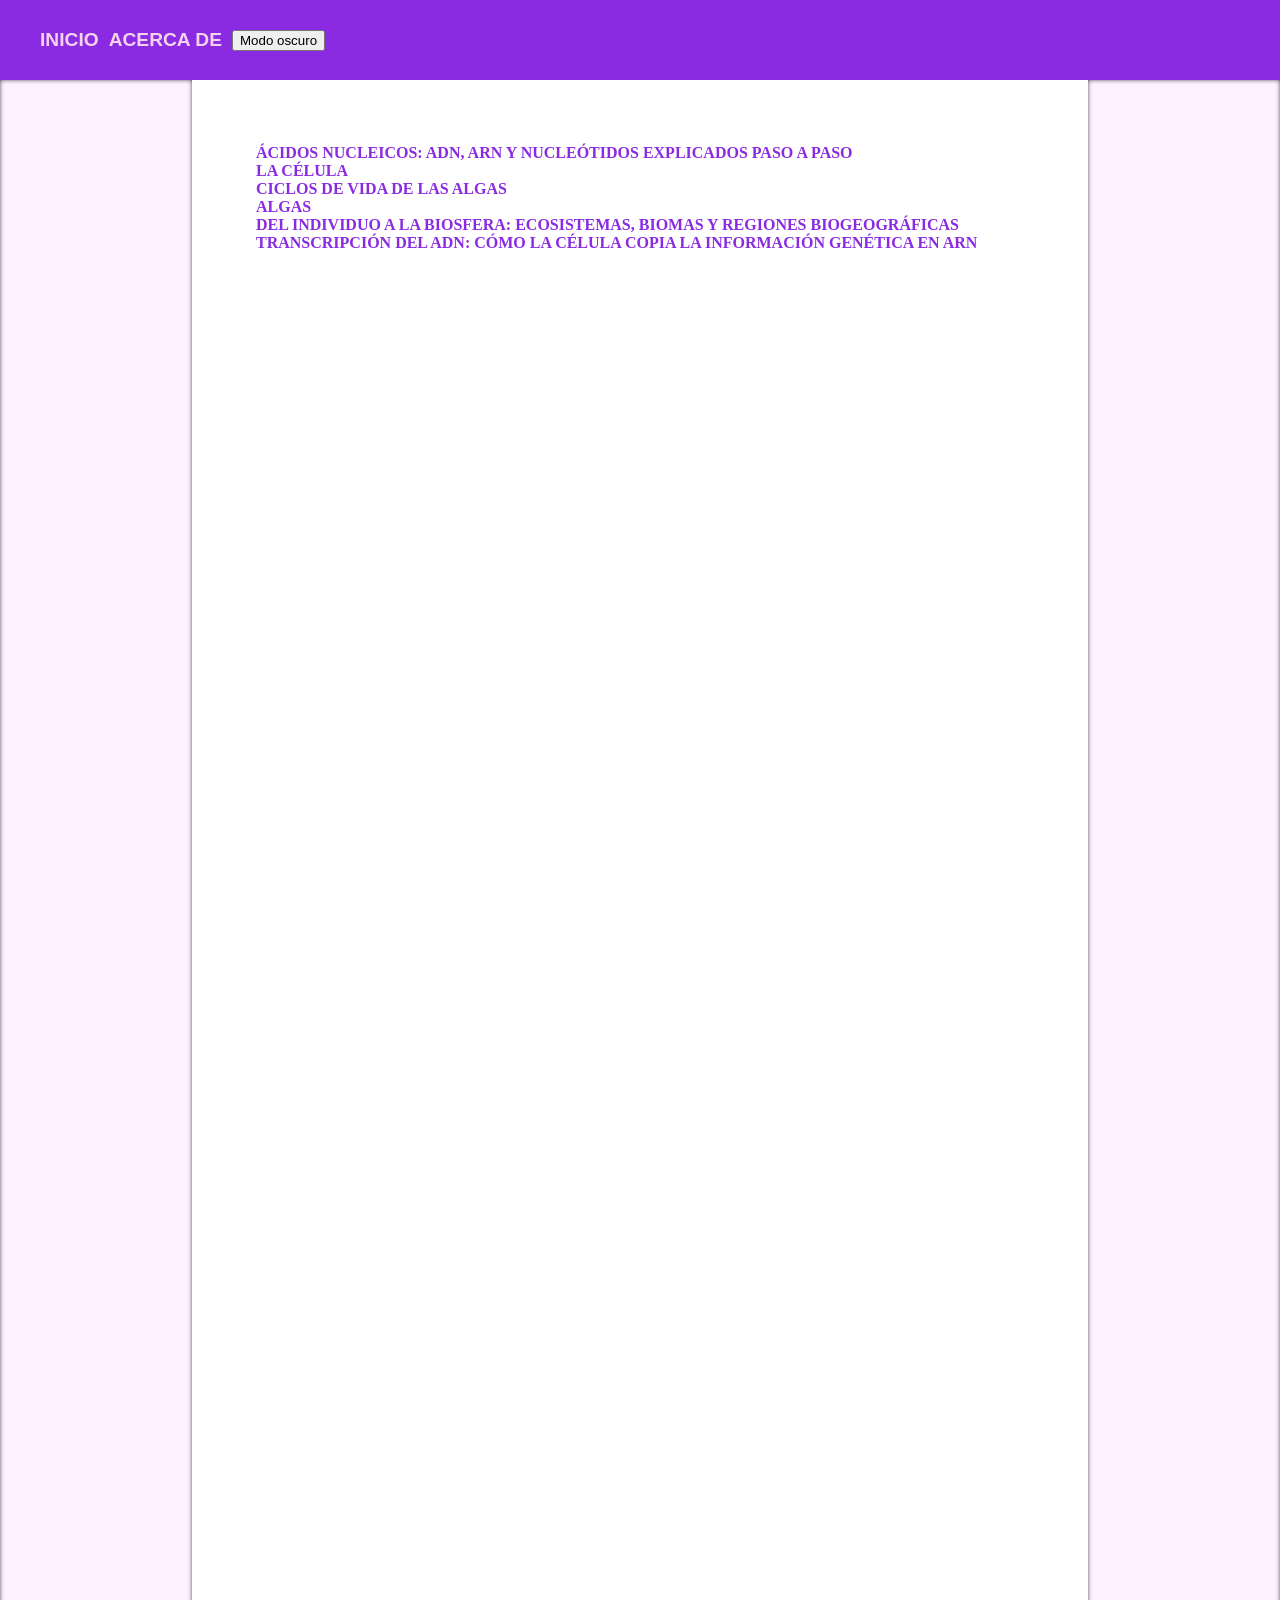
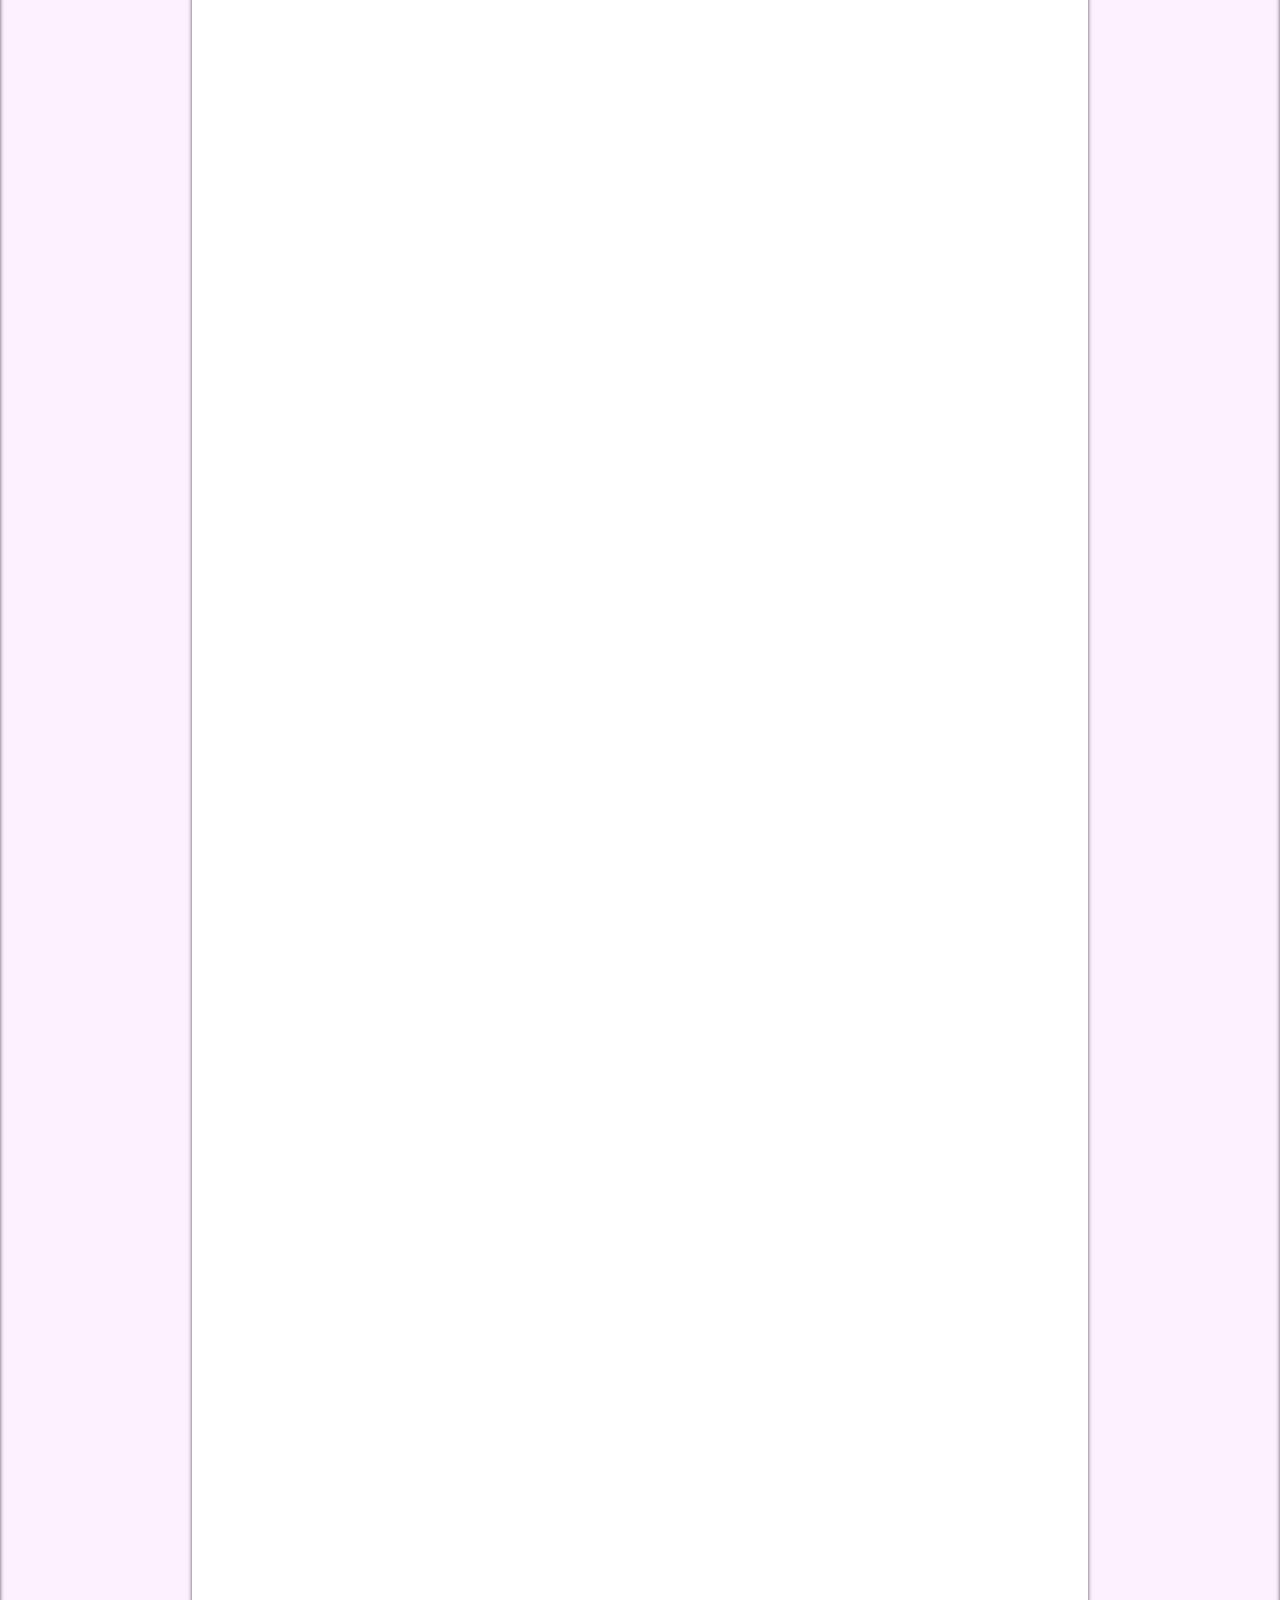
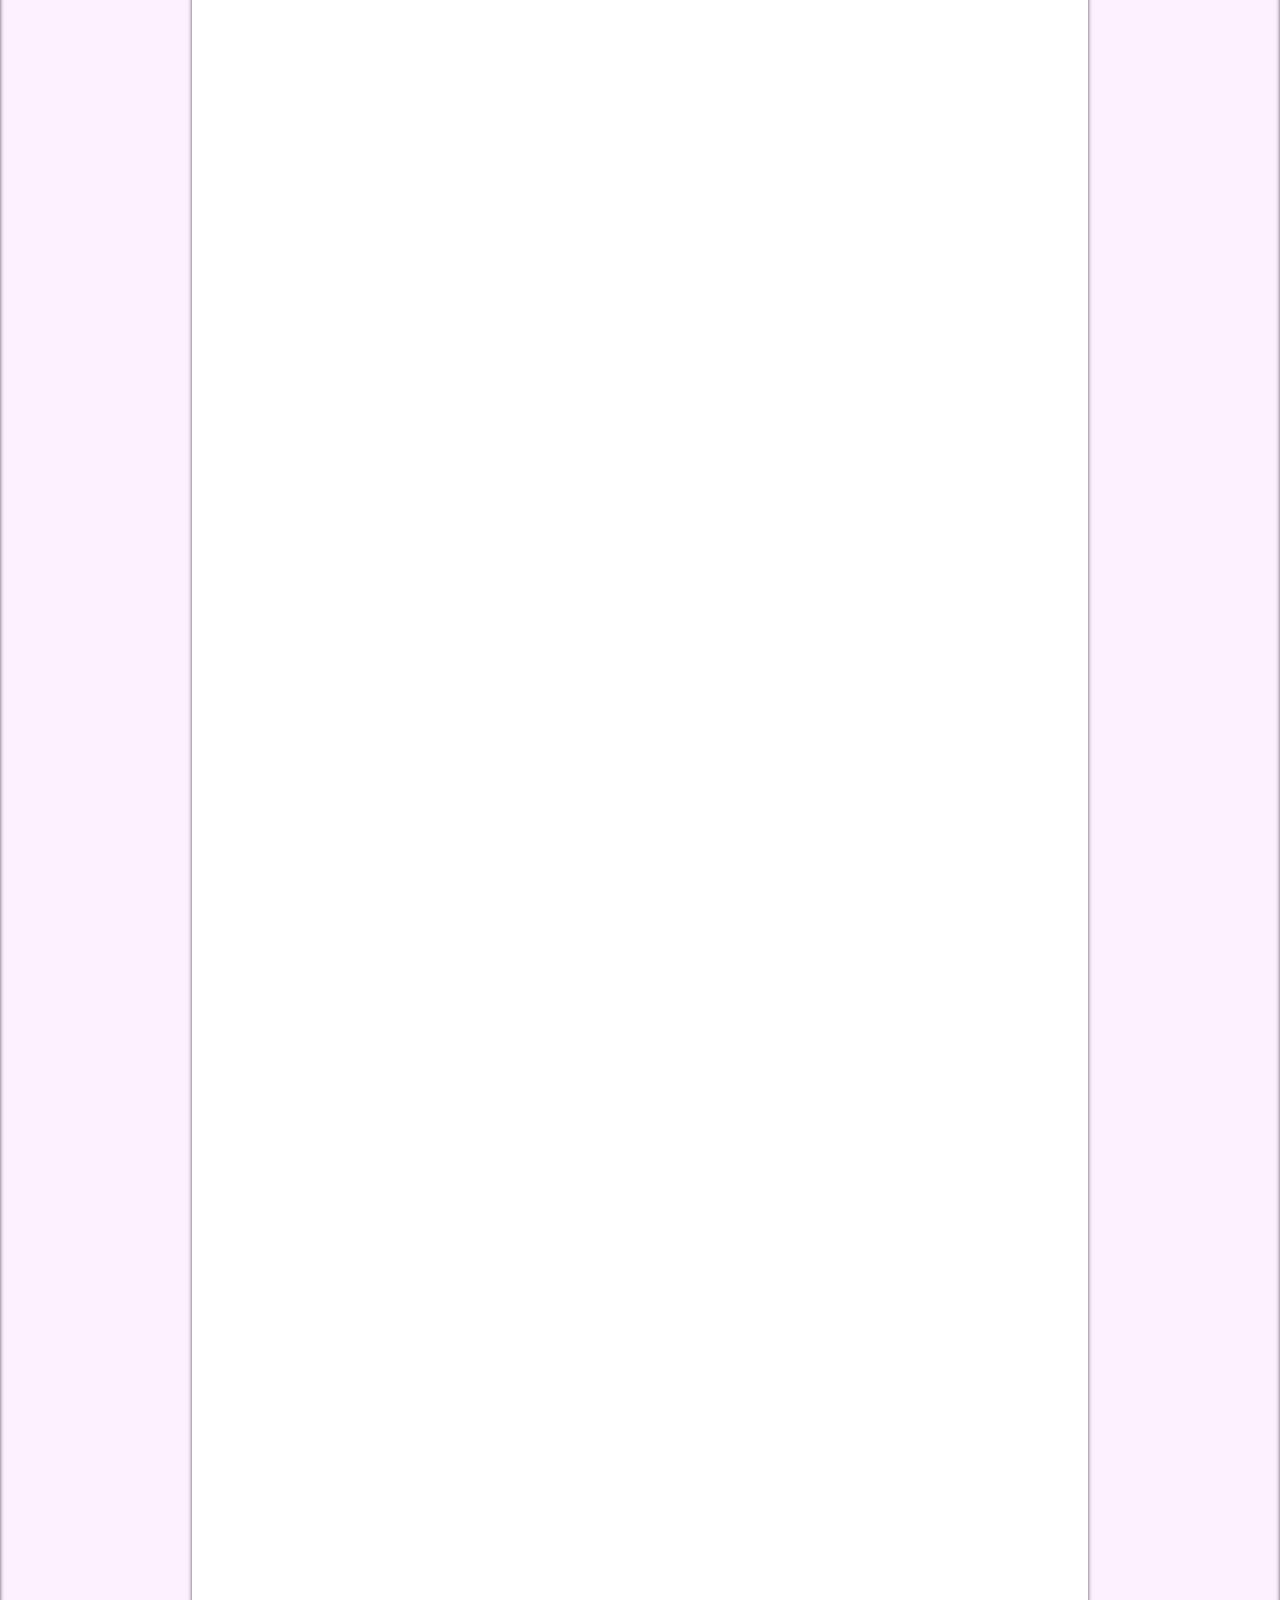
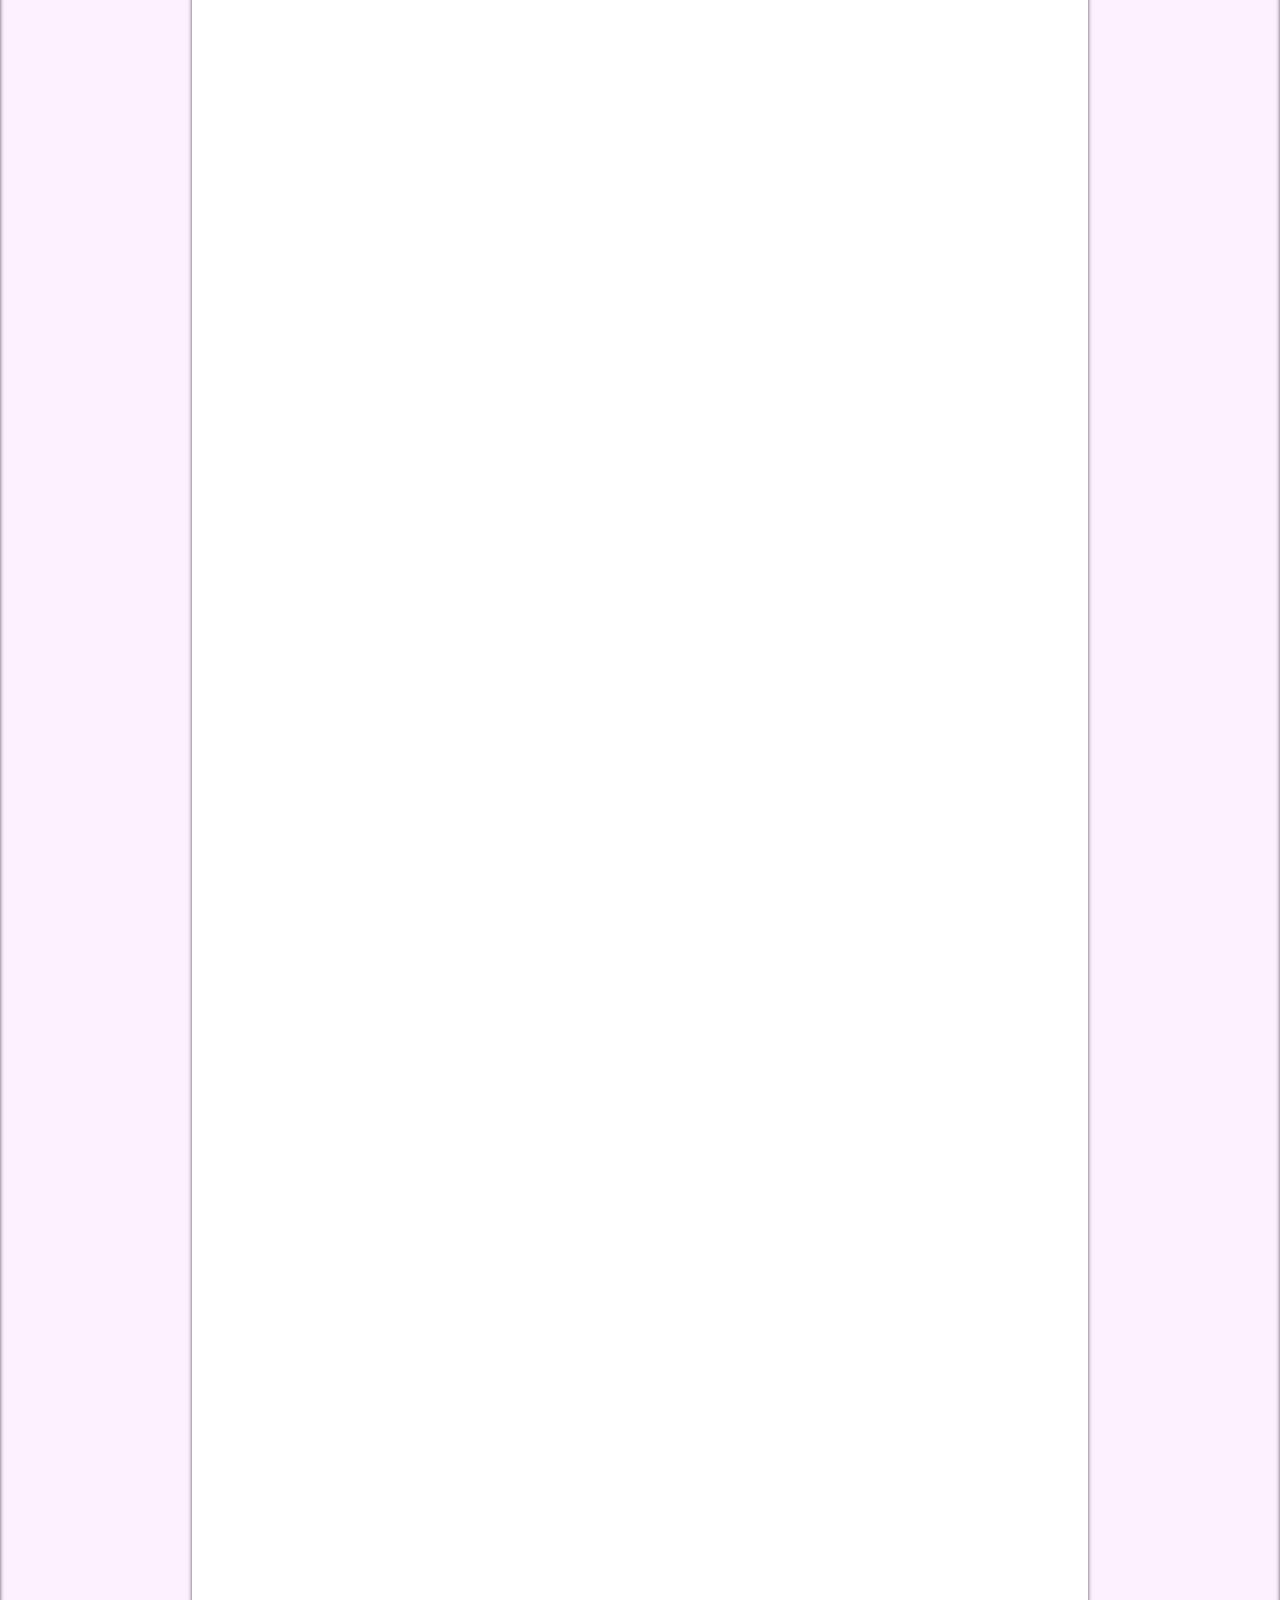
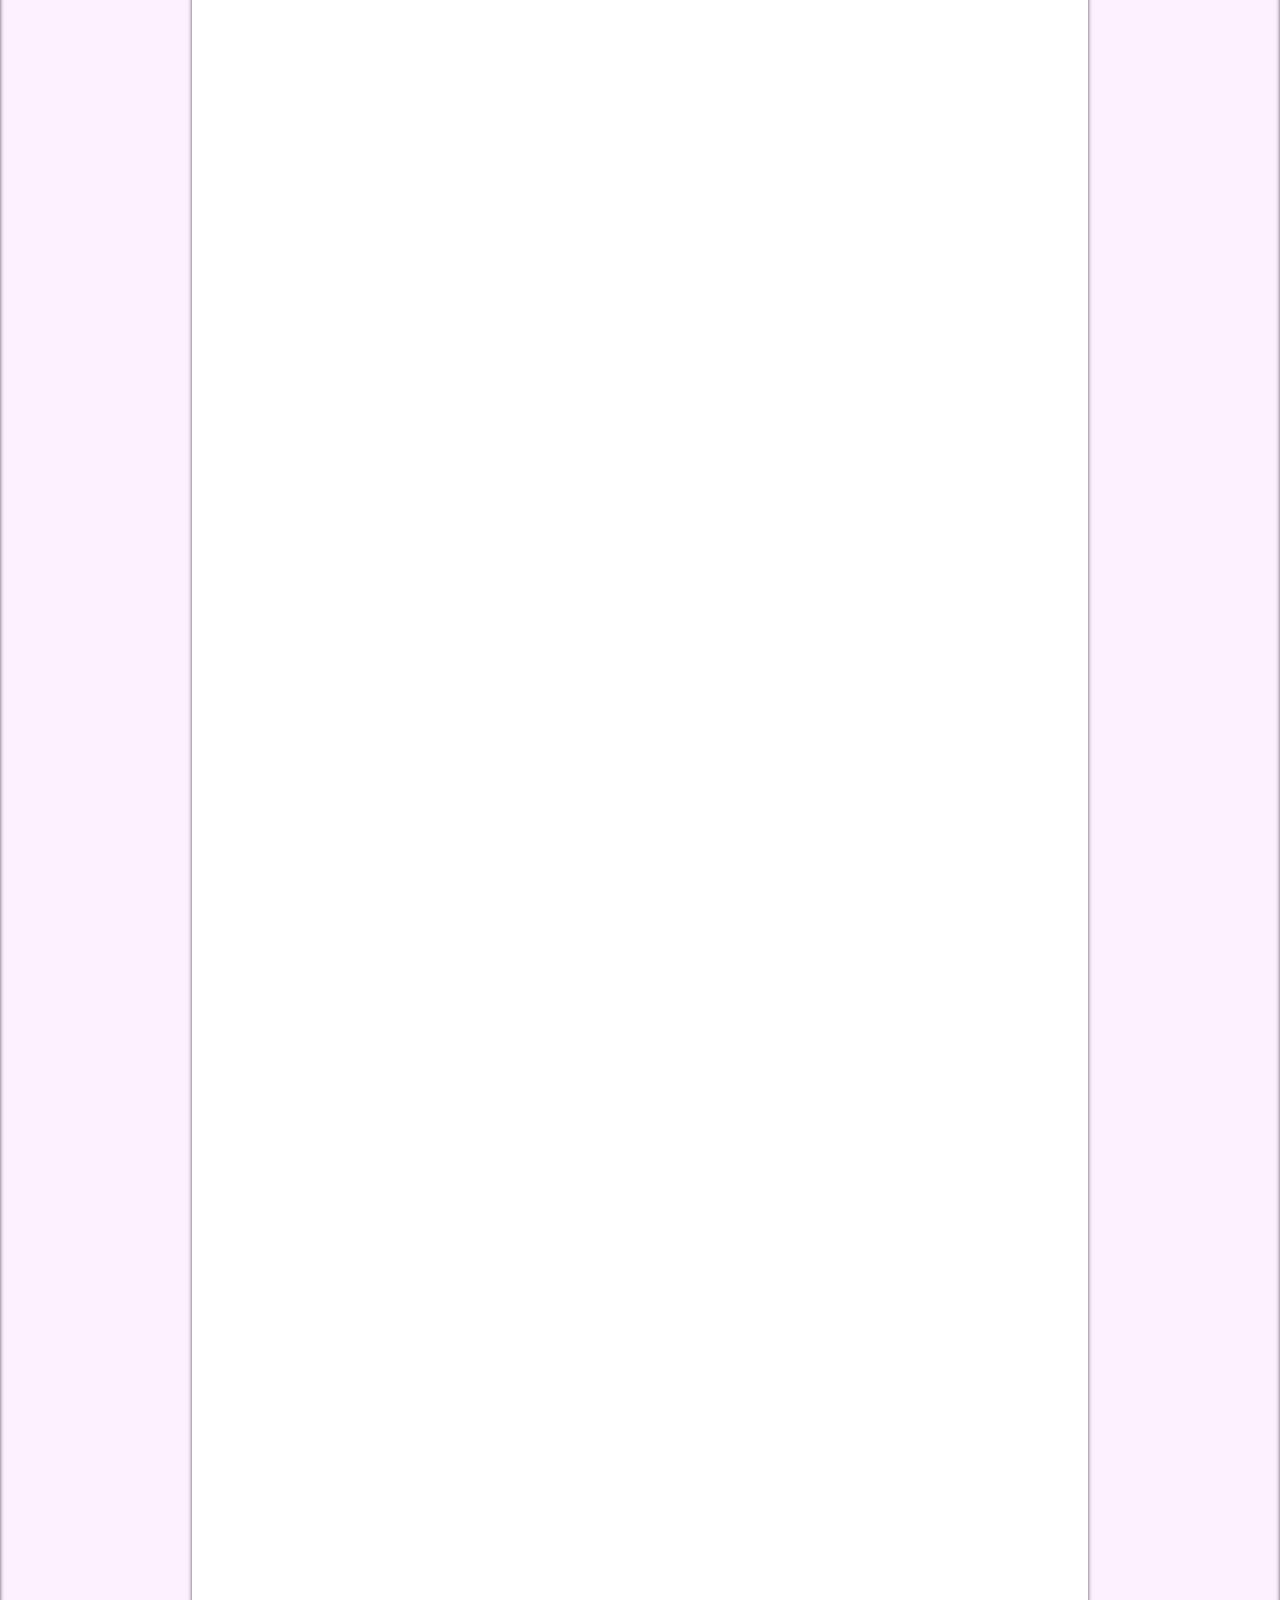
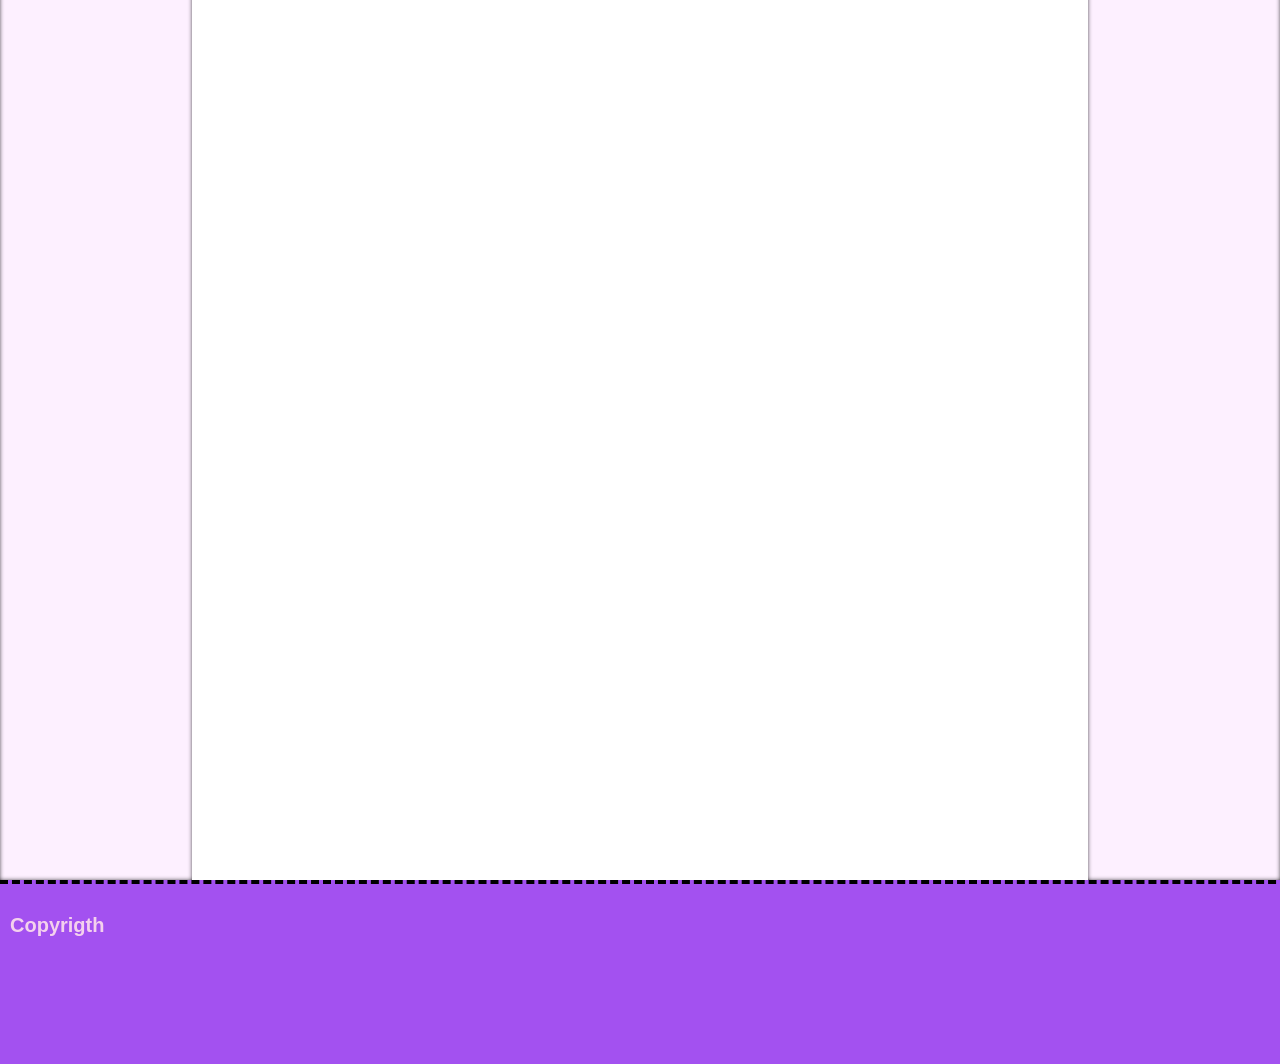
<file: index.html>
<!DOCTYPE html>
<html lang="en">
<head>
    <meta charset="UTF-8">
    <meta name="viewport" content="width=device-width, initial-scale=1.0">
    <title>CaesiumBlog</title>

<link rel="stylesheet" href="css/style.css">


<style>
    @media (max-width: 960px) {
    main {
        height: 20em;
    }
    }

</style>

</head>
<body>
    <nav>
        <ul id="nav_ul">
            <li class="nav_li"><a class="nav_a" href="index.html">Inicio</a></li>
            <li class="nav_li"><a class="nav_a" href="">Acerca de</a></li>
            <div id="dark"><button onclick="toggleModo()">Modo oscuro</button></div>
        </ul>
            <!--Logo -->
        <!-- <div id="div_header">
            <div id="logo">
                <h1>Cs</h1>
            </div>
            <h1 class="header_title">CaesiumBlog</h1>
        </div> -->
    <!-- --------- -->
    </nav>


    <div class="Flex_Boxes">
    <aside>
    </aside>

    <main>
            <section id="indice">

            </section>
    </main>
    <aside>
    </aside>
    </div>

<script>
// aplicar modo guardado al cargar

window.onload = function () {
    let modoGuardado = localStorage.getItem("modo");
    let btn = document.querySelector("button");

    if (modoGuardado === "oscuro") {
        document.body.classList.add("oscuro");
        btn.textContent = "Modo claro";
    }
};

function toggleModo() {
    document.body.classList.toggle("oscuro");

    let btn = event.target;

    if (document.body.classList.contains("oscuro")) {
        localStorage.setItem("modo", "oscuro");
        btn.textContent = "Modo claro";
    } else {
        localStorage.setItem("modo", "claro");
        btn.textContent = "Modo oscuro";
    }
}
</script>


<script type="module" src="js/main.js"></script>
    <footer>
        <P id="Copyrigth">Copyrigth</P>

    </footer>
    
</body>
</html>
</file>
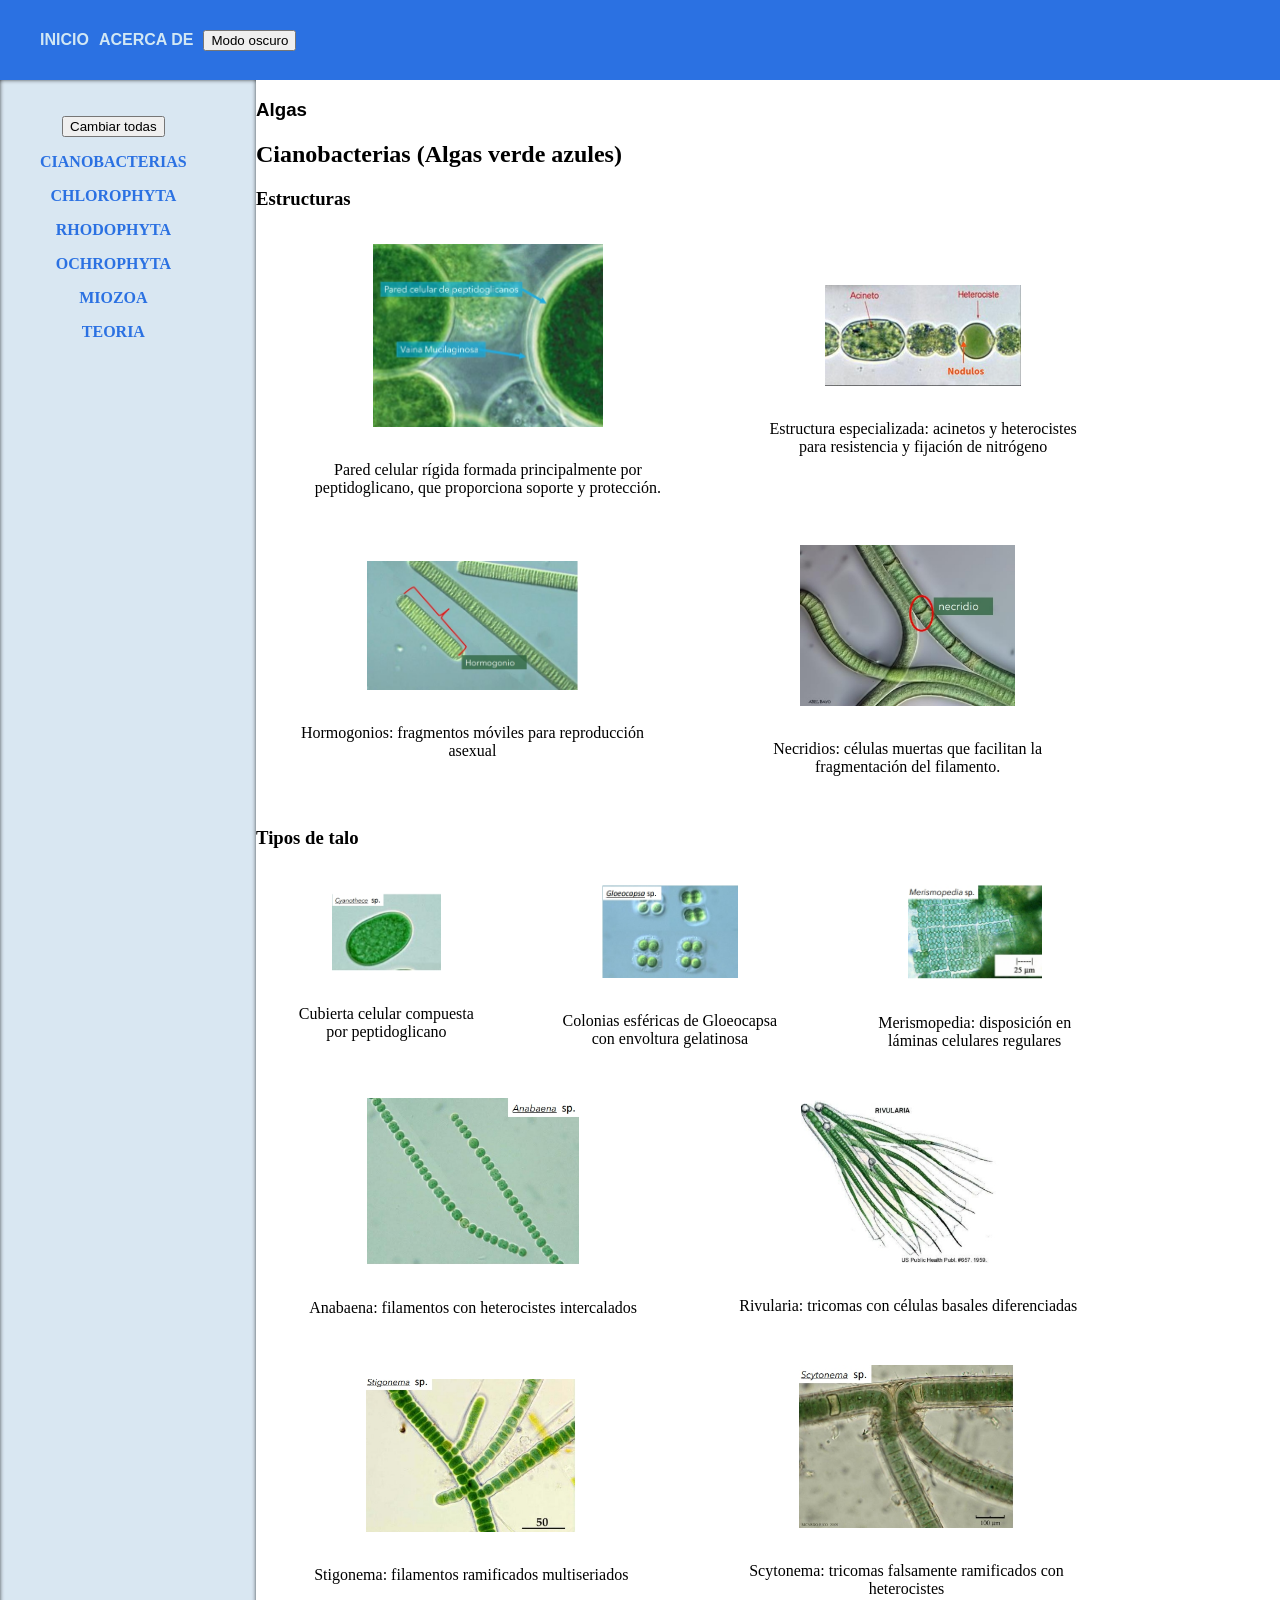
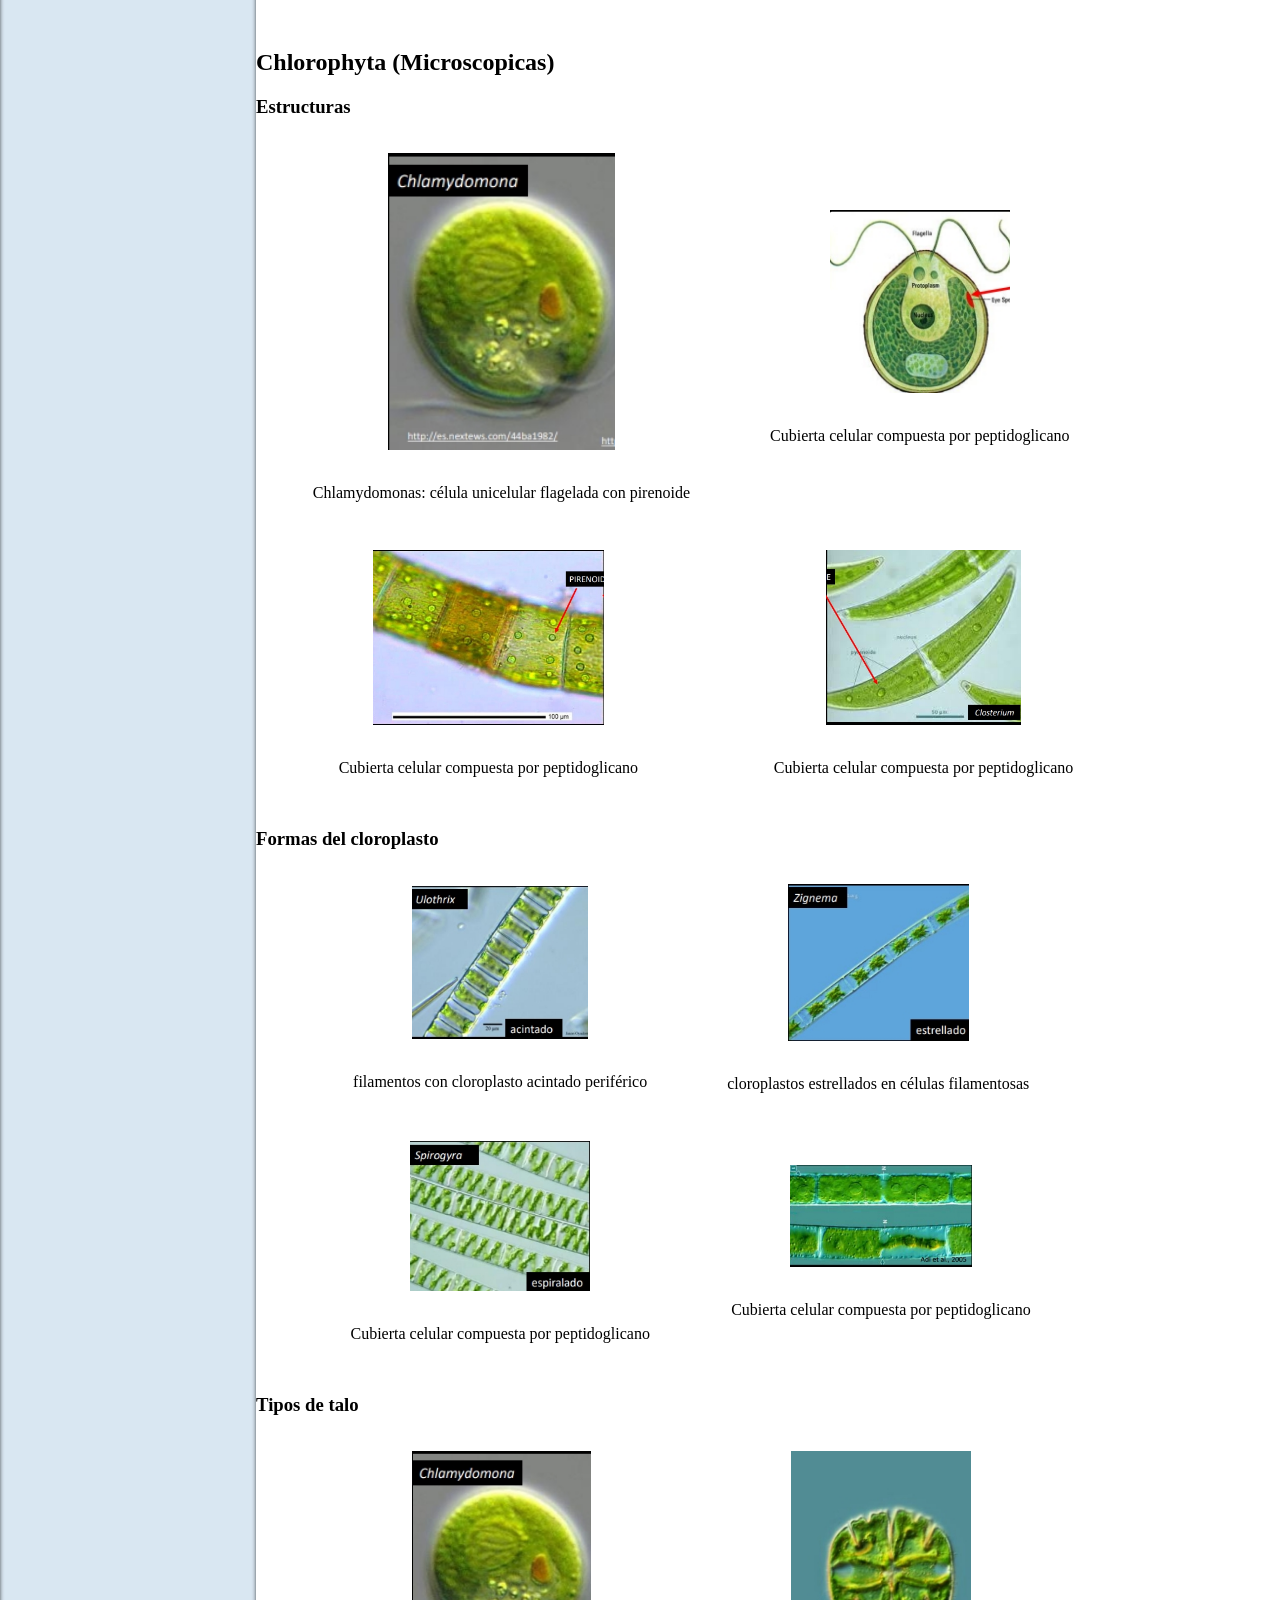
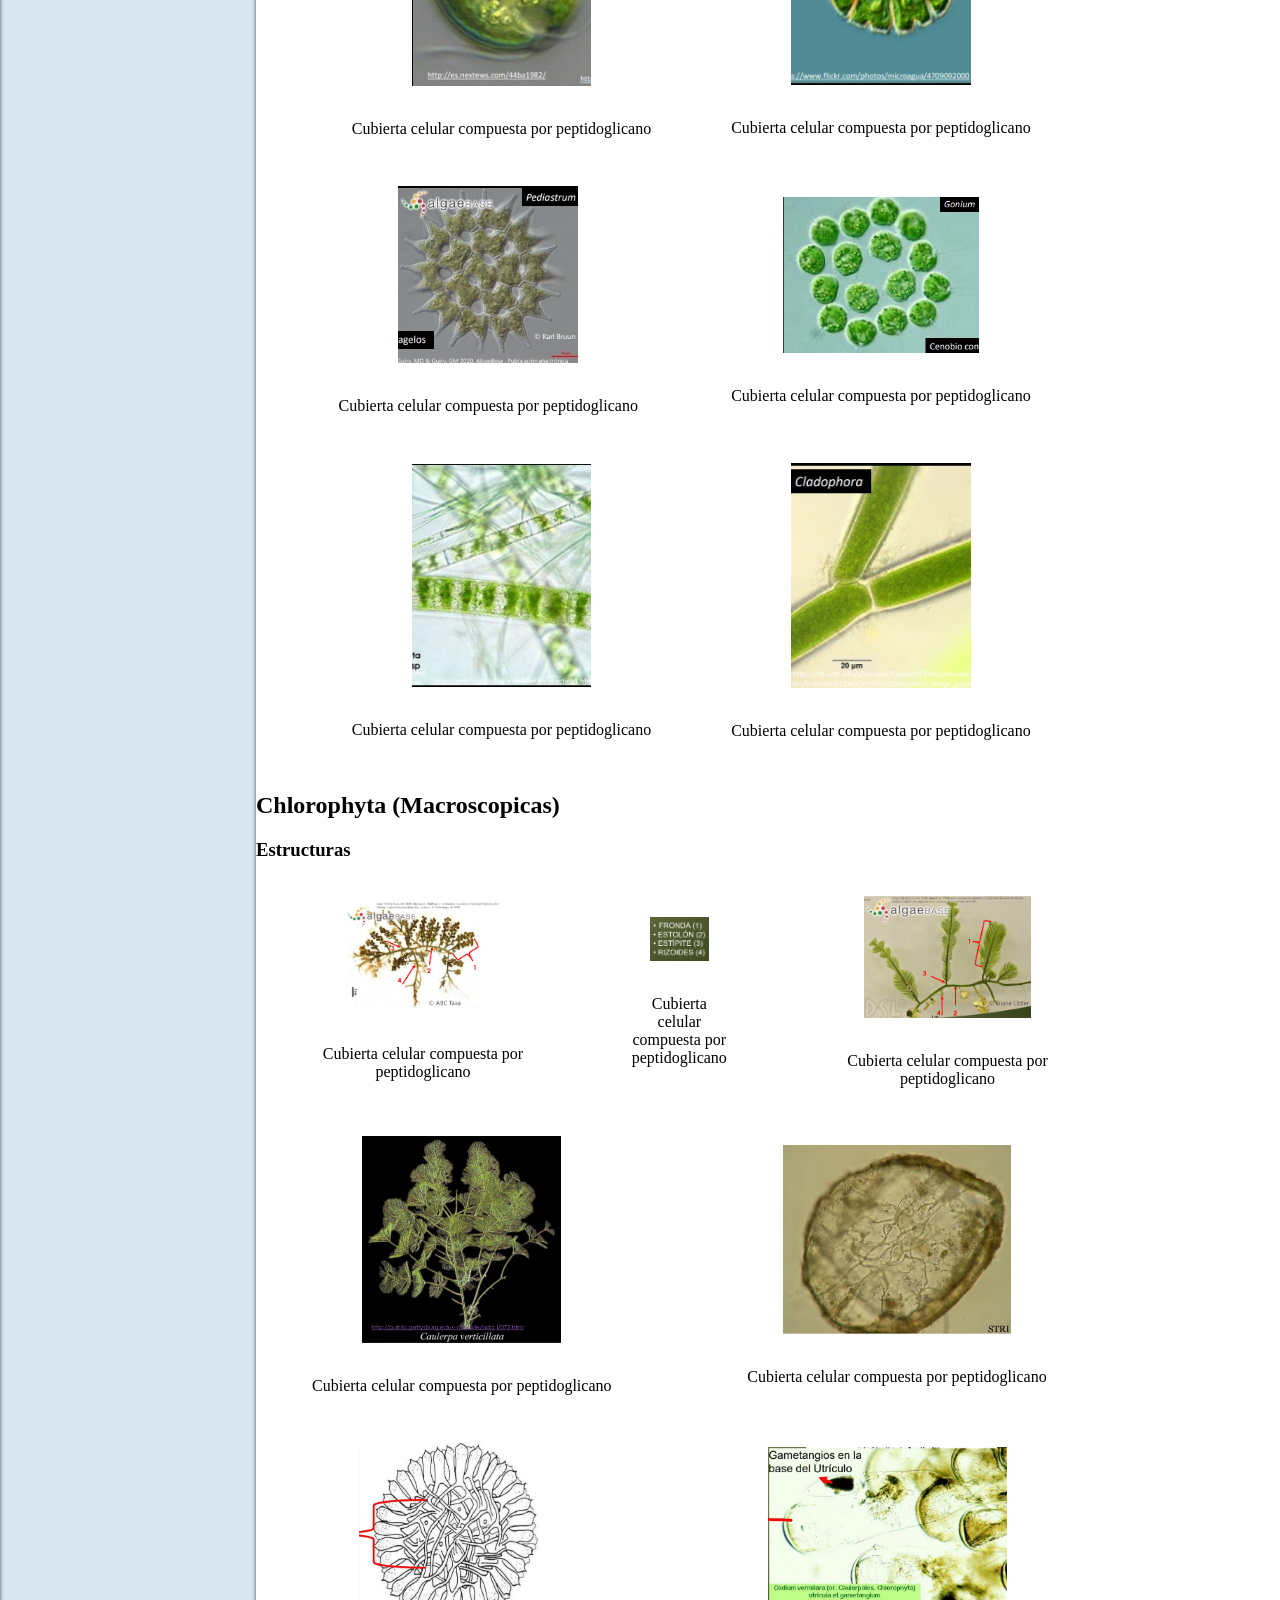
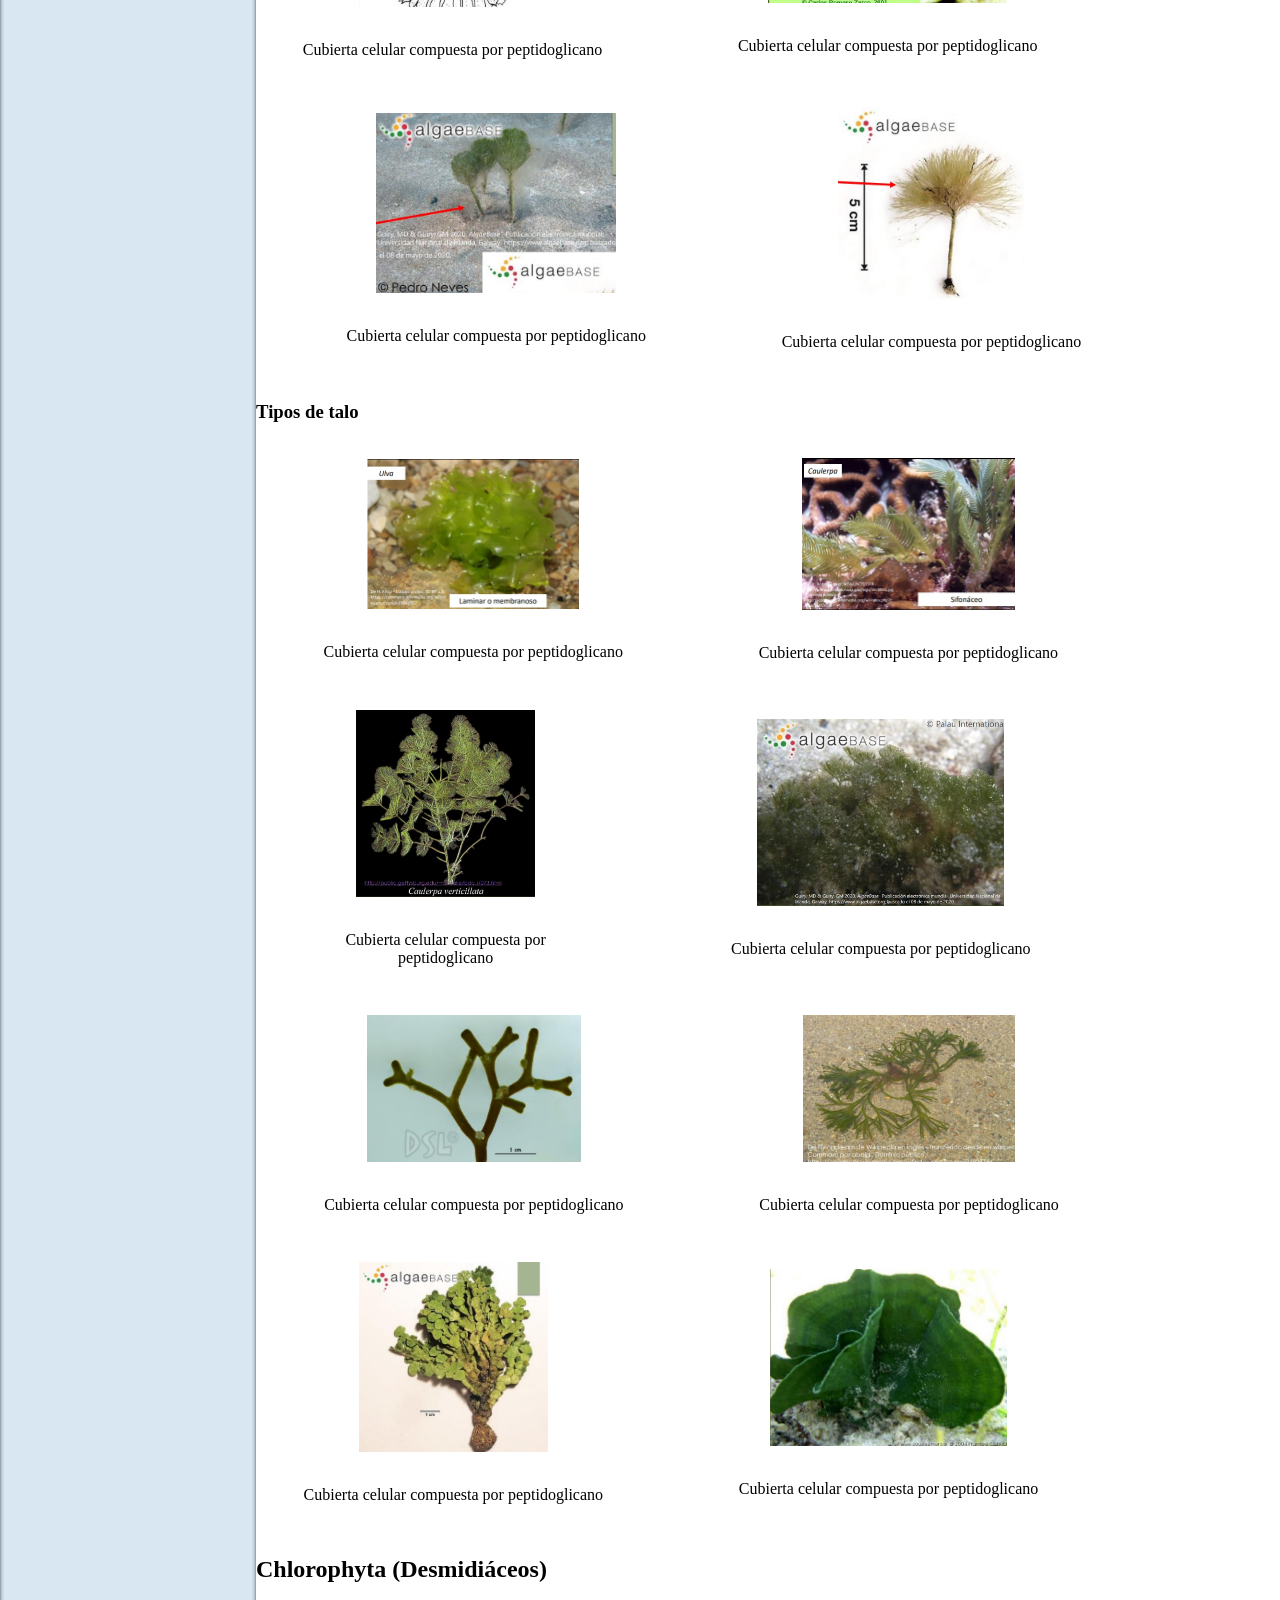
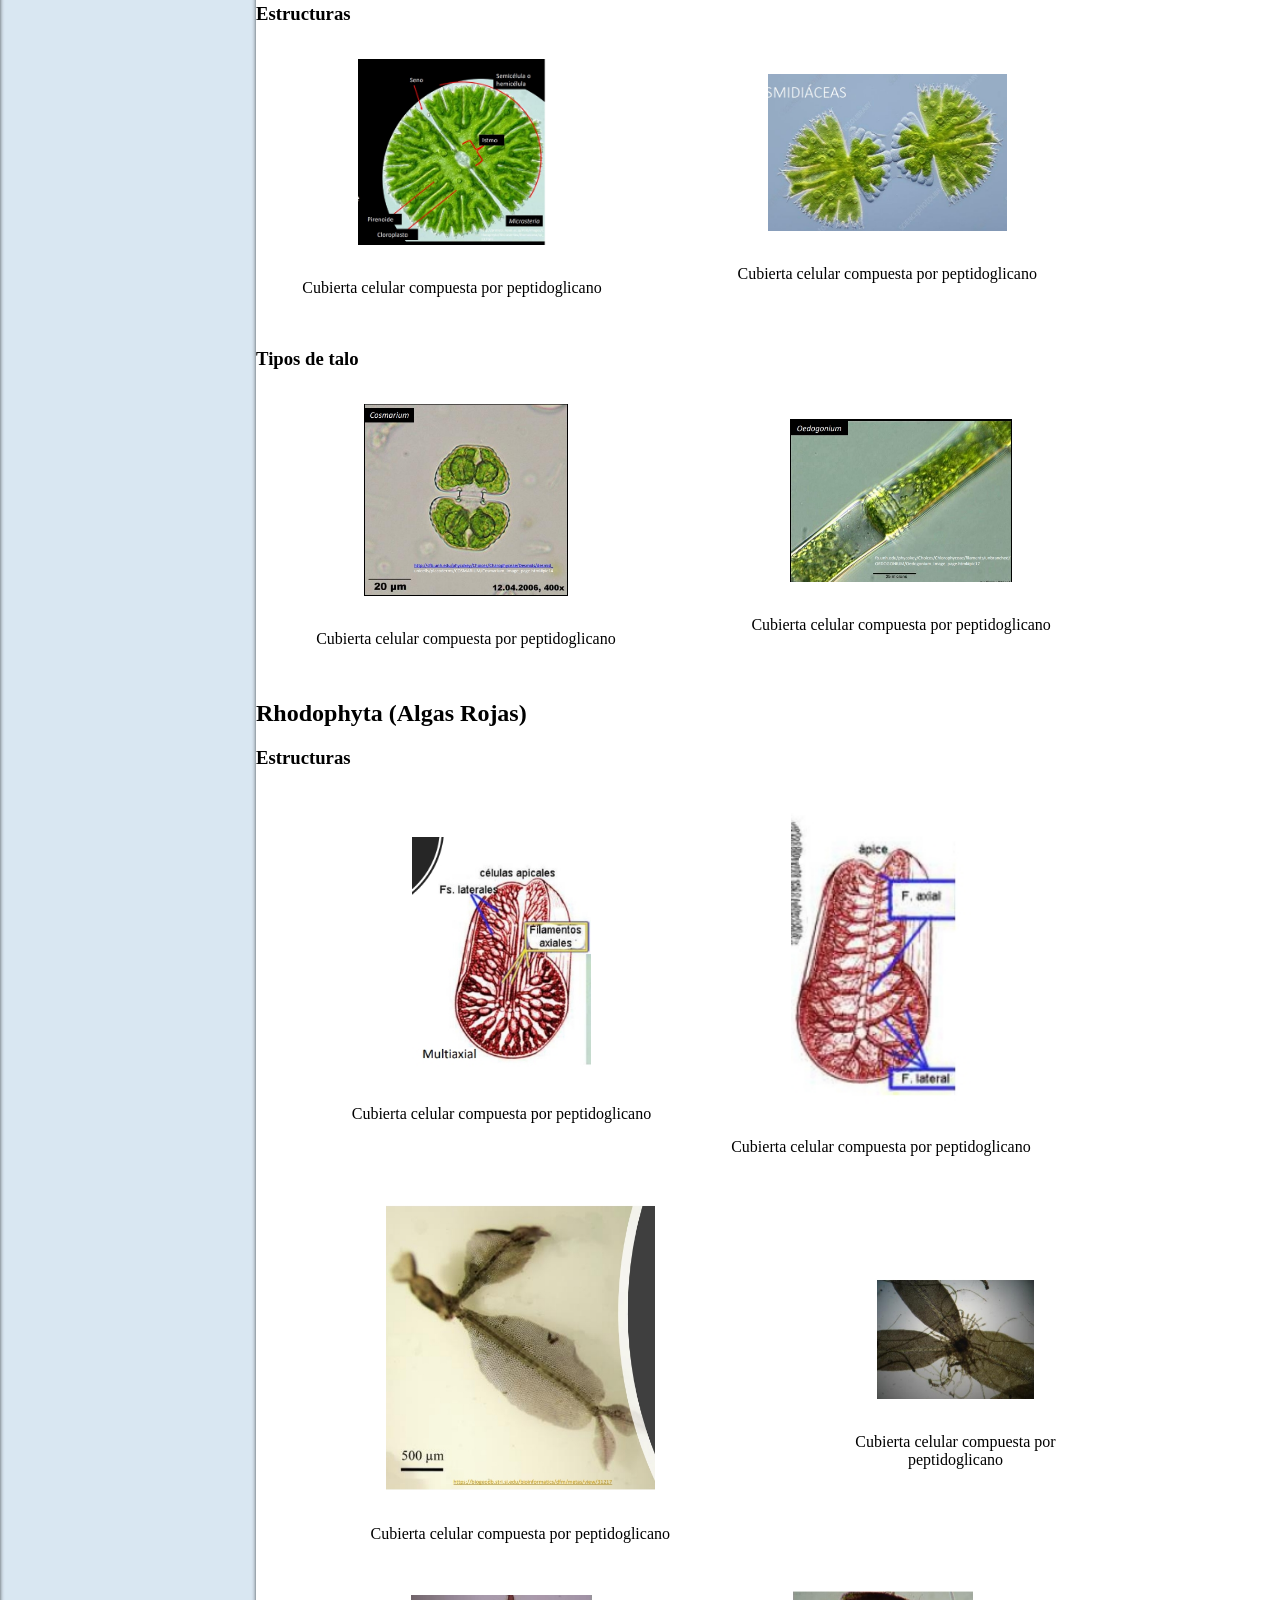
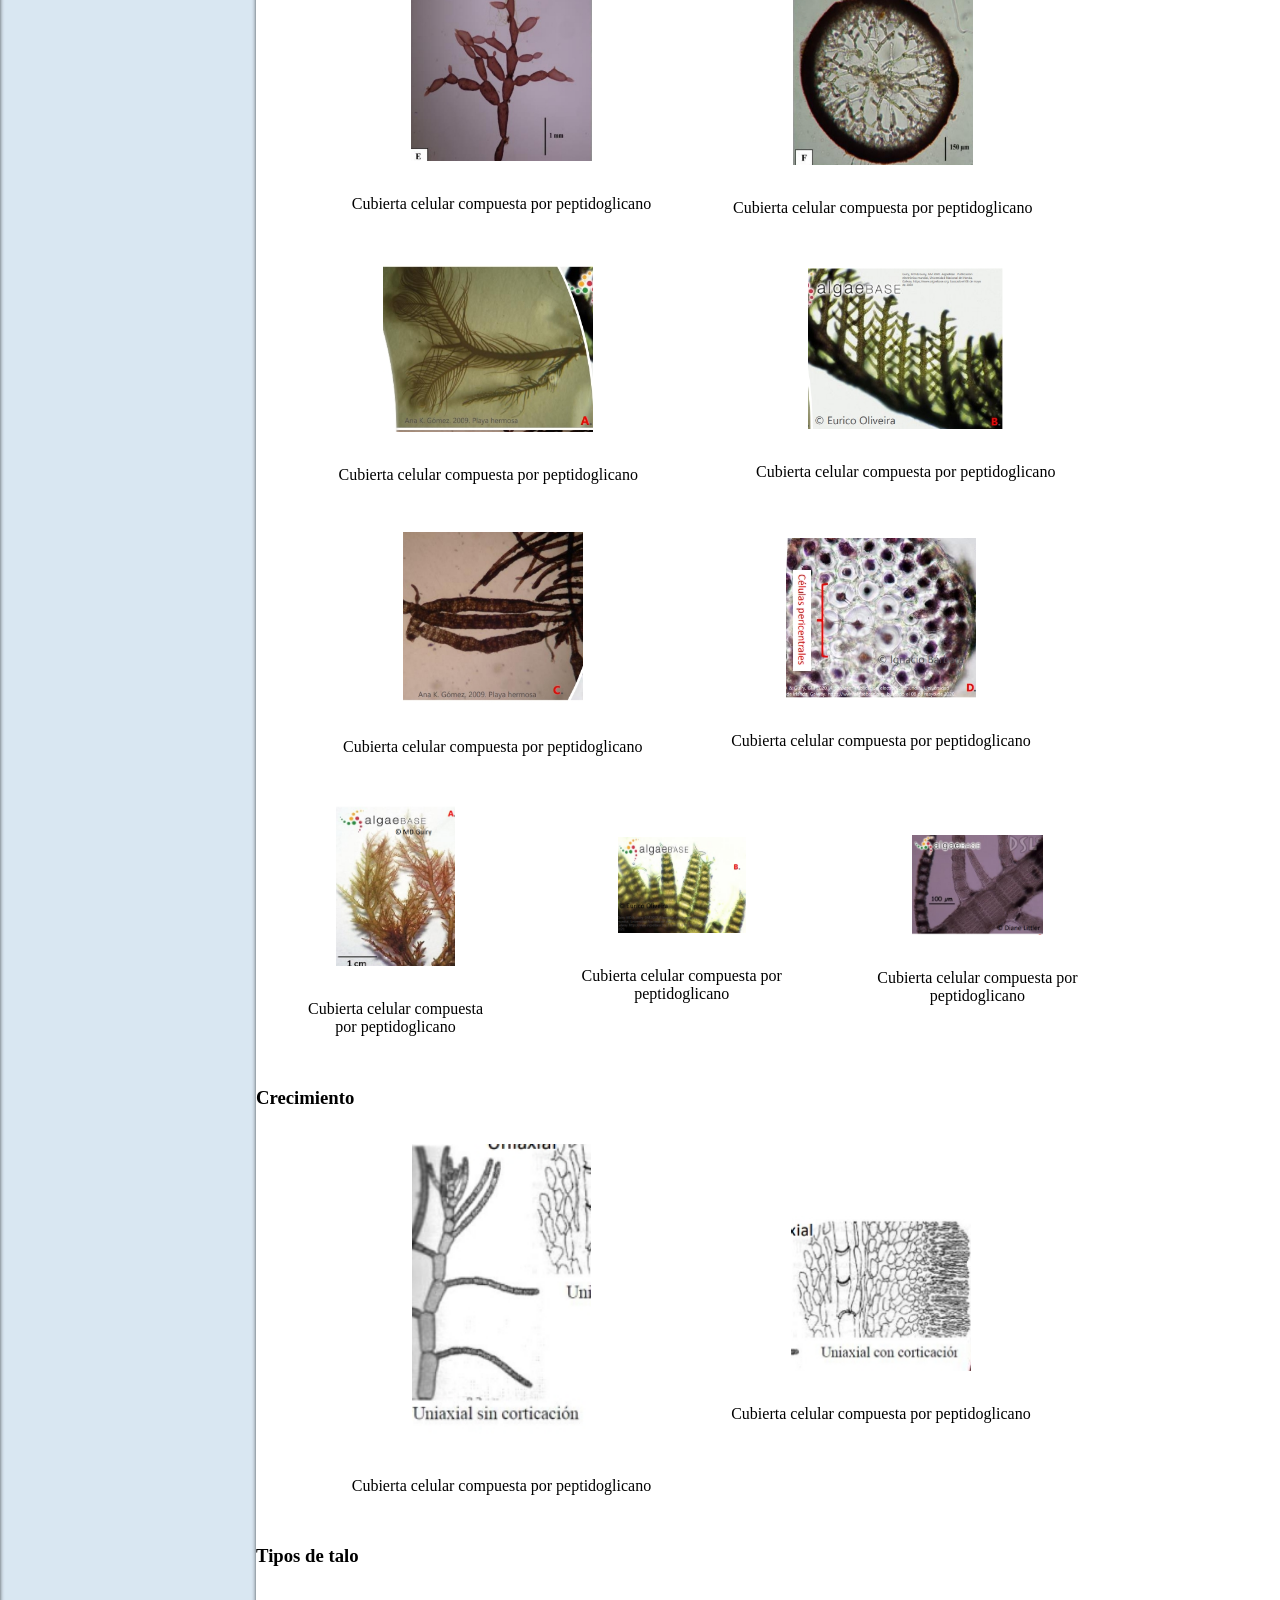
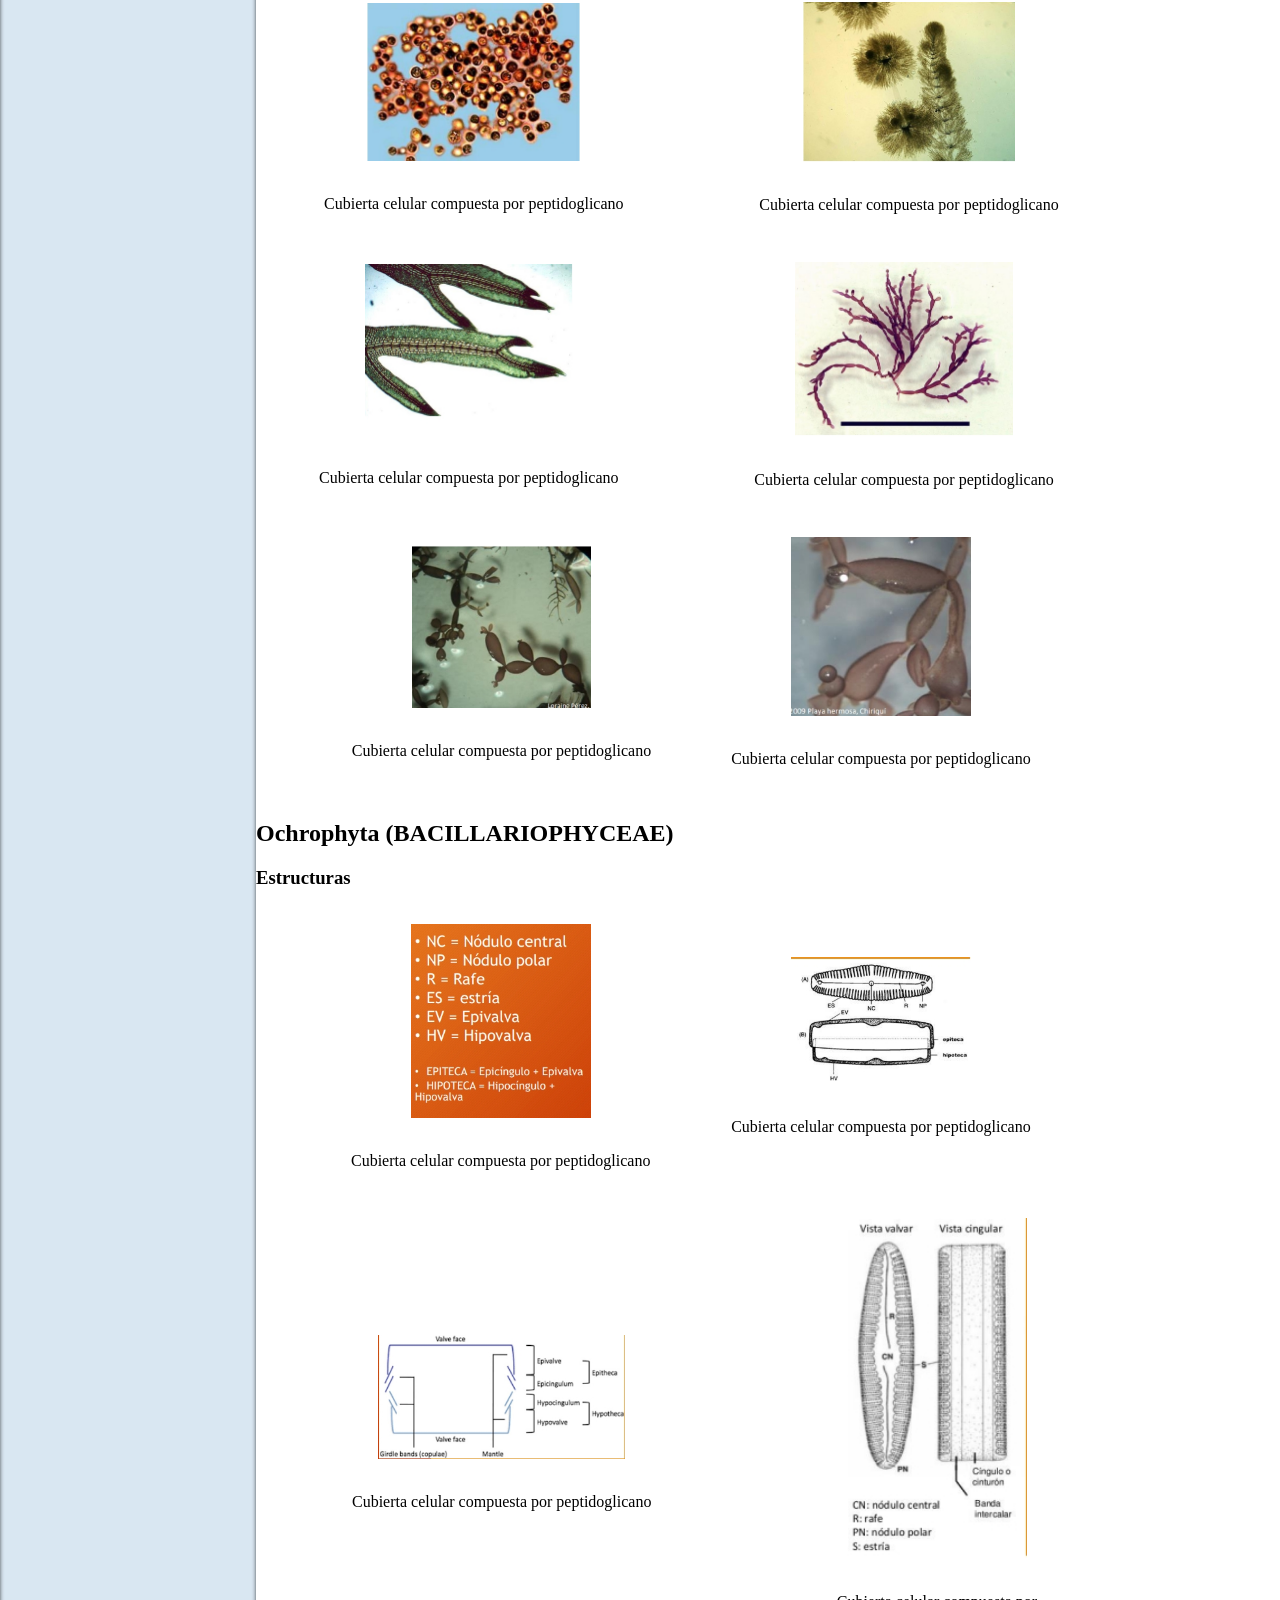
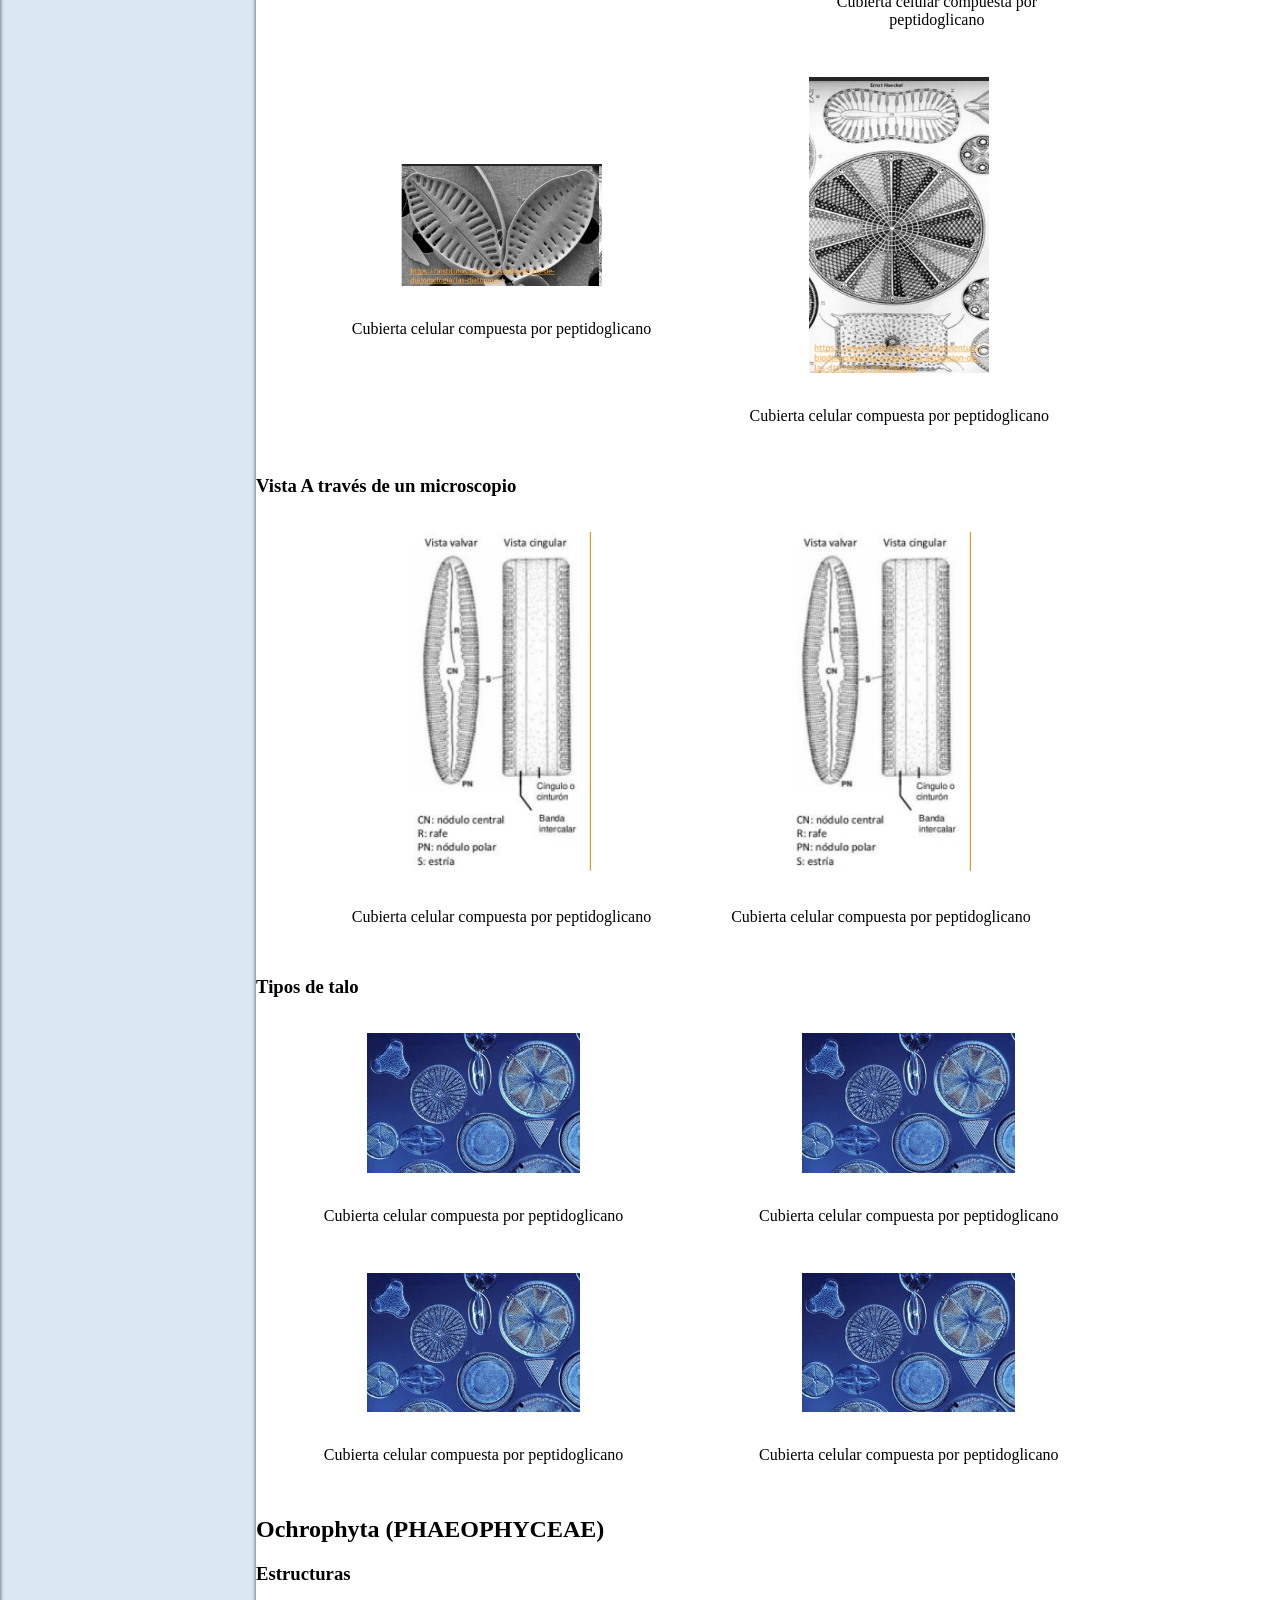
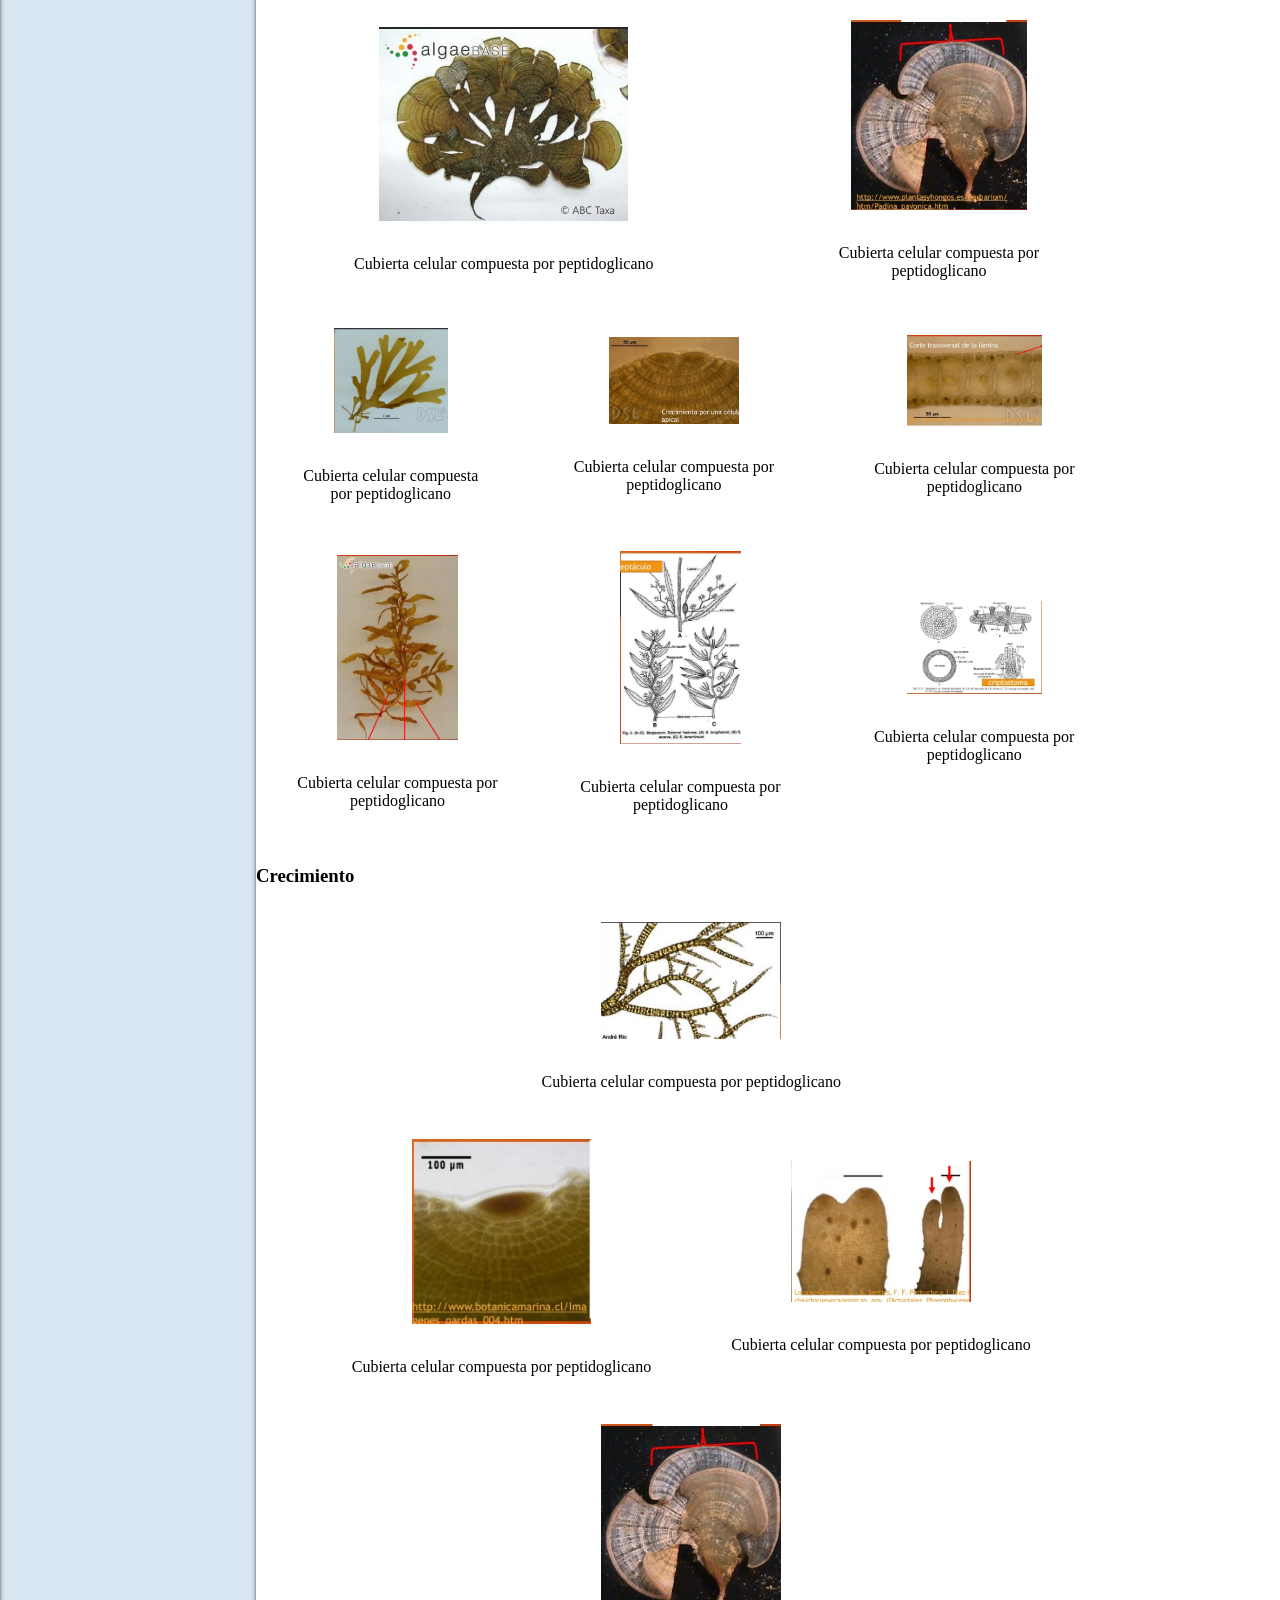
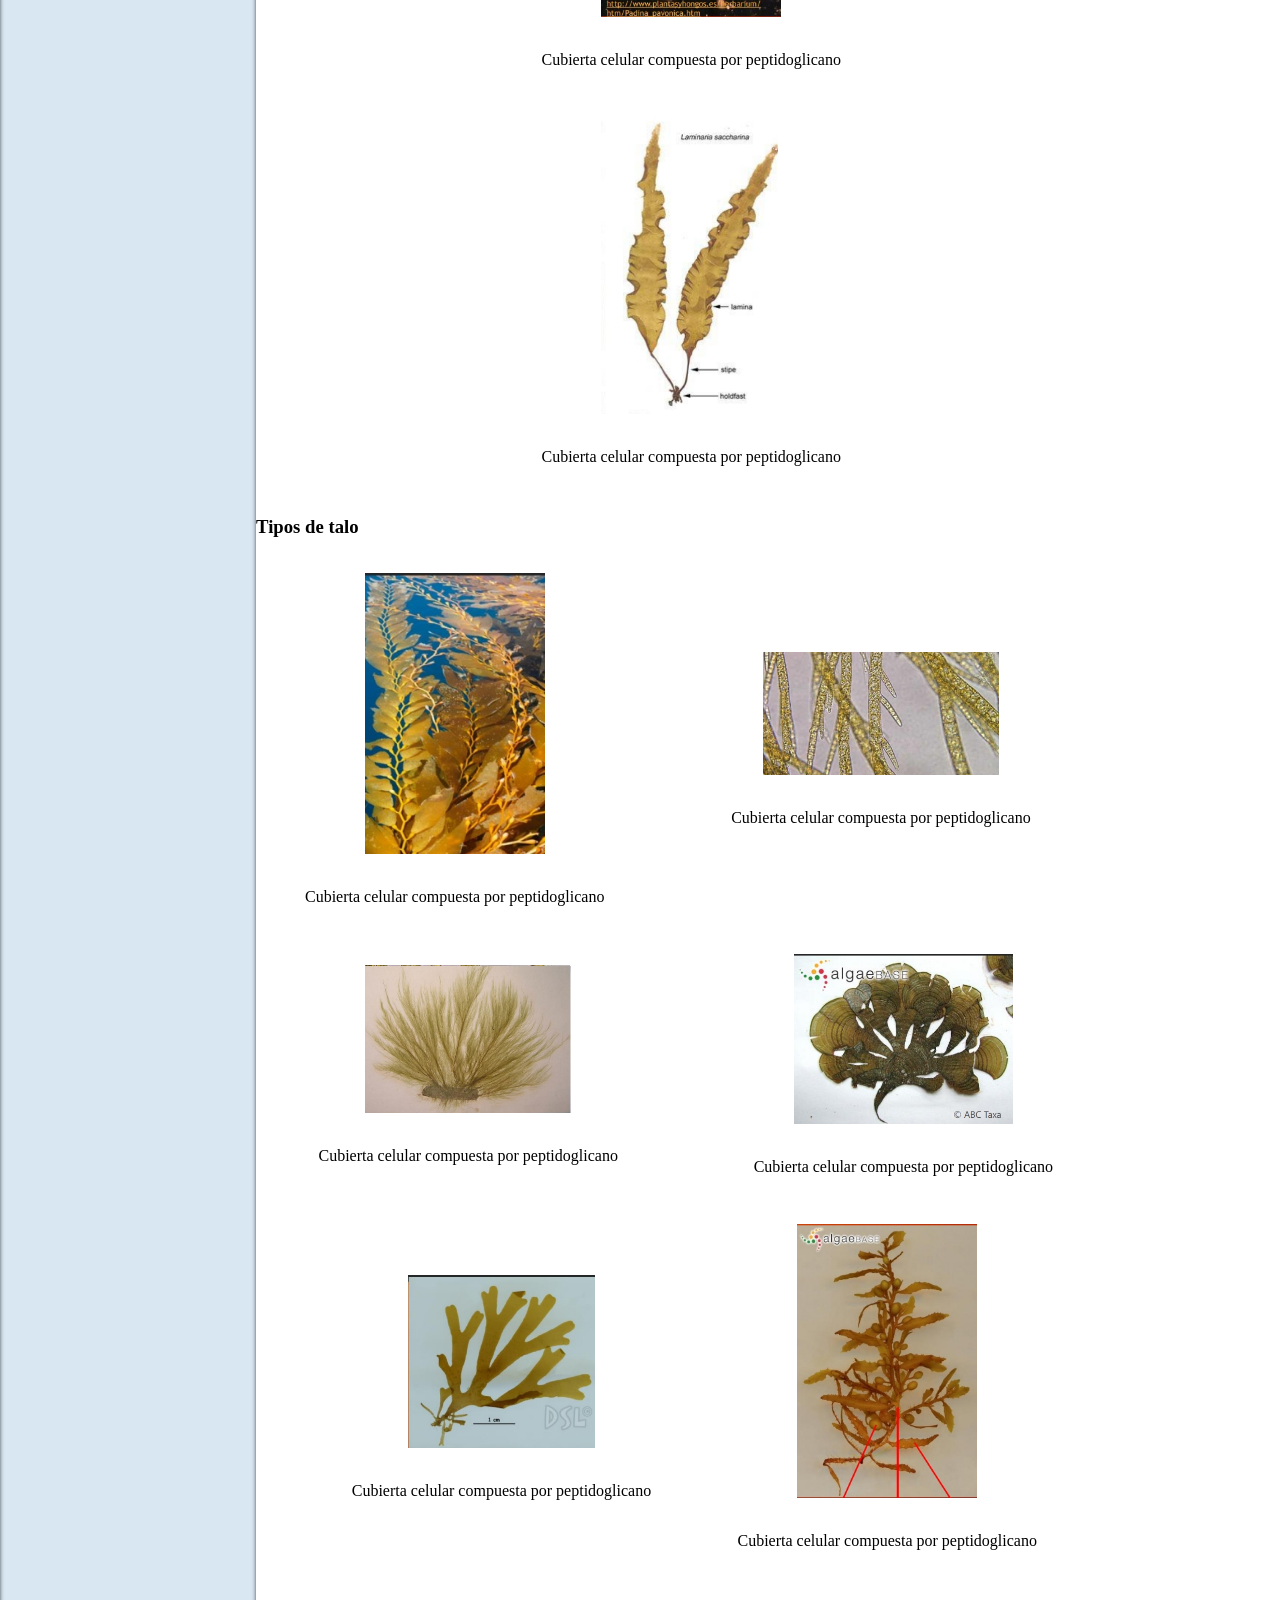
<file: Biología/Alamanac_Algas.html>
<!DOCTYPE html>
<html lang="en">
<head>
    <meta charset="UTF-8">
    <meta name="viewport" content="width=device-width, initial-scale=1.0">
    <title>CaesiumBlog</title>


    <style>
        body {
            margin: 0%;
        }
        nav {
            height: 5em;
        }
        #nav_ul {
            display: flex;
            align-items: center;
            position: fixed;
            width: 100%;
            height: 5em;

            margin-top: 0%;

            background-color: rgb(43, 113, 226);
        }
        .nav_li {
            margin-right: 10px;
            font-family: 'Gill Sans', 'Gill Sans MT', Calibri, 'Trebuchet MS', sans-serif;
            font-weight: bolder;
            color: white;
            list-style: none;
        
        }
        a {
            text-decoration: none;
            text-transform: uppercase;
            font-weight: bolder;
            color: rgb(43, 113, 226);
            
        }
        a:hover {
            color: rgb(1, 51, 132);
        }
        
        .nav_a {
            text-decoration: none;
            color: rgb(209, 231, 244);
            text-transform: uppercase;
        }
        .nav_a:hover {
            color: white;
        }
        #Copyrigth {
            color: rgb(209, 231, 244);
            justify-self: center;
            align-self: center;
            font-size: 20px;
            font-family: 'Gill Sans', 'Gill Sans MT', Calibri, 'Trebuchet MS', sans-serif;
            font-weight: bolder;
        }

        aside {
            width: 20%;
            height: 1101em;
            background-color: rgb(217, 231, 242);
            box-shadow:0px 0px 5px -1px black inset ;
        }
        footer {
            width: 100%;
            height: 10em;
            background-color: rgb(43, 113, 226);
            border-top: 4px dashed black;

            padding: 10px;
        }
        main {
            width: 80%;
            margin-bottom: 3em;
        }
        .Flex_Boxes {
            display: flex;
        }



/* Reeaprendiendo */

        article {
            width: 85%;
            justify-self: center;
        }
        .header_text {
            justify-self: center;
            font-family: 'Gill Sans', 'Gill Sans MT', Calibri, 'Trebuchet MS', sans-serif;
            font-weight: bolder;
        }
        #Table_r1 {
            justify-self: center;

        }
        th, td {
            border: 1px solid #ccc;

        }
        .block_index {
            justify-self: center;
            text-align: center;
            width: 100%;


        }
        #index {
            text-align: center;
            color: black;
            position: fixed;
            margin-left: 2.5em;

        }


/* Reeaprendiendo */

/* images */
.space_img {
    width: 100%;
    display: flex;
    align-items: center;
    /* con esto se centra en el documento */
    justify-content: center;  



    
}
img {
    width: 60%;
    /* con esto se centra las imagenes con texto */
    display: block;
    margin: auto
    

    
}
figcaption {
    text-align: center;

}

/*  */

body {
    background: white;
    color: black;
}

body.oscuro {
    background: #111;
    color: white;
}


/*  */

#sidebar {
  transition: transform 0.3s ease;
}

/* Oculto en móvil */
@media (max-width: 768px) {
  #sidebar {
    transform: translateX(-20%);
  }

  #sidebar.active {
    transform: translateX(0);
    width: 1000em;
  }

  #toggleBtn {
    display: block;
  }

  main {
    width: 90%;
  }
  .space_img {
    display: block;
}
.block_index p {
    display: none;
}


}

/* En desktop */
@media (min-width: 769px) {
  #toggleBtn {
    display: none;
  }
}


/* images */
    </style>
</head>
<body>
    <nav>
        <ul id="nav_ul">
            <li class="nav_li"><a class="nav_a" href="../index.html">Inicio</a></li>
            <li class="nav_li"><a class="nav_a" href="">Acerca de</a></li>
        <div id="dark"><button onclick="toggleModo()">Modo oscuro</button></div>
        </ul>

    </nav>
    <div class="Flex_Boxes">
    <aside id="sidebar">
        <div id="index">
            <div class="block_index">
<br>
            <button id="toggleBtn">☰</button>
<br>
            <button onclick="cambiarTodas()">Cambiar todas</button>

                <p><a href="#Cianobacterias">Cianobacterias</a></p>
            </div>
            <div class="block_index">
                <p><a href="#Chlorophyta">Chlorophyta</a></p>
            </div>
            <div class="block_index">
                <p><a href="#Rhodophyta">Rhodophyta</a></p>
            </div>
            <div class="block_index">
                <p><a href="#Ochrophyta">Ochrophyta</a></p>
            </div>
            <div class="block_index">
                <p><a href="#Miozoa">Miozoa</a></p>
            </div>
            <div class="block_index">
                <p><a href="Plantas no vasculares (Algas).html">Teoria</a></p>
            </div>
        </div>

    </aside>

    <main>
        <article>
            <section>
                <header class="header_text">
                <h1>Algas</h1>
                </header>
<h2 style="justify-self: center;" id="Cianobacterias">Cianobacterias (Algas verde azules)</h2>


<h3>Estructuras</h3>
<!-- Conjunto de Imagnes -->
<div class="space_img">
<figure>
    <img src="Almanac_Algas/cian/0/0.jpg" alt="Cubierta celular" title="Cubierta celular" class="change">
    <br>
    <p><figcaption>Pared celular rígida formada principalmente por peptidoglicano, que proporciona soporte y protección.</figcaption></p>
</figure>
<figure>
    <img src="Almanac_Algas/cian/0/10.jpg" alt="Cubierta celular" title="Cubierta celular" class="change">
    <br>
    <p><figcaption>Estructura especializada: acinetos y heterocistes para resistencia y fijación de nitrógeno</figcaption></p>
</figure>
</div>
<div class="space_img">
<figure>
    <img src="Almanac_Algas/cian/0/8.jpg" alt="Cubierta celular" title="Cubierta celular" class="change">
    <br>
    <p><figcaption>Hormogonios: fragmentos móviles para reproducción asexual</figcaption></p>
</figure>
<figure>
    <img src="Almanac_Algas/cian/0/9.jpg" alt="Cubierta celular" title="Cubierta celular" class="change">
    <br>
    <p><figcaption>Necridios: células muertas que facilitan la fragmentación del filamento.</figcaption></p>
</figure>
</div>
<h3>Tipos de talo</h3>
<div class="space_img">
<figure>
    <img src="Almanac_Algas/cian/0/1.jpg" alt="Cubierta celular" title="Cubierta celular" class="change">
    <br>
    <p><figcaption>Cubierta celular compuesta por peptidoglicano</figcaption></p>
</figure>
<figure>
    <img src="Almanac_Algas/cian/0/2.jpg" alt="Cubierta celular" title="Cubierta celular" class="change">
    <br>
    <p><figcaption>Colonias esféricas de Gloeocapsa con envoltura gelatinosa</figcaption></p>
</figure>
<figure>
    <img src="Almanac_Algas/cian/0/3.jpg" alt="Cubierta celular" title="Cubierta celular" class="change">
    <br>
    <p><figcaption>Merismopedia: disposición en láminas celulares regulares</figcaption></p>
</figure>
</div>
<div class="space_img">
<figure>
    <img src="Almanac_Algas/cian/0/4.jpg" alt="Cubierta celular" title="Cubierta celular" class="change">
    <br>
    <p><figcaption>Anabaena: filamentos con heterocistes intercalados</figcaption></p>
</figure>
<figure>
    <img src="Almanac_Algas/cian/0/5.jpg" alt="Cubierta celular" title="Cubierta celular" class="change">
    <br>
    <p><figcaption>Rivularia: tricomas con células basales diferenciadas</figcaption></p>
</figure>
</div>
<div class="space_img">
<figure>
    <img src="Almanac_Algas/cian/0/6.jpg" alt="Cubierta celular" title="Cubierta celular" class="change">
    <br>
    <p><figcaption>Stigonema: filamentos ramificados multiseriados</figcaption></p>
</figure>
<figure>
    <img src="Almanac_Algas/cian/0/7.jpg" alt="Cubierta celular" title="Cubierta celular" class="change">
    <br>
    <p><figcaption>Scytonema: tricomas falsamente ramificados con heterocistes</figcaption></p>
</figure>
</div>
<!-- Conjunto de Imagnes -->

<h2 style="justify-self: center;" id="Chlorophyta">Chlorophyta (Microscopicas)</h2>

<!-- Conjunto de Imagnes -->
<h3>Estructuras</h3>
<div class="space_img">
<figure>
    <img src="Almanac_Algas/chloro_micro/0/5.jpg" alt="Cubierta celular" title="Cubierta celular" class="change">
    <br>
    <p><figcaption>Chlamydomonas: célula unicelular flagelada con pirenoide</figcaption></p>
</figure>
<figure>
    <img src="Almanac_Algas/chloro_micro/0/15.jpg" alt="Cubierta celular" title="Cubierta celular" class="change">
    <br>
    <p><figcaption>Cubierta celular compuesta por peptidoglicano</figcaption></p>
</figure>
</div>
<div class="space_img">
<figure>
    <img src="Almanac_Algas/chloro_micro/0/13.jpg" alt="Cubierta celular" title="Cubierta celular" class="change">
    <br>
    <p><figcaption>Cubierta celular compuesta por peptidoglicano</figcaption></p>
</figure>
<figure>
    <img src="Almanac_Algas/chloro_micro/0/14.jpg" alt="Cubierta celular" title="Cubierta celular" class="change">
    <br>
    <p><figcaption>Cubierta celular compuesta por peptidoglicano</figcaption></p>
</figure>
</div>
<h3>Formas del cloroplasto</h3>
<div class="space_img">
<figure>
    <img src="Almanac_Algas/chloro_micro/0/1.jpg" alt="Cubierta celular" title="Cubierta celular" class="change">
    <br>
    <p><figcaption>filamentos con cloroplasto acintado periférico</figcaption></p>
</figure>
<figure>
    <img src="Almanac_Algas/chloro_micro/0/2.jpg" alt="Cubierta celular" title="Cubierta celular" class="change">
    <br>
    <p><figcaption> cloroplastos estrellados en células filamentosas</figcaption></p>
</figure>
</div>
<div class="space_img">
<figure>
    <img src="Almanac_Algas/chloro_micro/0/3.jpg" alt="Cubierta celular" title="Cubierta celular" class="change">
    <br>
    <p><figcaption>Cubierta celular compuesta por peptidoglicano</figcaption></p>
</figure>
<figure>
    <img src="Almanac_Algas/chloro_micro/0/4.jpg" alt="Cubierta celular" title="Cubierta celular" class="change">
    <br>
    <p><figcaption>Cubierta celular compuesta por peptidoglicano</figcaption></p>
</figure>
</div>
<h3>Tipos de talo</h3>
<div class="space_img">
<figure>
    <img src="Almanac_Algas/chloro_micro/0/5.jpg" alt="Cubierta celular" title="Cubierta celular" class="change">
    <br>
    <p><figcaption>Cubierta celular compuesta por peptidoglicano</figcaption></p>
</figure>
<figure>
    <img src="Almanac_Algas/chloro_micro/0/6.jpg" alt="Cubierta celular" title="Cubierta celular" class="change">
    <br>
    <p><figcaption>Cubierta celular compuesta por peptidoglicano</figcaption></p>
</figure>
</div>
<div class="space_img">
<figure>
    <img src="Almanac_Algas/chloro_micro/0/11.jpg" alt="Cubierta celular" title="Cubierta celular" class="change">
    <br>
    <p><figcaption>Cubierta celular compuesta por peptidoglicano</figcaption></p>
</figure>
<figure>
    <img src="Almanac_Algas/chloro_micro/0/12.jpg" alt="Cubierta celular" title="Cubierta celular" class="change">
    <br>
    <p><figcaption>Cubierta celular compuesta por peptidoglicano</figcaption></p>
</figure>
</div>
<div class="space_img">
<figure>
    <img src="Almanac_Algas/chloro_micro/0/7.jpg" alt="Cubierta celular" title="Cubierta celular" class="change">
    <br>
    <p><figcaption>Cubierta celular compuesta por peptidoglicano</figcaption></p>
</figure>
<figure>
    <img src="Almanac_Algas/chloro_micro/0/8.jpg" alt="Cubierta celular" title="Cubierta celular" class="change">
    <br>
    <p><figcaption>Cubierta celular compuesta por peptidoglicano</figcaption></p>
</figure>
</div>
<!-- Conjunto de Imagenes -->

            <h2 style="justify-self: center;" id="Macroscopicas">Chlorophyta (Macroscopicas)</h2>

<!-- Conjunto de Imagenes -->
<h3>Estructuras</h3>
<div class="space_img">
<figure>
    <img src="Almanac_Algas/chloro_macro/0/1.jpg" alt="Cubierta celular" title="Cubierta celular" class="change">
    <br>
    <p><figcaption>Cubierta celular compuesta por peptidoglicano</figcaption></p>
</figure>
<figure>
    <img src="Almanac_Algas/chloro_macro/0/2.1.jpg" alt="Cubierta celular" title="Cubierta celular" class="change">
    <br>
    <p><figcaption>Cubierta celular compuesta por peptidoglicano</figcaption></p>
</figure>
<figure>
    <img src="Almanac_Algas/chloro_macro/0/2.jpg" alt="Cubierta celular" title="Cubierta celular" class="change">
    <br>
    <p><figcaption>Cubierta celular compuesta por peptidoglicano</figcaption></p>
</figure>
</div>
<div class="space_img">
<figure>
    <img src="Almanac_Algas/chloro_macro/0/3.jpg" alt="Cubierta celular" title="Cubierta celular" class="change">
    <br>
    <p><figcaption>Cubierta celular compuesta por peptidoglicano</figcaption></p>
</figure>
<figure>
    <img src="Almanac_Algas/chloro_macro/0/5.jpg" alt="Cubierta celular" title="Cubierta celular" class="change">
    <br>
    <p><figcaption>Cubierta celular compuesta por peptidoglicano</figcaption></p>
</figure>
</div>
<div class="space_img">
<figure>
    <img src="Almanac_Algas/chloro_macro/0/8.jpg" alt="Cubierta celular" title="Cubierta celular" class="change">
    <br>
    <p><figcaption>Cubierta celular compuesta por peptidoglicano</figcaption></p>
</figure>
<figure>
    <img src="Almanac_Algas/chloro_macro/0/9.jpg" alt="Cubierta celular" title="Cubierta celular" class="change">
    <br>
    <p><figcaption>Cubierta celular compuesta por peptidoglicano</figcaption></p>
</figure>
</div>
<div class="space_img">
<figure>
    <img src="Almanac_Algas/chloro_macro/0/11.jpg" alt="Cubierta celular" title="Cubierta celular" class="change">
    <br>
    <p><figcaption>Cubierta celular compuesta por peptidoglicano</figcaption></p>
</figure>
<figure>
    <img src="Almanac_Algas/chloro_macro/0/12.jpg" alt="Cubierta celular" title="Cubierta celular" class="change">
    <br>
    <p><figcaption>Cubierta celular compuesta por peptidoglicano</figcaption></p>
</figure>
</div>
<h3>Tipos de talo</h3>

<div class="space_img">
<figure>
    <img src="Almanac_Algas/chloro_micro/0/9.jpg" alt="Cubierta celular" title="Cubierta celular" class="change">
    <br>
    <p><figcaption>Cubierta celular compuesta por peptidoglicano</figcaption></p>
</figure>
<figure>
    <img src="Almanac_Algas/chloro_micro/0/10.jpg" alt="Cubierta celular" title="Cubierta celular" class="change">
    <br>
    <p><figcaption>Cubierta celular compuesta por peptidoglicano</figcaption></p>
</figure>
</div>

<div class="space_img">
<figure>
    <img src="Almanac_Algas/chloro_macro/0/3.jpg" alt="Cubierta celular" title="Cubierta celular" class="change">
    <br>
    <p><figcaption>Cubierta celular compuesta por peptidoglicano</figcaption></p>
</figure>
<figure>
    <img src="Almanac_Algas/chloro_macro/0/4.jpg" alt="Cubierta celular" title="Cubierta celular" class="change">
    <br>
    <p><figcaption>Cubierta celular compuesta por peptidoglicano</figcaption></p>
</figure>
</div>
<div class="space_img">
<figure>
    <img src="Almanac_Algas/chloro_macro/0/6.jpg" alt="Cubierta celular" title="Cubierta celular" class="change">
    <br>
    <p><figcaption>Cubierta celular compuesta por peptidoglicano</figcaption></p>
</figure>
<figure>
    <img src="Almanac_Algas/chloro_macro/0/7.jpg" alt="Cubierta celular" title="Cubierta celular" class="change">
    <br>
    <p><figcaption>Cubierta celular compuesta por peptidoglicano</figcaption></p>
</figure>
</div>
<div class="space_img">
<figure>
    <img src="Almanac_Algas/chloro_macro/0/10.jpg" alt="Cubierta celular" title="Cubierta celular" class="change">
    <br>
    <p><figcaption>Cubierta celular compuesta por peptidoglicano</figcaption></p>
</figure>
<figure>
    <img src="Almanac_Algas/chloro_macro/0/13.jpg" alt="Cubierta celular" title="Cubierta celular" class="change">
    <br>
    <p><figcaption>Cubierta celular compuesta por peptidoglicano</figcaption></p>
</figure>
</div>

<!-- Conjunto de Imagnes -->

            <h2 style="justify-self: center;" id="Desmidiáceos">Chlorophyta (Desmidiáceos)</h2>

            <!-- Conjunto de Imagnes -->
<h3>Estructuras</h3>
<div class="space_img">
<figure>
    <img src="Almanac_Algas/chloro_micro/0/16.jpg" alt="Cubierta celular" title="Cubierta celular" class="change">
    <br>
    <p><figcaption>Cubierta celular compuesta por peptidoglicano</figcaption></p>
</figure>
<figure>
    <img src="Almanac_Algas/chloro_micro/0/17.jpg" alt="Cubierta celular" title="Cubierta celular" class="change">
    <br>
    <p><figcaption>Cubierta celular compuesta por peptidoglicano</figcaption></p>
</figure>
</div>
<h3>Tipos de talo</h3>
<div class="space_img">
<figure>
    <img src="Almanac_Algas/chloro_micro/0/18.jpg" alt="Cubierta celular" title="Cubierta celular" class="change">
    <br>
    <p><figcaption>Cubierta celular compuesta por peptidoglicano</figcaption></p>
</figure>
<figure>
    <img src="Almanac_Algas/chloro_micro/0/19.jpg" alt="Cubierta celular" title="Cubierta celular" class="change">
    <br>
    <p><figcaption>Cubierta celular compuesta por peptidoglicano</figcaption></p>
</figure>
</div>

<!-- Conjunto de Imagnes -->


            <h2 style="justify-self: center;" id="Rhodophyta">Rhodophyta (Algas Rojas)</h2>

<!-- Conjunto de Imagnes -->
<h3>Estructuras</h3>
<div class="space_img">
<figure>
    <img src="Almanac_Algas/Rhodo/0/19.jpg" alt="Cubierta celular" title="Cubierta celular" class="change">
    <br>
    <p><figcaption>Cubierta celular compuesta por peptidoglicano</figcaption></p>
</figure>
<figure>
    <img src="Almanac_Algas/Rhodo/0/23.jpg" alt="Cubierta celular" title="Cubierta celular" class="change">
    <br>
    <p><figcaption>Cubierta celular compuesta por peptidoglicano</figcaption></p>
</figure>
</div>
<div class="space_img">
<figure>
    <img src="Almanac_Algas/Rhodo/0/6.jpg" alt="Cubierta celular" title="Cubierta celular" class="change">
    <br>
    <p><figcaption>Cubierta celular compuesta por peptidoglicano</figcaption></p>
</figure>
<figure>
    <img src="Almanac_Algas/Rhodo/0/7.jpg" alt="Cubierta celular" title="Cubierta celular" class="change">
    <br>
    <p><figcaption>Cubierta celular compuesta por peptidoglicano</figcaption></p>
</figure>
</div>
<div class="space_img">
<figure>
    <img src="Almanac_Algas/Rhodo/0/8.jpg" alt="Cubierta celular" title="Cubierta celular" class="change">
    <br>
    <p><figcaption>Cubierta celular compuesta por peptidoglicano</figcaption></p>
</figure>
<figure>
    <img src="Almanac_Algas/Rhodo/0/9.jpg" alt="Cubierta celular" title="Cubierta celular" class="change">
    <br>
    <p><figcaption>Cubierta celular compuesta por peptidoglicano</figcaption></p>
</figure>
</div>
<!-- - -->
 <div class="space_img">
<figure>
    <img src="Almanac_Algas/Rhodo/0/12.jpg" alt="Cubierta celular" title="Cubierta celular" class="change">
    <br>
    <p><figcaption>Cubierta celular compuesta por peptidoglicano</figcaption></p>
</figure>
<figure>
    <img src="Almanac_Algas/Rhodo/0/13.jpg" alt="Cubierta celular" title="Cubierta celular" class="change">
    <br>
    <p><figcaption>Cubierta celular compuesta por peptidoglicano</figcaption></p>
</figure>
</div>
<div class="space_img">
<figure>
    <img src="Almanac_Algas/Rhodo/0/14.jpg" alt="Cubierta celular" title="Cubierta celular" class="change">
    <br>
    <p><figcaption>Cubierta celular compuesta por peptidoglicano</figcaption></p>
</figure>
<figure>
    <img src="Almanac_Algas/Rhodo/0/15.jpg" alt="Cubierta celular" title="Cubierta celular" class="change">
    <br>
    <p><figcaption>Cubierta celular compuesta por peptidoglicano</figcaption></p>
</figure>
</div>
<div class="space_img">
<figure>
    <img src="Almanac_Algas/Rhodo/0/16.jpg" alt="Cubierta celular" title="Cubierta celular" class="change">
    <br>
    <p><figcaption>Cubierta celular compuesta por peptidoglicano</figcaption></p>
</figure>
<figure>
    <img src="Almanac_Algas/Rhodo/0/17.jpg" alt="Cubierta celular" title="Cubierta celular" class="change">
    <br>
    <p><figcaption>Cubierta celular compuesta por peptidoglicano</figcaption></p>
</figure>
<figure>
    <img src="Almanac_Algas/Rhodo/0/18.jpg" alt="Cubierta celular" title="Cubierta celular" class="change">
    <br>
    <p><figcaption>Cubierta celular compuesta por peptidoglicano</figcaption></p>
</figure>
</div>
<!--  -->
<h3>Crecimiento</h3>
<div class="space_img">
<figure>
    <img src="Almanac_Algas/Rhodo/0/21.jpg" alt="Cubierta celular" title="Cubierta celular" class="change">
    <br>
    <p><figcaption>Cubierta celular compuesta por peptidoglicano</figcaption></p>
</figure>
<figure>
    <img src="Almanac_Algas/Rhodo/0/22.jpg" alt="Cubierta celular" title="Cubierta celular" class="change">
    <br>
    <p><figcaption>Cubierta celular compuesta por peptidoglicano</figcaption></p>
</figure>
</div>
<h3>Tipos de talo</h3>
<div class="space_img">
<figure>
    <img src="Almanac_Algas/Rhodo/0/1.jpg" alt="Cubierta celular" title="Cubierta celular" class="change">
    <br>
    <p><figcaption>Cubierta celular compuesta por peptidoglicano</figcaption></p>
</figure>
<figure>
    <img src="Almanac_Algas/Rhodo/0/2.jpg" alt="Cubierta celular" title="Cubierta celular"class="change">
    <br>
    <p><figcaption>Cubierta celular compuesta por peptidoglicano</figcaption></p>
</figure>
</div>
<div class="space_img">
<figure>
    <img src="Almanac_Algas/Rhodo/0/3.jpg" alt="Cubierta celular" title="Cubierta celular" class="change">
    <br>
    <p><figcaption>Cubierta celular compuesta por peptidoglicano</figcaption></p>
</figure>
<figure>
    <img src="Almanac_Algas/Rhodo/0/4.jpg" alt="Cubierta celular" title="Cubierta celular" class="change">
    <br>
    <p><figcaption>Cubierta celular compuesta por peptidoglicano</figcaption></p>
</figure>
</div>
<!-- Conjunto de Imagnes -->
 <div class="space_img">
<figure>
    <img src="Almanac_Algas/Rhodo/0/10.jpg" alt="Cubierta celular" title="Cubierta celular" class="change">
    <br>
    <p><figcaption>Cubierta celular compuesta por peptidoglicano</figcaption></p>
</figure>
<figure>
    <img src="Almanac_Algas/Rhodo/0/11.jpg" alt="Cubierta celular" title="Cubierta celular" class="change">
    <br>
    <p><figcaption>Cubierta celular compuesta por peptidoglicano</figcaption></p>
</figure>
</div>
<!--  -->
           <h2 style="justify-self: center;" id="Ochrophyta">Ochrophyta (BACILLARIOPHYCEAE)</h2>
<!-- Conjunto de Imagnes -->
<h3>Estructuras</h3>
<!-- Conjunto de Imagnes -->
<div class="space_img">
<figure>
    <img src="Almanac_Algas/Ochro/0/1.1.jpg" alt="Cubierta celular" title="Cubierta celular" class="change">
    <br>
    <p><figcaption>Cubierta celular compuesta por peptidoglicano</figcaption></p>
</figure>
<figure>
    <img src="Almanac_Algas/Ochro/0/1.jpg" alt="Cubierta celular" title="Cubierta celular" class="change">
    <br>
    <p><figcaption>Cubierta celular compuesta por peptidoglicano</figcaption></p>
</figure>
</div>
<div class="space_img">
<figure>
    <img src="Almanac_Algas/Ochro/0/2.jpg" alt="Cubierta celular" title="Cubierta celular" class="change">
    <br>
    <p><figcaption>Cubierta celular compuesta por peptidoglicano</figcaption></p>
</figure>
<figure>
    <img src="Almanac_Algas/Ochro/0/3.jpg" alt="Cubierta celular" title="Cubierta celular" class="change">
    <br>
    <p><figcaption>Cubierta celular compuesta por peptidoglicano</figcaption></p>
</figure>
</div>
<div class="space_img">
<figure>
    <img src="Almanac_Algas/Ochro/0/5.jpg" alt="Cubierta celular" title="Cubierta celular" class="change">
    <br>
    <p><figcaption>Cubierta celular compuesta por peptidoglicano</figcaption></p>
</figure>
<figure>
    <img src="Almanac_Algas/Ochro/0/6.jpg" alt="Cubierta celular" title="Cubierta celular" class="change">
    <br>
    <p><figcaption>Cubierta celular compuesta por peptidoglicano</figcaption></p>
</figure>
</div>
<h3>Vista A través de un microscopio</h3>
<!-- Conjunto de Imagnes -->
<div class="space_img">
<figure>
    <img src="Almanac_Algas/Ochro/0/3.1.jpg" alt="Cubierta celular" title="Cubierta celular" class="change">
    <br>
    <p><figcaption>Cubierta celular compuesta por peptidoglicano</figcaption></p>
</figure>
<figure>
    <img src="Almanac_Algas/Ochro/0/3.2.jpg" alt="Cubierta celular" title="Cubierta celular" class="change">
    <br>
    <p><figcaption>Cubierta celular compuesta por peptidoglicano</figcaption></p>
</figure>
</div>
<h3>Tipos de talo</h3>
<div class="space_img">
<figure>
    <img src="Almanac_Algas/Ochro/0/7.jpg" alt="Cubierta celular" title="Cubierta celular" class="change">
    <br>
    <p><figcaption>Cubierta celular compuesta por peptidoglicano</figcaption></p>
</figure>
<figure>
    <img src="Almanac_Algas/Ochro/0/7.jpg" alt="Cubierta celular" title="Cubierta celular" class="change">
    <br>
    <p><figcaption>Cubierta celular compuesta por peptidoglicano</figcaption></p>
</figure>
</div>
<div class="space_img">
<figure>
    <img src="Almanac_Algas/Ochro/0/7.jpg" alt="Cubierta celular" title="Cubierta celular" class="change">
    <br>
    <p><figcaption>Cubierta celular compuesta por peptidoglicano</figcaption></p>
</figure>
<figure>
    <img src="Almanac_Algas/Ochro/0/7.jpg" alt="Cubierta celular" title="Cubierta celular" class="change">
    <br>
    <p><figcaption>Cubierta celular compuesta por peptidoglicano</figcaption></p>
</figure>
</div>
<!-- Conjunto de Imagnes -->

           <h2 style="justify-self: center;" id="Ochrophyt">Ochrophyta (PHAEOPHYCEAE)</h2>
<!-- Conjunto de Imagnes -->
<h3>Estructuras</h3>
<!-- Conjunto de Imagnes -->
<div class="space_img">
<figure>
    <img src="Almanac_Algas/Ochro/0/16.jpg" alt="Cubierta celular" title="Cubierta celular" class="change">
    <br>
    <p><figcaption>Cubierta celular compuesta por peptidoglicano</figcaption></p>
</figure>
<figure>
    <img src="Almanac_Algas/Ochro/0/12.jpg" alt="Cubierta celular" title="Cubierta celular" class="change">
    <br>
    <p><figcaption>Cubierta celular compuesta por peptidoglicano</figcaption></p>
</figure>
</div>
<div class="space_img">
<figure>
    <img src="Almanac_Algas/Ochro/0/19.jpg" alt="Cubierta celular" title="Cubierta celular" class="change">
    <br>
    <p><figcaption>Cubierta celular compuesta por peptidoglicano</figcaption></p>
</figure>
<figure>
    <img src="Almanac_Algas/Ochro/0/18.jpg" alt="Cubierta celular" title="Cubierta celular" class="change">
    <br>
    <p><figcaption>Cubierta celular compuesta por peptidoglicano</figcaption></p>
</figure>
<figure>
    <img src="Almanac_Algas/Ochro/0/20.jpg" alt="Cubierta celular" title="Cubierta celular" class="change">
    <br>
    <p><figcaption>Cubierta celular compuesta por peptidoglicano</figcaption></p>
</figure>
</div>
<div class="space_img">
<figure>
    <img src="Almanac_Algas/Ochro/0/23.jpg" alt="Cubierta celular" title="Cubierta celular" class="change">
    <br>
    <p><figcaption>Cubierta celular compuesta por peptidoglicano</figcaption></p>
</figure>
<figure>
    <img src="Almanac_Algas/Ochro/0/22.jpg" alt="Cubierta celular" title="Cubierta celular"class="change">
    <br>
    <p><figcaption>Cubierta celular compuesta por peptidoglicano</figcaption></p>
</figure>
<figure>
    <img src="Almanac_Algas/Ochro/0/21.jpg" alt="Cubierta celular" title="Cubierta celular" class="change">
    <br>
    <p><figcaption>Cubierta celular compuesta por peptidoglicano</figcaption></p>
</figure>
</div>
<h3>Crecimiento</h3>
<div class="space_img">
<figure>
    <img src="Almanac_Algas/Ochro/0/11.jpg" alt="Cubierta celular" title="Cubierta celular" class="change">
    <br>
    <p><figcaption>Cubierta celular compuesta por peptidoglicano</figcaption></p>
</figure>
</div>
<div class="space_img">
<figure>
    <img src="Almanac_Algas/Ochro/0/13.jpg" alt="Cubierta celular" title="Cubierta celular" class="change">
    <br>
    <p><figcaption>Cubierta celular compuesta por peptidoglicano</figcaption></p>
</figure>
<figure>
    <img src="Almanac_Algas/Ochro/0/14.jpg" alt="Cubierta celular" title="Cubierta celular" class="change">
    <br>
    <p><figcaption>Cubierta celular compuesta por peptidoglicano</figcaption></p>
</figure>
</div>
<div class="space_img">
<figure>
    <img src="Almanac_Algas/Ochro/0/12.jpg" alt="Cubierta celular" title="Cubierta celular" class="change">
    <br>
    <p><figcaption>Cubierta celular compuesta por peptidoglicano</figcaption></p>
</figure>
</div>
<div class="space_img">
<figure>
    <img src="Almanac_Algas/Ochro/0/15.jpg" alt="Cubierta celular" title="Cubierta celular" class="change">
    <br>
    <p><figcaption>Cubierta celular compuesta por peptidoglicano</figcaption></p>
</figure>
</div>
<h3>Tipos de talo</h3>

<!-- Conjunto de Imagnes -->
<div class="space_img">
<figure>
    <img src="Almanac_Algas/Ochro/0/8.jpg" alt="Cubierta celular" title="Cubierta celular" class="change">
    <br>
    <p><figcaption>Cubierta celular compuesta por peptidoglicano</figcaption></p>
</figure>
<figure>
    <img src="Almanac_Algas/Ochro/0/9.jpg" alt="Cubierta celular" title="Cubierta celular" class="change">
    <br>
    <p><figcaption>Cubierta celular compuesta por peptidoglicano</figcaption></p>
</figure>
</div>
<div class="space_img">
<figure>
    <img src="Almanac_Algas/Ochro/0/10.jpg" alt="Cubierta celular" title="Cubierta celular" class="change">
    <br>
    <p><figcaption>Cubierta celular compuesta por peptidoglicano</figcaption></p>
</figure>
<figure>
    <img src="Almanac_Algas/Ochro/0/16.jpg" alt="Cubierta celular" title="Cubierta celular" class="change">
    <br>
    <p><figcaption>Cubierta celular compuesta por peptidoglicano</figcaption></p>
</figure>
</div>
<div class="space_img">
<figure>
    <img src="Almanac_Algas/Ochro/0/19.jpg" alt="Cubierta celular" title="Cubierta celular" class="change">
    <br>
    <p><figcaption>Cubierta celular compuesta por peptidoglicano</figcaption></p>
</figure>
<figure>
    <img src="Almanac_Algas/Ochro/0/23.jpg" alt="Cubierta celular" title="Cubierta celular" class="change">
    <br>
    <p><figcaption>Cubierta celular compuesta por peptidoglicano</figcaption></p>
</figure>
</div>
<!-- Conjunto de Imagnes -->


            <h2 style="justify-self: center;" id="Miozoa">Miozoa (DINOFLAGELADOS)</h2>

<h3>Estructuras</h3>

            <!-- Conjunto de Imagnes -->
<div class="space_img">
<figure>
    <img src="Almanac_Algas/Mio/0/1.jpg" alt="Cubierta celular" title="Cubierta celular" class="change">
    <br>
    <p><figcaption>Cubierta celular compuesta por peptidoglicano</figcaption></p>
</figure>
<figure>
    <img src="Almanac_Algas/Mio/0/2.jpg" alt="Cubierta celular" title="Cubierta celular" class="change">
    <br>
    <p><figcaption>Cubierta celular compuesta por peptidoglicano</figcaption></p>
</figure>
</div>
<h3>Tipos de talo</h3>
<div class="space_img">
<figure>
    <img src="Almanac_Algas/Mio/0/3.jpg" alt="Cubierta celular" title="Cubierta celular" class="change">
    <br>
    <p><figcaption>Cubierta celular compuesta por peptidoglicano</figcaption></p>
</figure>
<figure>
    <img src="Almanac_Algas/Mio/0/4.jpg" alt="Cubierta celular" title="Cubierta celular" class="change">
    <br>
    <p><figcaption>Cubierta celular compuesta por peptidoglicano</figcaption></p>
</figure>
</div>
<div class="space_img">
<figure>
    <img src="Almanac_Algas/Mio/0/5.jpg" alt="Cubierta celular" title="Cubierta celular" class="change">
    <br>
    <p><figcaption>Cubierta celular compuesta por peptidoglicano</figcaption></p>
</figure>
<figure>
    <img src="Almanac_Algas/Mio/0/6.jpg" alt="Cubierta celular" title="Cubierta celular" class="change">
    <br>
    <p><figcaption>Cubierta celular compuesta por peptidoglicano</figcaption></p>
</figure>
</div>
<!-- Conjunto de Imagnes -->
            <h2 style="justify-self: center;" id="Miozoa">Miozoa (EUGLENOZOA)</h2>

<h3>Estructuras</h3>

            <!-- Conjunto de Imagnes -->
<div class="space_img">
<figure>
    <img src="Almanac_Algas/Mio/0/7.jpg" alt="Cubierta celular" title="Cubierta celular" class="change">
    <br>
    <p><figcaption>Euglena: célula flagelada con estigma y vacuolo contráctil</figcaption></p>
</figure>

</div>
<h3>Tipos de talo</h3>
<div class="space_img">
<figure>
    <img src="Almanac_Algas/Mio/0/8.jpg" alt="Cubierta celular" title="Cubierta celular" class="change">
    <br>
    <p><figcaption>Cubierta celular compuesta por peptidoglicano</figcaption></p>
</figure>
<figure>
    <img src="Almanac_Algas/Mio/0/9.jpg" alt="Cubierta celular" title="Cubierta celular" class="change">
    <br>
    <p><figcaption>Cubierta celular compuesta por peptidoglicano</figcaption></p>
</figure>
</div>
<div class="space_img">
<figure>
    <img src="Almanac_Algas/Mio/0/10.jpg" alt="Cubierta celular" title="Cubierta celular" class="change">
    <br>
    <p><figcaption>Cubierta celular compuesta por peptidoglicano</figcaption></p>
</figure>
<figure>
    <img src="Almanac_Algas/Mio/0/11.jpg" alt="Cubierta celular" title="Cubierta celular" class="change">
    <br>
    <p><figcaption>Cubierta celular compuesta por peptidoglicano</figcaption></p>
</figure>
</div>
            </section>

    </main>
    </div>






<script>
let carpetaActual = "0";

function cambiarTodas() {
    let imagenes = document.querySelectorAll(".change");

    carpetaActual = (carpetaActual === "0") ? "1" : "0";

    imagenes.forEach(img => {
        let ruta = img.getAttribute("src");

        // reemplaza /0/ por /1/ o viceversa
        if (ruta.includes("/0/")) {
            ruta = ruta.replace("/0/", "/" + carpetaActual + "/");
        } else {
            ruta = ruta.replace("/1/", "/" + carpetaActual + "/");
        }

        img.src = ruta + "?v=" + Date.now();
    });
}
</script>

<script>
// aplicar modo guardado al cargar

window.onload = function () {
    let modoGuardado = localStorage.getItem("modo");
    let btn = document.querySelector("button");

    if (modoGuardado === "oscuro") {
        document.body.classList.add("oscuro");
        btn.textContent = "Modo claro";
    }
};

function toggleModo() {
    document.body.classList.toggle("oscuro");

    let btn = event.target;

    if (document.body.classList.contains("oscuro")) {
        localStorage.setItem("modo", "oscuro");
        btn.textContent = "Modo claro";
    } else {
        localStorage.setItem("modo", "claro");
        btn.textContent = "Modo oscuro";
    }
}
</script>
<script>
const btn = document.getElementById("toggleBtn");
const sidebar = document.getElementById("sidebar");

btn.addEventListener("click", () => {
  sidebar.classList.toggle("active");
});
</script>


    <footer>
        <P id="Copyrigth">Copyrigth</P>

    </footer>
    
</body>
</html>
</file>
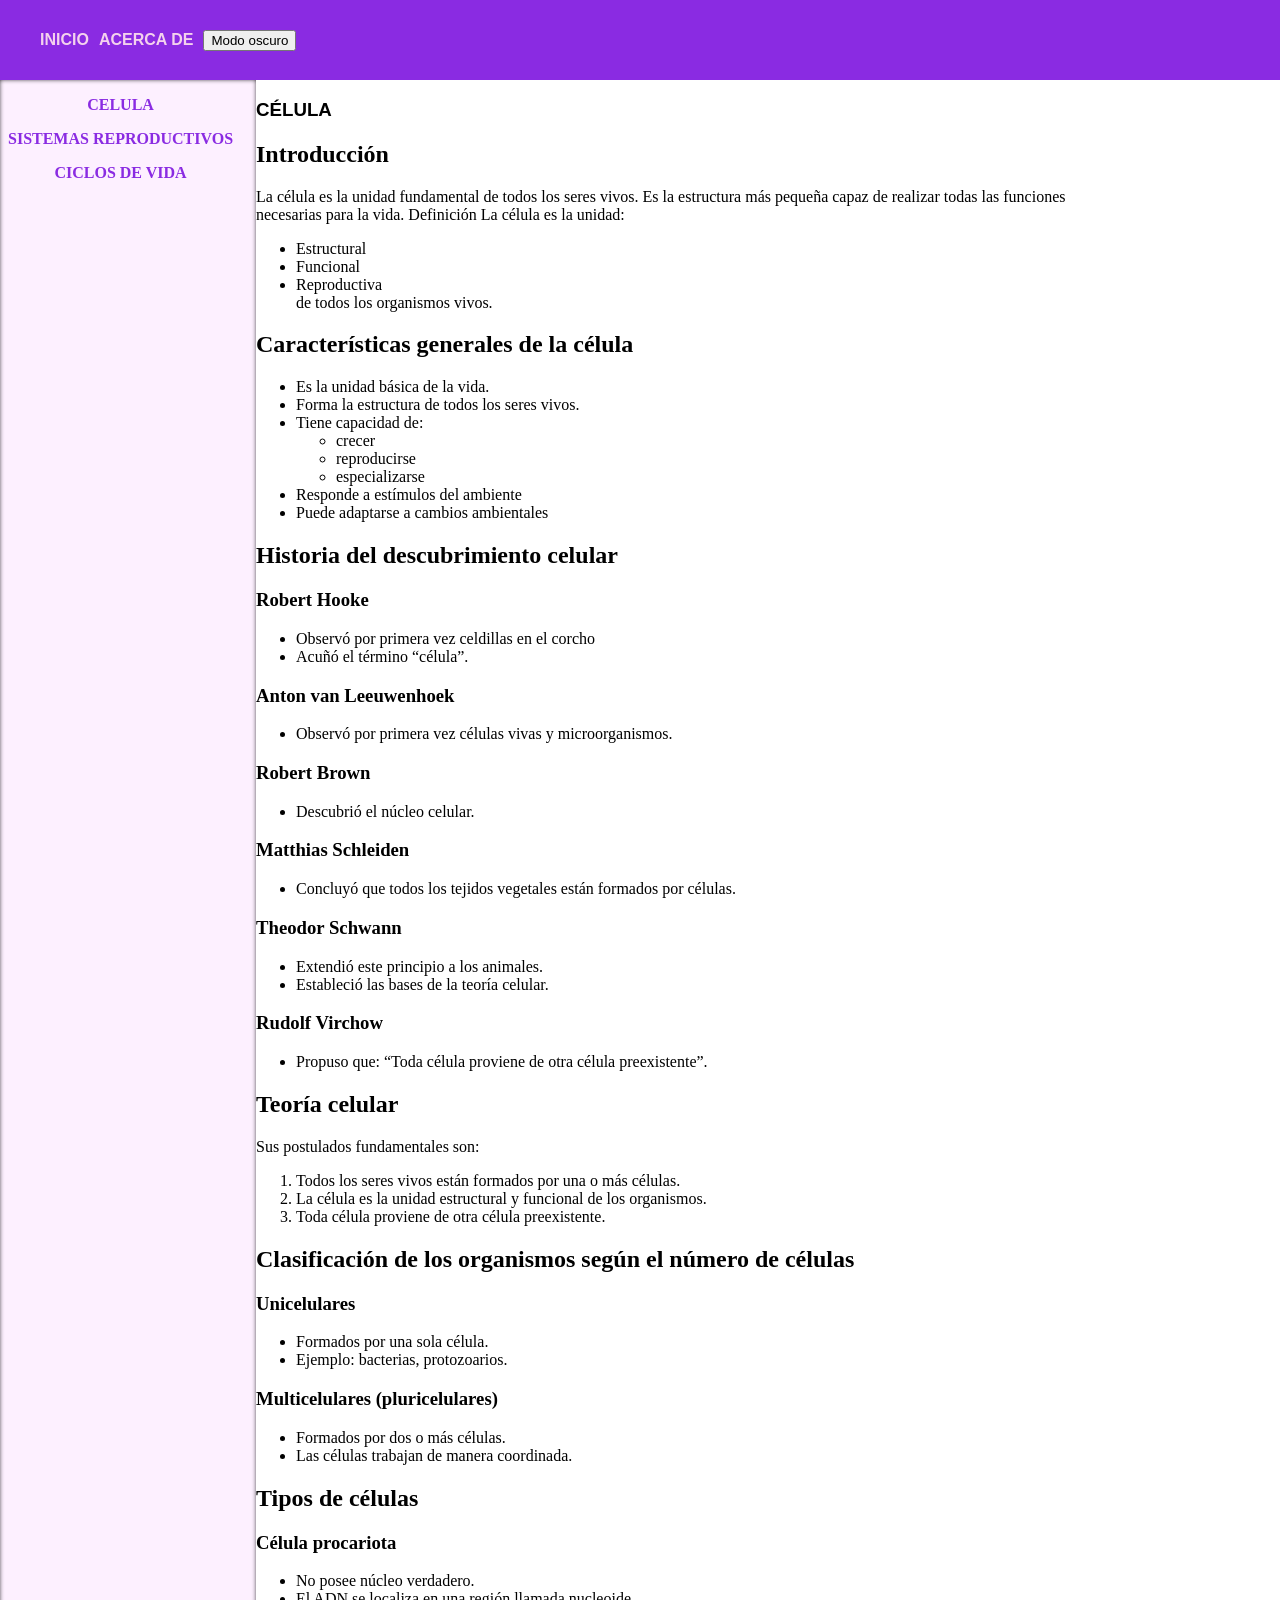
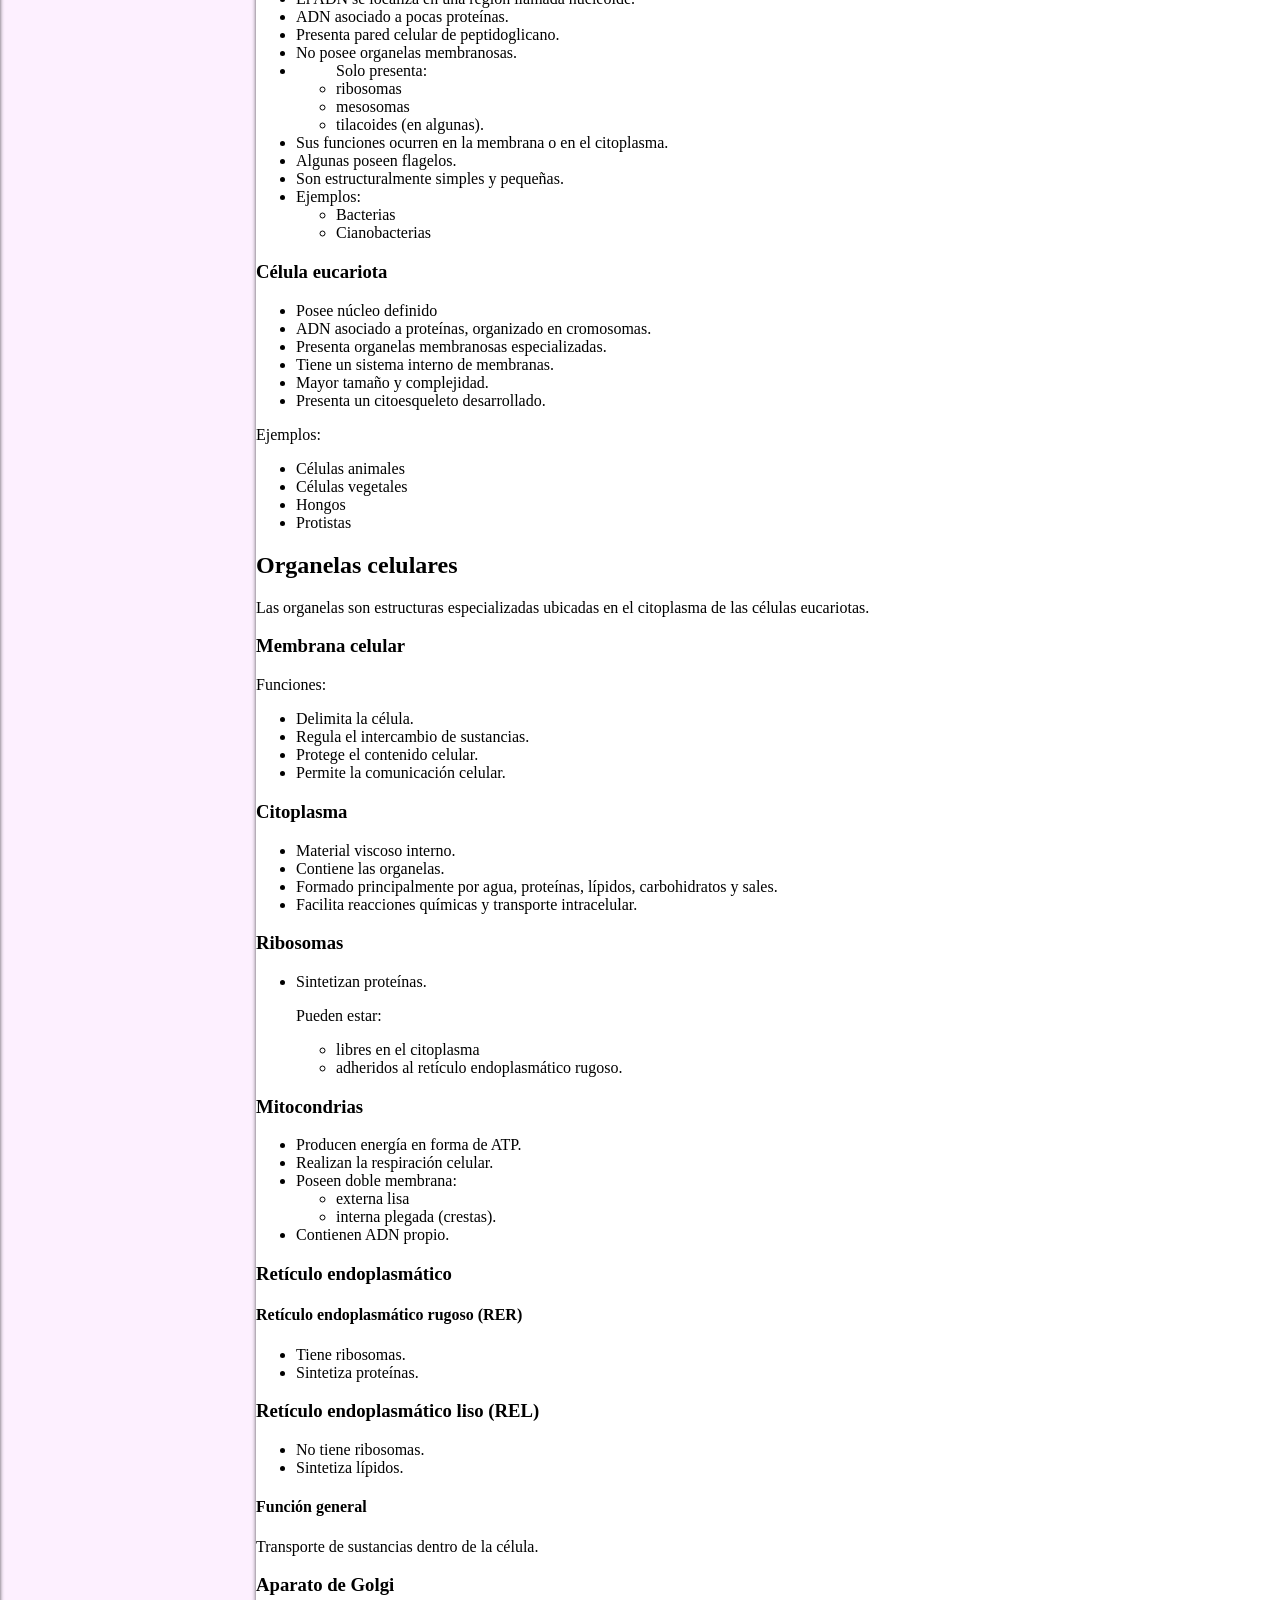
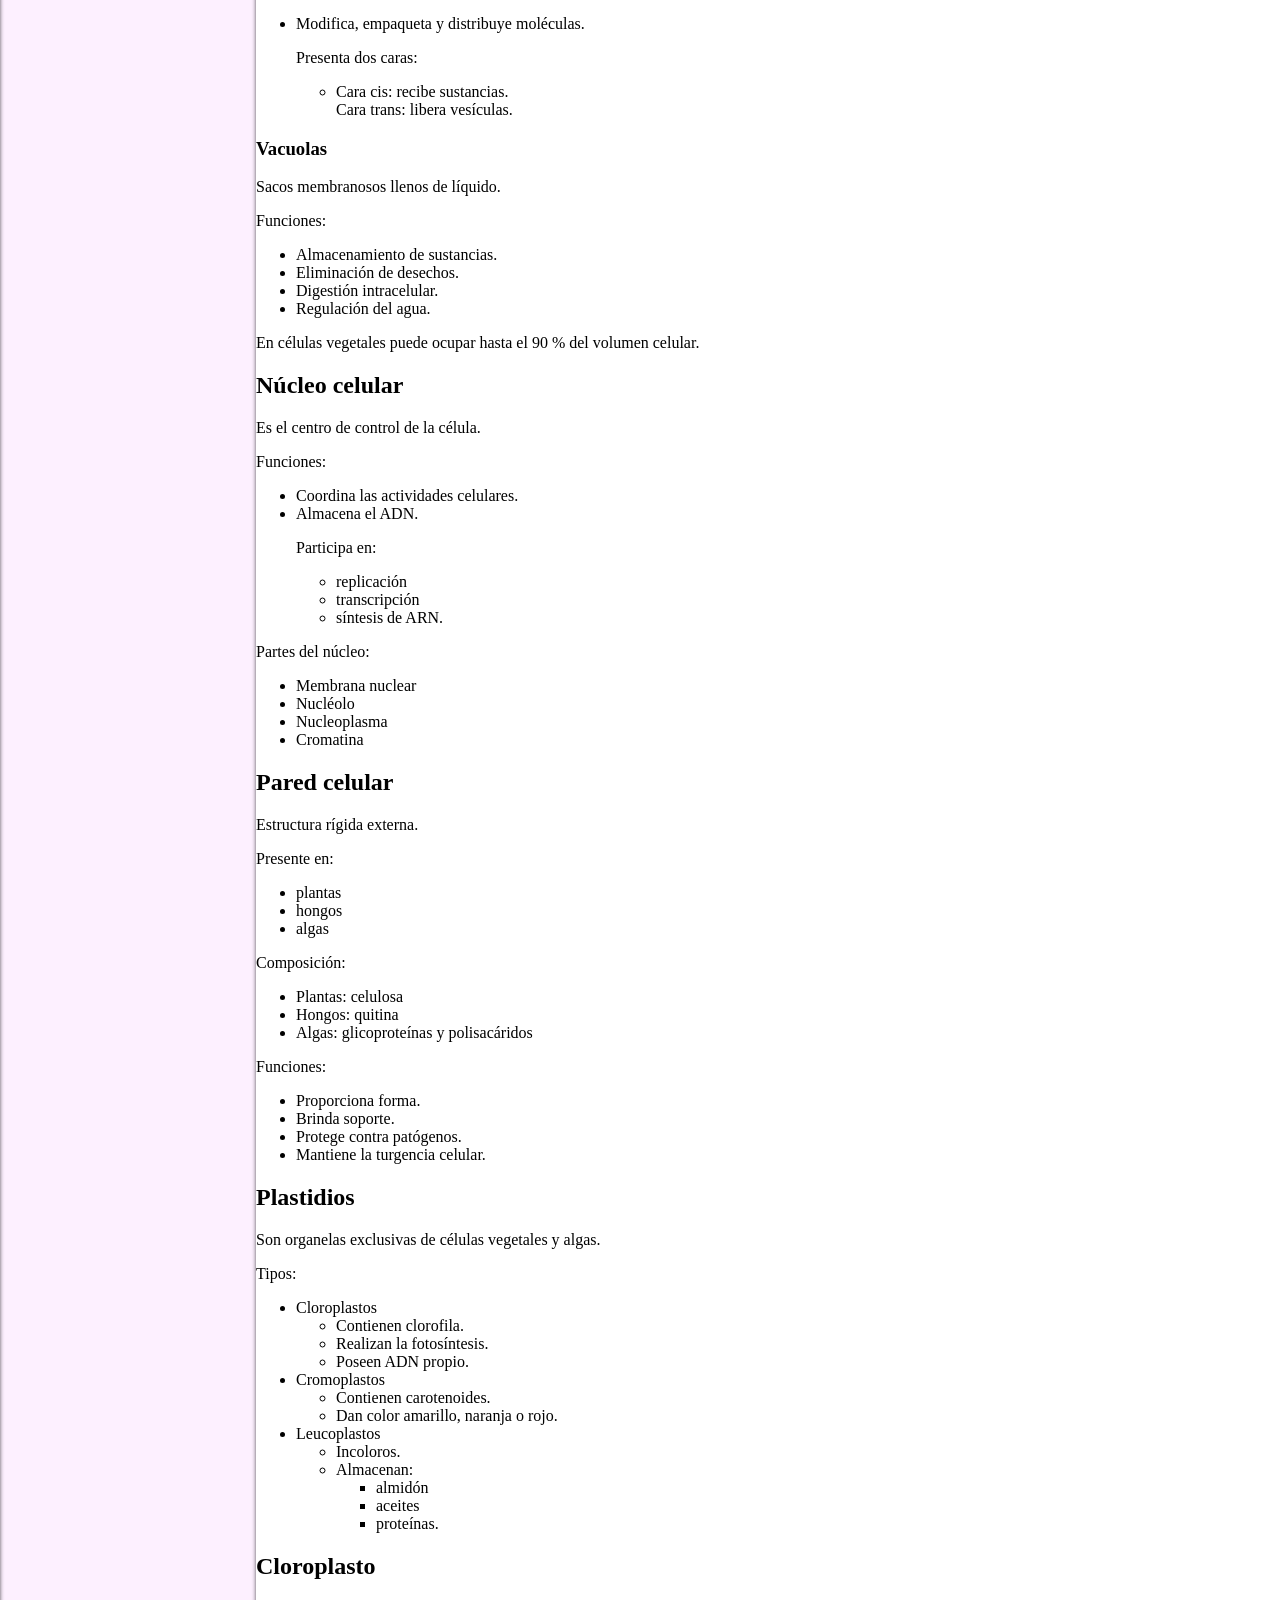
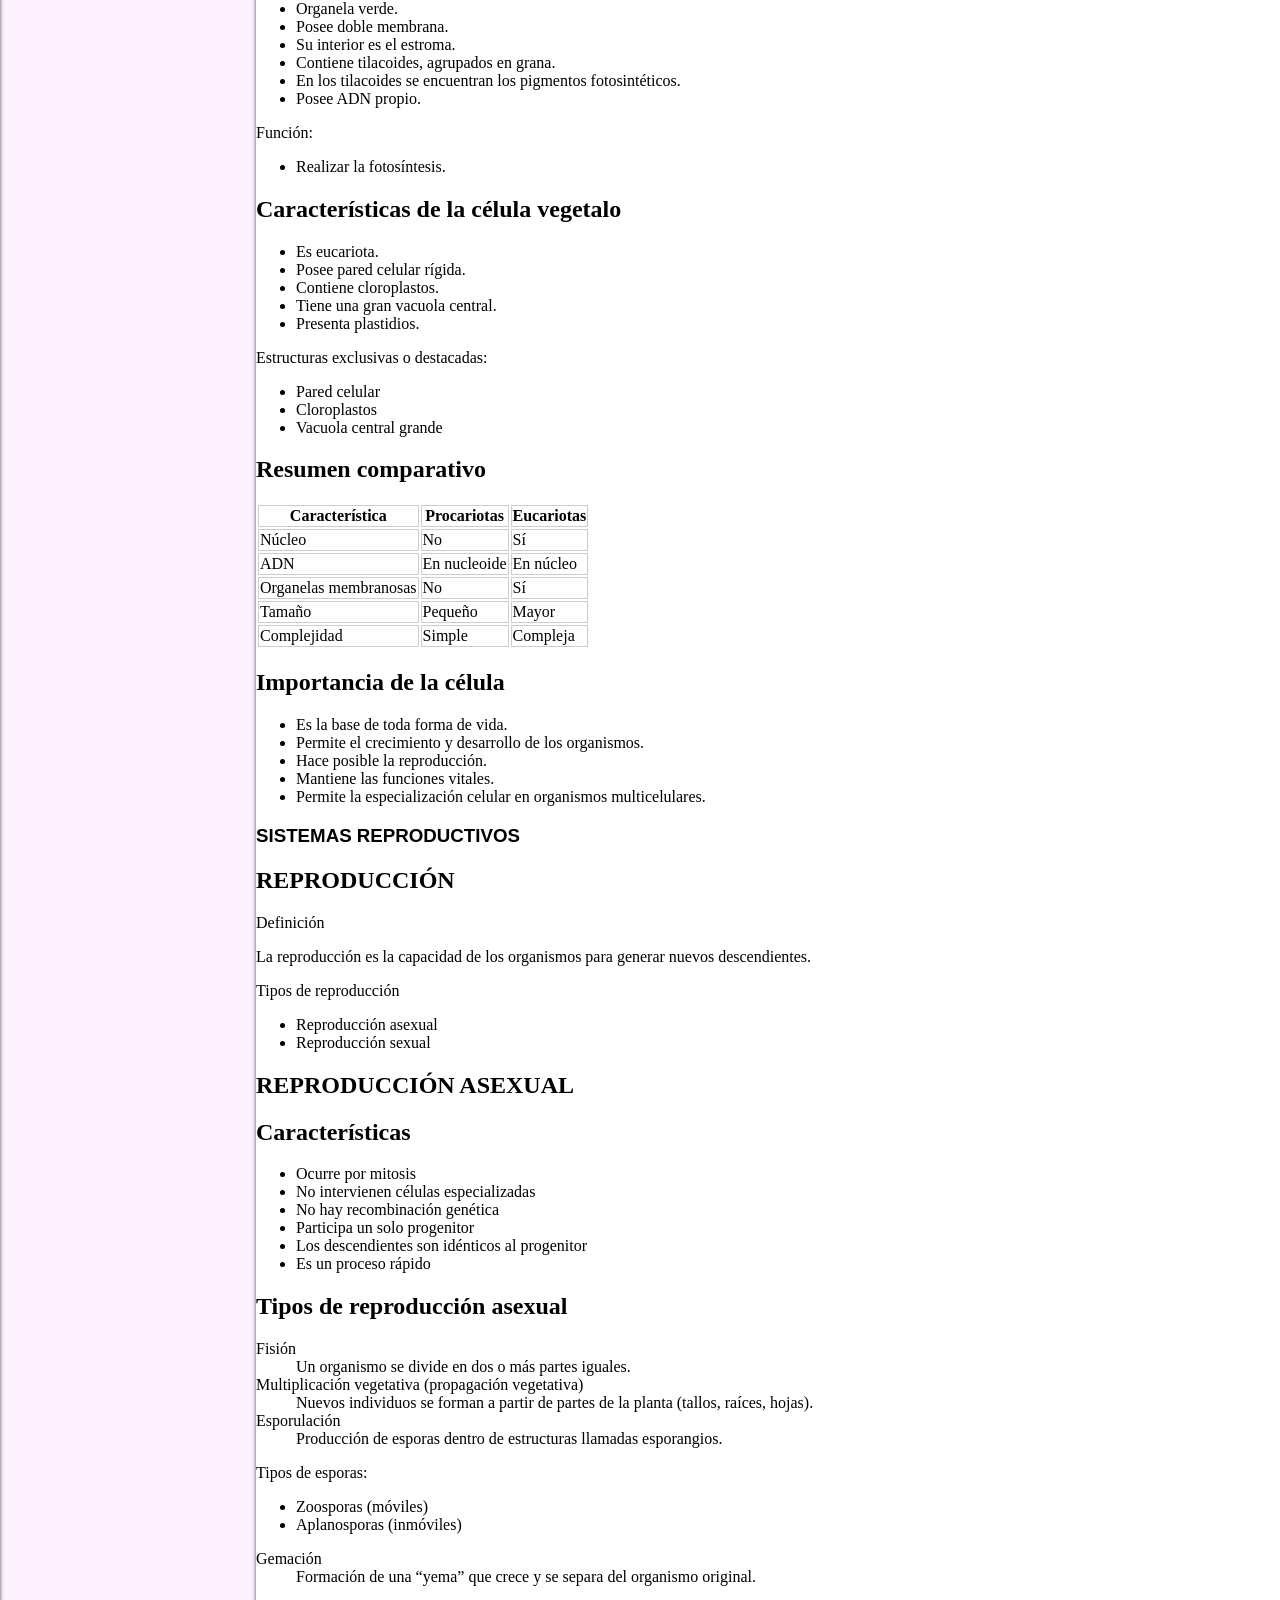
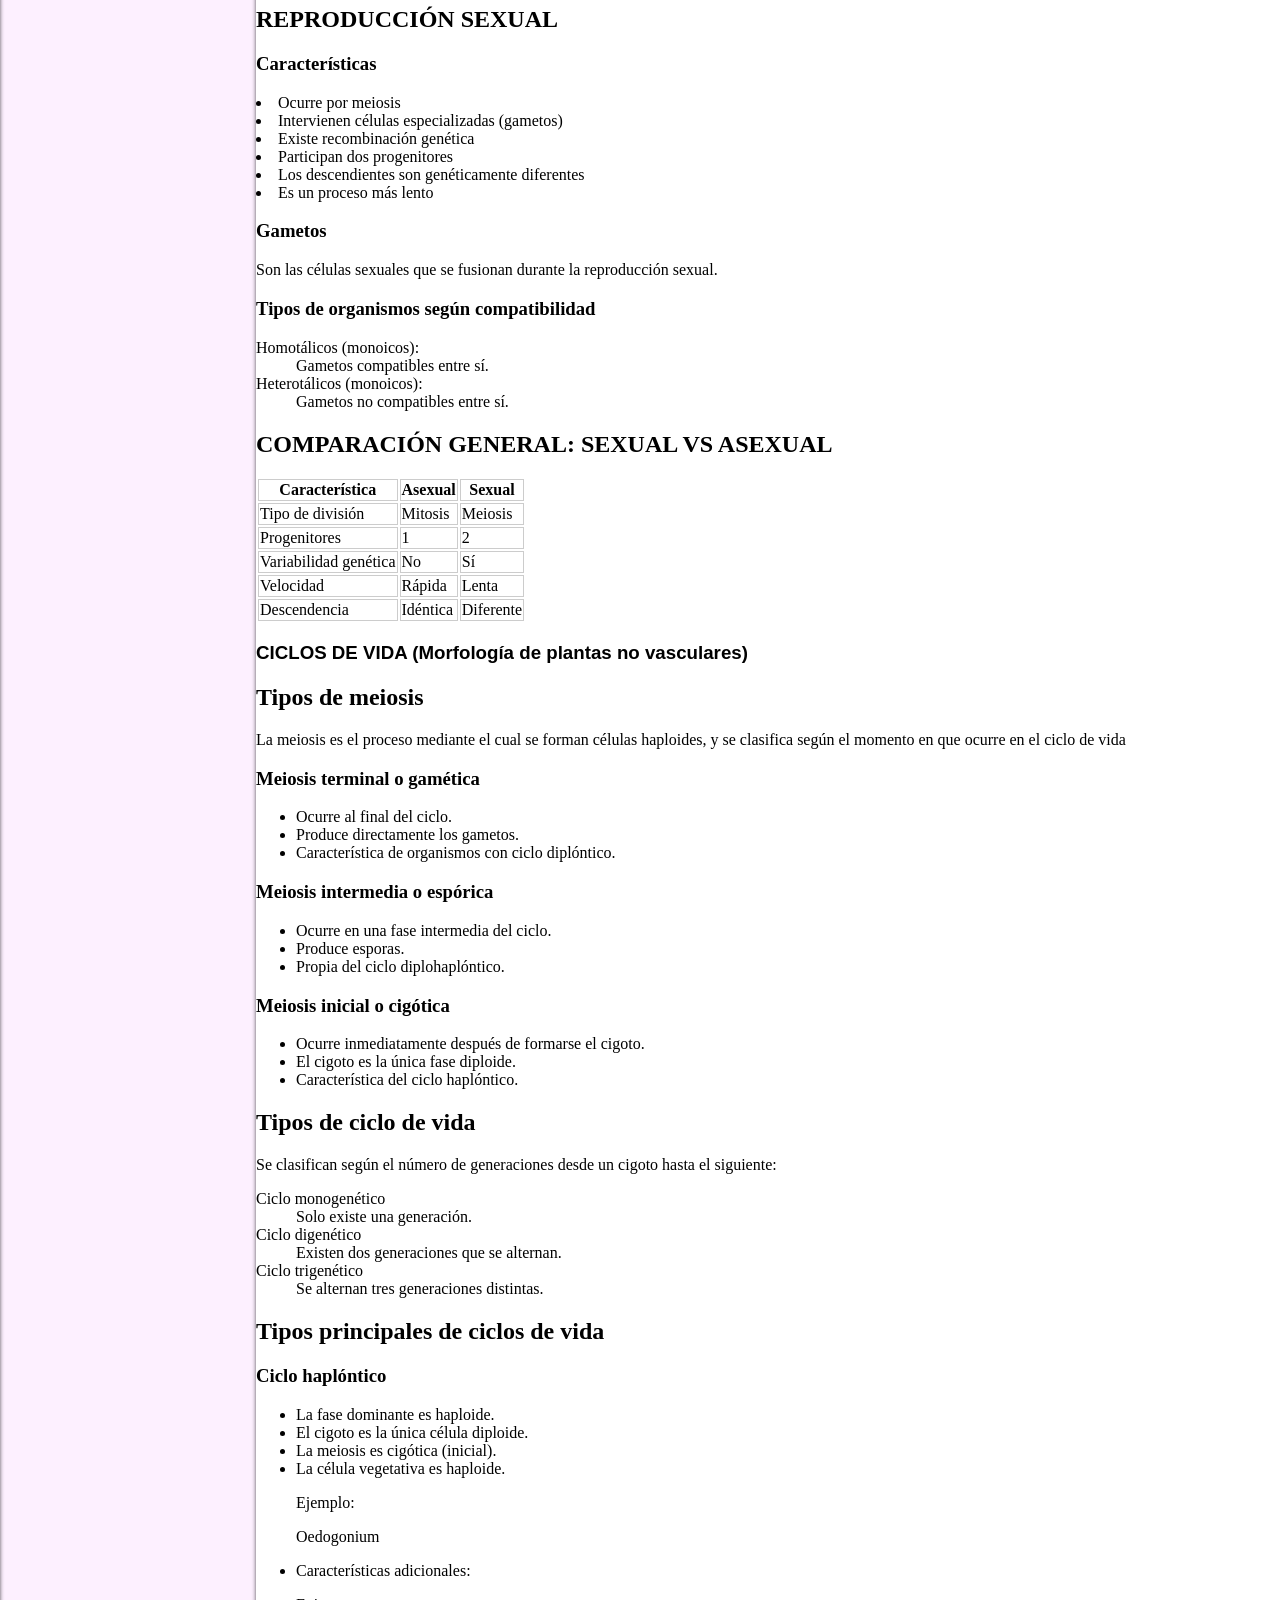
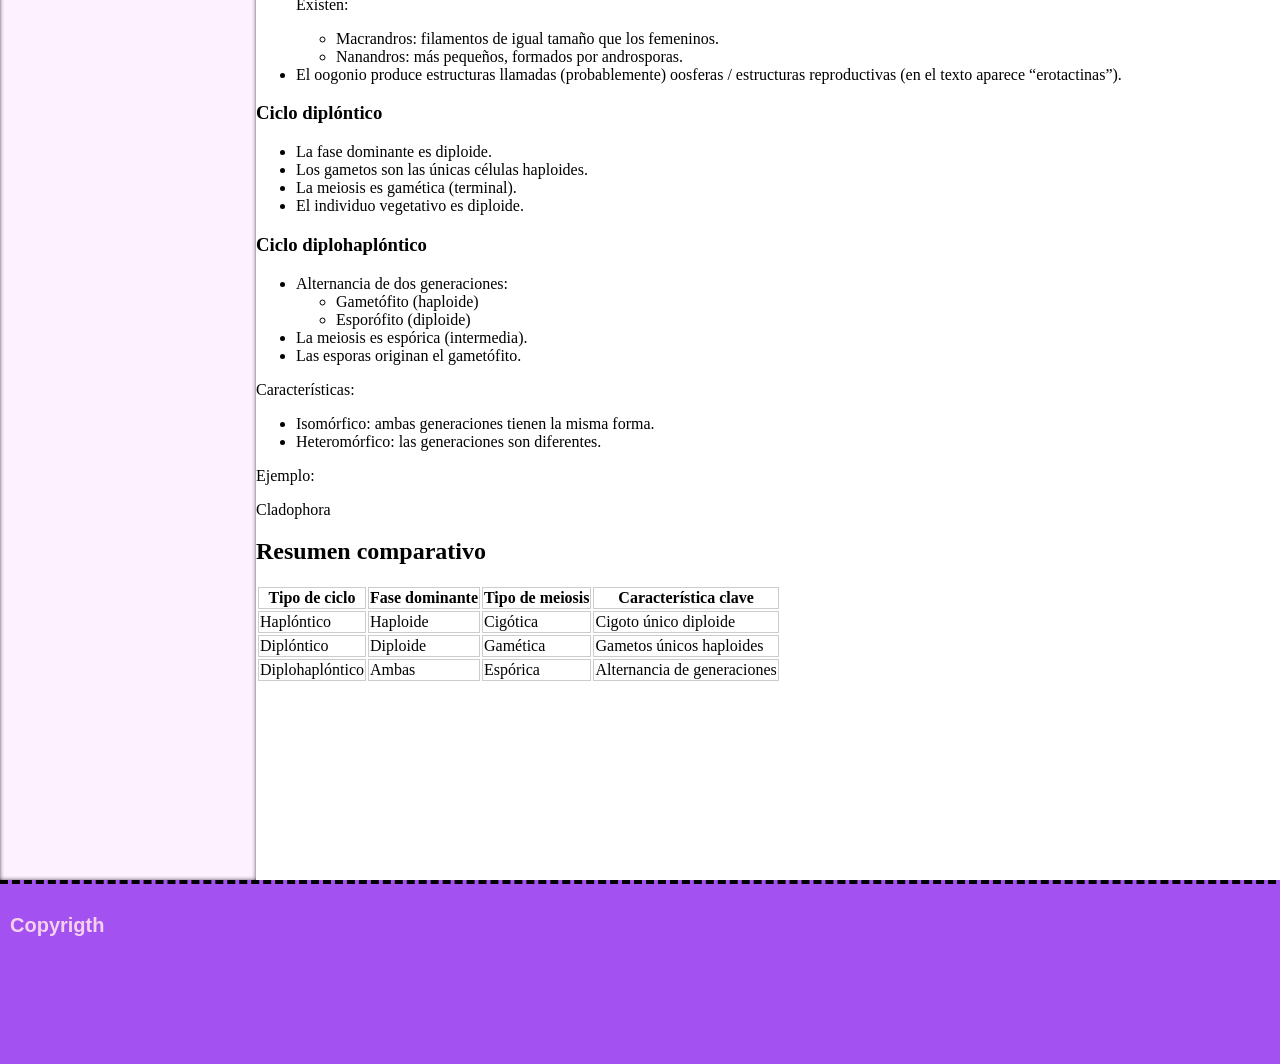
<file: Biología/Base_Biología.html>
<!DOCTYPE html>
<html lang="en">
<head>
    <meta charset="UTF-8">
    <meta name="viewport" content="width=device-width, initial-scale=1.0">
    <title>CaesiumBlog</title>


    <style>
        body {
            margin: 0%;
        }
        nav {
            height: 5em;
        }
        #nav_ul {
            display: flex;
            align-items: center;
            position: fixed;
            width: 100%;
            height: 5em;

            margin-top: 0%;

            background-color: blueviolet;
        }
        .nav_li {
            margin-right: 10px;
            font-family: 'Gill Sans', 'Gill Sans MT', Calibri, 'Trebuchet MS', sans-serif;
            font-weight: bolder;
            color: white;
            list-style: none;
        
        }
        a {
            text-decoration: none;
            text-transform: uppercase;
            font-weight: bolder;
            color: blueviolet;
            
        }
        a:hover {
            color: rgb(62, 1, 120);
        }
        
        .nav_a {
            text-decoration: none;
            color: rgb(244, 209, 237);
            text-transform: uppercase;
        }
        .nav_a:hover {
            color: white;
        }
        #Copyrigth {
            color: rgb(244, 209, 237);
            justify-self: center;
            align-self: center;
            font-size: 20px;
            font-family: 'Gill Sans', 'Gill Sans MT', Calibri, 'Trebuchet MS', sans-serif;
            font-weight: bolder;
        }

        aside {
            width: 20%;
            height: 550em;
            background-color: rgb(253, 240, 255);
            box-shadow:0px 0px 5px -1px black inset ;
        }
        footer {
            width: 100%;
            height: 10em;
            background-color: rgb(163, 81, 240);
            border-top: 4px dashed black;

            padding: 10px;
        }
        main {
            width: 80%;
            margin-bottom: 3em;
        }
        .Flex_Boxes {
            display: flex;
        }



/* Reeaprendiendo */

        article {
            width: 85%;
            justify-self: center;
        }
        .header_text {
            justify-self: center;
            font-family: 'Gill Sans', 'Gill Sans MT', Calibri, 'Trebuchet MS', sans-serif;
            font-weight: bolder;
        }
        #Table_r1 {
            justify-self: center;

        }
        th, td {
            border: 1px solid #ccc;

        }
        .block_index {
            justify-self: center;
            text-align: center;
            width: 100%;


        }
        #index {
            text-align: center;
            color: black;
            position: fixed;
            margin-left: 0.5em;

        }

        /*  */

body {
    background: white;
    color: black;
}

body.oscuro {
    background: #111;
    color: white;
}


/*  */



/* Reeaprendiendo */



    </style>
</head>
<body>
    <nav>
        <ul id="nav_ul">
            <li class="nav_li"><a class="nav_a" href="../index.html">Inicio</a></li>
            <li class="nav_li"><a class="nav_a" href="">Acerca de</a></li>
            <div id="dark"><button onclick="toggleModo()">Modo oscuro</button></div>
        </ul>
    </nav>
    <div class="Flex_Boxes">
    <aside>
        <div id="index">
            <div class="block_index">
                <p><a href="#celula">Celula</a></p>
            </div>
            <div class="block_index">
                <p><a href="#sr">SISTEMAS REPRODUCTIVOS</a></p>
            </div>
            <div class="block_index">
                <p><a href="#ciclos">CICLOS DE VIDA</a></p>
            </div>
        </div>

    </aside>

    <main>
        <article>
            <section>
                <header class="header_text">
                <h1 id="celula">CÉLULA</h1>
                </header>
                <h2 >Introducción</h2>
                <p>
La célula es la unidad fundamental de todos los seres vivos. Es la estructura más pequeña capaz de realizar todas las funciones necesarias para la vida.
Definición
La célula es la unidad:
                    <ul>
                        <li>Estructural</li>
                        <li>Funcional</li>
                        <li>Reproductiva</li>
de todos los organismos vivos.
                    </ul>

                
                <h2 >Características generales de la célula</h2>
                <ul>
                    <li>Es la unidad básica de la vida.</li>
<li>Forma la estructura de todos los seres vivos.</li>
<li>Tiene capacidad de:
    <ul>
         <li>crecer</li>
         <li>reproducirse</li>
         <li>especializarse</li>
    </ul>
    </li>
<li>Responde a estímulos del ambiente</li>
         
                <li>Puede adaptarse a cambios ambientales</li>
                </ul>
                <h2>Historia del descubrimiento celular</h2>
                    <h3>Robert Hooke</h3>
                        <ul>
<li>Observó por primera vez celdillas en el corcho</li>
<li>Acuñó el término “célula”.</li>
                            </ul>
<h3>Anton van Leeuwenhoek</h3>
                                <ul>
                                <li>Observó por primera vez células vivas y microorganismos.</li>
                                </ul>
<h3>Robert Brown</h3>
                                <ul>
<li>Descubrió el núcleo celular.</li>
                                </ul>
<h3>Matthias Schleiden</h3>
                                <ul>
	<li>Concluyó que todos los tejidos vegetales están formados por células.</li>
                                </ul>
<h3>Theodor Schwann</h3>
                                <ul>
<li>Extendió este principio a los animales.</li>
<li>Estableció las bases de la teoría celular.</li>
                                </ul>
<h3>Rudolf Virchow</h3>
                                <ul>   
<li>Propuso que:
“Toda célula proviene de otra célula preexistente”.</li>
                              </ul>
                        
                <h2>Teoría celular</h2>
                <p>
Sus postulados fundamentales son:
                </p>
                <ol>
<li>Todos los seres vivos están formados por una o más células.
</li>
<li>La célula es la unidad estructural y funcional de los organismos.</li>
<li>Toda célula proviene de otra célula preexistente.</li>

                </ol>
                <h2 >Clasificación de los organismos según el número de células</h2>
                
<h3>Unicelulares</h3>
                    <ul>
<li>Formados por una sola célula.</li>
<li>Ejemplo: bacterias, protozoarios.</li>
                    </ul>
<h3>Multicelulares (pluricelulares)</h3>
                    <ul>
<li>Formados por dos o más células.</li>
<li>Las células trabajan de manera coordinada.</li>
                    </ul>
                
                <h2>Tipos de células</h2>
           
<h3>Célula procariota</h3>
                <ul>
<li>	No posee núcleo verdadero.</li>
<li>El ADN se localiza en una región llamada nucleoide.</li>
<li>ADN asociado a pocas proteínas.</li>
<li>Presenta pared celular de peptidoglicano.</li>
<li>No posee organelas membranosas.</li>
<li><ul>Solo presenta:
<li>ribosomas</li>
<li>mesosomas</li>
<li>tilacoides (en algunas).</li>
</ul></li>
<li>Sus funciones ocurren en la membrana o en el citoplasma.</li>
<li>Algunas poseen flagelos.</li>
<li>Son estructuralmente simples y pequeñas.</li>
<li>Ejemplos:</li>
<ul><li>Bacterias</li>
<li>Cianobacterias</li></ul></ul>
<h3>Célula eucariota</h3>
                    <ul>
<li>Posee núcleo definido</li>
	<li>ADN asociado a proteínas, organizado en cromosomas.</li>
<li>Presenta organelas membranosas especializadas.</li>
<li>Tiene un sistema interno de membranas.</li>
<li>Mayor tamaño y complejidad.</li>
<li>Presenta un citoesqueleto desarrollado.</li>
                    </ul>
                        <p>Ejemplos:</p>
                        <ul>
<li>Células animales</li>
<li>Células vegetales</li>
<li>Hongos</li>
<li>Protistas</li>
                        </ul>
                        

                </p>
                <h2 >Organelas celulares</h2>
                <p>
Las organelas son estructuras especializadas ubicadas en el citoplasma de las células eucariotas.
</p>
<h3>Membrana celular</h3>
                    <p>Funciones:</p>
                    <ul>
<li>Delimita la célula.</li>
                <li>Regula el intercambio de sustancias.</li>
<li>Protege el contenido celular.</li>
	<li>Permite la comunicación celular.</li>
            </ul>
<h3>Citoplasma</h3>
            <ul>
<li>Material viscoso interno.</li>
<li>Contiene las organelas.</li>
<li>Formado principalmente por agua, proteínas, lípidos, carbohidratos y sales.</li>
<li>Facilita reacciones químicas y transporte intracelular.</li>
            </ul>
<h3>Ribosomas</h3>
                    <ul>
<li>Sintetizan proteínas.</li>
                        <p>Pueden estar:</p>
<ul><li>libres en el citoplasma</li>
<li>adheridos al retículo endoplasmático rugoso.
</li></ul>
                    </ul>
<h3>Mitocondrias</h3>
<ul>
    <li>Producen energía en forma de ATP.</li>
<li>Realizan la respiración celular.</li>
<li>Poseen doble membrana:</li>
<ul><li>externa lisa</li>
<li>interna plegada (crestas).</li></ul>
<li>Contienen ADN propio.</li></ul>
</ul>
   <h3>Retículo endoplasmático</h3>
                <h4>Retículo endoplasmático rugoso (RER)</h4>
                <ul>
<li>Tiene ribosomas.</li>
<li>Sintetiza proteínas.</li>
                </ul>
<h3>Retículo endoplasmático liso (REL)</h3>
                <ul>
<li>No tiene ribosomas.</li>
<li>Sintetiza lípidos.</li>
                </ul>
                <h4>Función general</h4>
                <p>
Transporte de sustancias dentro de la célula.
                </p>
<h3>Aparato de Golgi</h3>
            <ul>
                
<li>	Modifica, empaqueta y distribuye moléculas.</li>
                <p>Presenta dos caras:</p>
                <ul>
                    
<li>Cara cis: recibe sustancias.</li>
                </li>Cara trans: libera vesículas.
</li>
               
                </ul>
            </ul>
<h3>Vacuolas</h3>
        <p>Sacos membranosos llenos de líquido.</p>
        <p>Funciones:</p>
        <ul>
<li>Almacenamiento de sustancias.
</li>
<li>Eliminación de desechos.</li>
<li>Digestión intracelular.</li>
<li>Regulación del agua.</li>
        </ul>
        <p>En células vegetales puede ocupar hasta el 90 % del volumen celular.</p>
                <h2 >Núcleo celular</h2>
                <p>

<p>Es el centro de control de la célula.</p>
<p>Funciones:</p>
<ul>
<li>Coordina las actividades celulares.</li>
<li>Almacena el ADN.</li>
<p>Participa en:</p>
<ul><li>replicación</li>
<li>transcripción</li>
<li>síntesis de ARN.</li>
</ul>
</ul>
<p>Partes del núcleo:</p>
<ul>
<li>Membrana nuclear</li>
<li>Nucléolo</li>
<li>Nucleoplasma</li>
<li>Cromatina</li>
</ul>
                </p>
                <h2 >Pared celular</h2>
                <p>

<p>Estructura rígida externa.</p>
<p>Presente en:</p>
<ul>
<li>plantas</li>
<li>hongos</li>
<li>algas</li>
</ul>
<p>Composición:</p>
<ul>
<li>Plantas: celulosa</li>
<li>Hongos: quitina</li>
<li>Algas: glicoproteínas y polisacáridos</li>
</ul>
<p>Funciones:</p>
<ul>
<li>Proporciona forma.</li>
<li>Brinda soporte.</li>
<li>Protege contra patógenos.</li>
<li>Mantiene la turgencia celular.</li>
</ul>
                </p>
                <h2 >Plastidios</h2>
                <p>
<p>Son organelas exclusivas de células vegetales y algas.</p>
<p>Tipos:</p>
<ul>
<li>Cloroplastos</li>
<ul>
<li>Contienen clorofila.</li>
<li>Realizan la fotosíntesis.</li>
<li>Poseen ADN propio.</li>
</ul>
<li>Cromoplastos</li>
<ul>
<li>Contienen carotenoides.</li>
<li>Dan color amarillo, naranja o rojo.</li>
</ul>
<li>Leucoplastos</li>
<ul>
<li>Incoloros.</li>
<li>Almacenan:</li>
<ul>
<li>almidón</li>
<li>aceites</li>
<li>proteínas.</li>
</ul>
</ul>
</ul>
                </p>
                <h2 >Cloroplasto</h2>
                <p>
                    <ul>
<li>Organela verde.</li>
<li>Posee doble membrana.</li>
<li>Su interior es el estroma.</li>
<li>Contiene tilacoides, agrupados en grana.</li>
<li>En los tilacoides se encuentran los pigmentos fotosintéticos.</li>
<li>Posee ADN propio.
</ul>
<p>Función:</p>
<ul>
<li>Realizar la fotosíntesis.</li></ul>
         

                <h2 >Características de la célula vegetalo</h2>
<ul>
<li>Es eucariota.</li>
<li>Posee pared celular rígida.</li>
<li>Contiene cloroplastos.</li>
<li>Tiene una gran vacuola central.</li>
<li>Presenta plastidios.</li>
</ul>
<p>Estructuras exclusivas o destacadas:</p>
<ul>
<li>Pared celular</li>
<li>Cloroplastos</li>
<li>Vacuola central grande</li>
</ul>
                </p>
                <h2 >Resumen comparativo</h2>
<table id="Table_r1">
    <thead>
        <tr>
            <th>Característica</th>
            <th>Procariotas</th>
            <th>Eucariotas</th>
        </tr>
    </thead>
    <tbody>
        <tr>
            <td>Núcleo</td>
            <td>No</td>
            <td>Sí</td>
        </tr>
        <tr>
            <td>ADN</td>
            <td>En nucleoide</td>
            <td>En núcleo</td>
        </tr>
        <tr>
            <td>Organelas membranosas</td>
            <td>No</td>
            <td>Sí</td>
        </tr>
        <tr>
            <td>Tamaño</td>
            <td>Pequeño</td>
            <td>Mayor</td>
        </tr>
        <tr>
            <td>Complejidad</td>
            <td>Simple</td>
            <td>Compleja</td>
        </tr>
    </tbody>
</table>
                <h2>Importancia de la célula</h2>
<ul>
<li>Es la base de toda forma de vida.</li>
<li>Permite el crecimiento y desarrollo de los organismos.</li>
<li>Hace posible la reproducción.</li>
<li>Mantiene las funciones vitales.</li>
<li>Permite la especialización celular en organismos multicelulares.</li>

</ul>          

  
              
            </section>
        </article>
<!-- Tema -->

<article>
    <section>
                <header class="header_text">
                <h1 id="sr">SISTEMAS REPRODUCTIVOS</h1>
                </header>
                <h2 >REPRODUCCIÓN</h2>

<p>Definición</p>
<p>La reproducción es la capacidad de los organismos para generar nuevos descendientes.</p>
<p>Tipos de reproducción</p>
<ul>
<li>Reproducción asexual</li>
<li>Reproducción sexual</li>
</ul>

                <h2>REPRODUCCIÓN ASEXUAL</h2>

<h2>Características</h2>
<ul>
<li>Ocurre por mitosis</li>
<li>No intervienen células especializadas</li>
<li>No hay recombinación genética</li>
<li>Participa un solo progenitor</li>
<li>Los descendientes son idénticos al progenitor</li>
<li>Es un proceso rápido</li>
</ul>
<h2>Tipos de reproducción asexual</h2>
<dl>
<dt>Fisión</dt>
<dd>Un organismo se divide en dos o más partes iguales.</dd>
<dt>Multiplicación vegetativa (propagación vegetativa)</dt>
<dd>Nuevos individuos se forman a partir de partes de la planta (tallos, raíces, hojas).</dd>
<dt>Esporulación</dt>
<dd>Producción de esporas dentro de estructuras llamadas esporangios.</dd>
<p>Tipos de esporas:</p>
<ul>
<li>Zoosporas (móviles)</li>
<li>Aplanosporas (inmóviles)</li>
</ul>
<dt>Gemación</dt>
<dd>Formación de una “yema” que crece y se separa del organismo original.</dd>
</dl>
                <h2 >REPRODUCCIÓN SEXUAL</h2>
                <p>
<h3>Características</h3>
<li>Ocurre por meiosis</li>
<li>Intervienen células especializadas (gametos)</li>
<li>Existe recombinación genética</li>
<li>Participan dos progenitores</li>
<li>Los descendientes son genéticamente diferentes</li>
<li>Es un proceso más lento</li>
<h3>Gametos</h3>
<p>Son las células sexuales que se fusionan durante la reproducción sexual.</p>
<h3>Tipos de organismos según compatibilidad</h3>
<dl>
<dt>Homotálicos (monoicos):</dt>
<dd>Gametos compatibles entre sí.</dd>
<dt>Heterotálicos (monoicos):</dt>
<dd>Gametos no compatibles entre sí.</dd>
</dl>
                </p>
                <h2 >COMPARACIÓN GENERAL: SEXUAL VS ASEXUAL</h2>
                <table id="Table_r1">
                    <thead>
                        <tr>
                            <th>Característica</th>
                            <th>Asexual</th>
                            <th>Sexual</th>
                        </tr>
                    </thead>
                    <tbody>
                        <tr>
                            <td>Tipo de división</td>
                            <td>Mitosis</td>
                            <td>Meiosis</td>
                        </tr>
                        <tr>
                            <td>Progenitores</td>
                            <td>1</td>
                            <td>2</td>
                        </tr>
                        <tr>
                            <td>Variabilidad genética</td>
                            <td>No</td>
                            <td>Sí</td>
                        </tr>
                        <tr>
                            <td>Velocidad</td>
                            <td>Rápida</td>
                            <td>Lenta</td>
                        </tr>
                        <tr>
                            <td>Descendencia</td>
                            <td>Idéntica</td>
                            <td>Diferente</td>
                        </tr>
                    </tbody>
                </table>
    </section>
</article>

<!-- Tema -->



        <article>
            <section>
                <header class="header_text">
                <h1 id="ciclos">CICLOS DE VIDA (Morfología de plantas no vasculares)</h1>
                </header>
                <h2 >Tipos de meiosis</h2>
                <p>
La meiosis es el proceso mediante el cual se forman células haploides, y se clasifica según el momento en que ocurre en el ciclo de vida
</p>

<h3>Meiosis terminal o gamética</h3>
<ul>
<li>Ocurre al final del ciclo.</li>
<li>Produce directamente los gametos.</li>
<li>Característica de organismos con ciclo diplóntico.</li>
</ul>
<h3>Meiosis intermedia o espórica</h3>
<ul>
<li>Ocurre en una fase intermedia del ciclo.</li>
<li>Produce esporas.</li>
<li>Propia del ciclo diplohaplóntico.</li>
</ul>
<h3>Meiosis inicial o cigótica</h3>
<ul>
<li>Ocurre inmediatamente después de formarse el cigoto.</li>
<li>El cigoto es la única fase diploide.</li>
<li>Característica del ciclo haplóntico.</li>
</ul>
                <h2 >Tipos de ciclo de vida</h2>
                
<p>Se clasifican según el número de generaciones desde un cigoto hasta el siguiente:</p>
<dl>
<dt>Ciclo monogenético</dt>
<dd>Solo existe una generación.</dd>
<dt>Ciclo digenético</dt>
<dd>Existen dos generaciones que se alternan.</dd>
<dt>Ciclo trigenético</dt>
<dd>Se alternan tres generaciones distintas.</dd>
</dl>
                
            <h2 >Tipos principales de ciclos de vida</h2>

<h3>Ciclo haplóntico</h3>
<ul>
<li>La fase dominante es haploide.</li>
<li>El cigoto es la única célula diploide.</li>
<li>La meiosis es cigótica (inicial).</li>
<li>La célula vegetativa es haploide.</li>

<p>Ejemplo:</p>
<p>Oedogonium</p>
<li>Características adicionales:</li>
<p>Existen:</p>
<ul>
<li>Macrandros: filamentos de igual tamaño que los femeninos.</li>
<li>Nanandros: más pequeños, formados por androsporas.</li></ul>
<li>El oogonio produce estructuras llamadas (probablemente) oosferas / estructuras reproductivas (en el texto aparece “erotactinas”).</li>
</ul>
<h3>Ciclo diplóntico</h3>
<ul>
<li>La fase dominante es diploide.</li>
<li>Los gametos son las únicas células haploides.</li>
<li>La meiosis es gamética (terminal).</li>
<li>El individuo vegetativo es diploide.</li>
</ul>
<h3>Ciclo diplohaplóntico</h3>
<ul>
<li>Alternancia de dos generaciones:</li>
<ul>
<li>Gametófito (haploide)</li>
<li>Esporófito (diploide)</li>
</ul>
<li>La meiosis es espórica (intermedia).</li>
<li>Las esporas originan el gametófito.</li>
</ul>
<p>Características:</p>
<ul>
<li>Isomórfico: ambas generaciones tienen la misma forma.</li>
<li>Heteromórfico: las generaciones son diferentes.</li>
</ul>
<p>Ejemplo:</p>
<p>Cladophora</p>


            <h2 >Resumen comparativo</h2>
            <table id="Table_r1">
                <thead>
                    <tr>
                    <th>Tipo de ciclo</th>
                    <th>Fase dominante</th>
                    <th>Tipo de meiosis</th>
                    <th>Característica clave</th>
                    </tr>
                </thead>
                <tbody>
                <tr>
                    <td>Haplóntico</td>
                    <td>Haploide</td>
                    <td>Cigótica</td>
                    <td>Cigoto único diploide</td>
                </tr>
                <tr>
                    <td>Diplóntico</td>
                    <td>Diploide</td>
                    <td>Gamética</td>
                    <td>Gametos únicos haploides</td>
                </tr>
                <tr>
                    <td>Diplohaplóntico</td>
                    <td>Ambas</td>
                    <td>Espórica</td>
                    <td>Alternancia de generaciones</td>
                </tr>
                </tbody>
            </table>
            </section>
        </article>
<!-- Tema -->

    </main>
    </div>

<script>
// aplicar modo guardado al cargar

window.onload = function () {
    let modoGuardado = localStorage.getItem("modo");
    let btn = document.querySelector("button");

    if (modoGuardado === "oscuro") {
        document.body.classList.add("oscuro");
        btn.textContent = "Modo claro";
    }
};

function toggleModo() {
    document.body.classList.toggle("oscuro");

    let btn = event.target;

    if (document.body.classList.contains("oscuro")) {
        localStorage.setItem("modo", "oscuro");
        btn.textContent = "Modo claro";
    } else {
        localStorage.setItem("modo", "claro");
        btn.textContent = "Modo oscuro";
    }
}
</script>



    <footer>
        <P id="Copyrigth">Copyrigth</P>

    </footer>
    
</body>
</html>
</file>
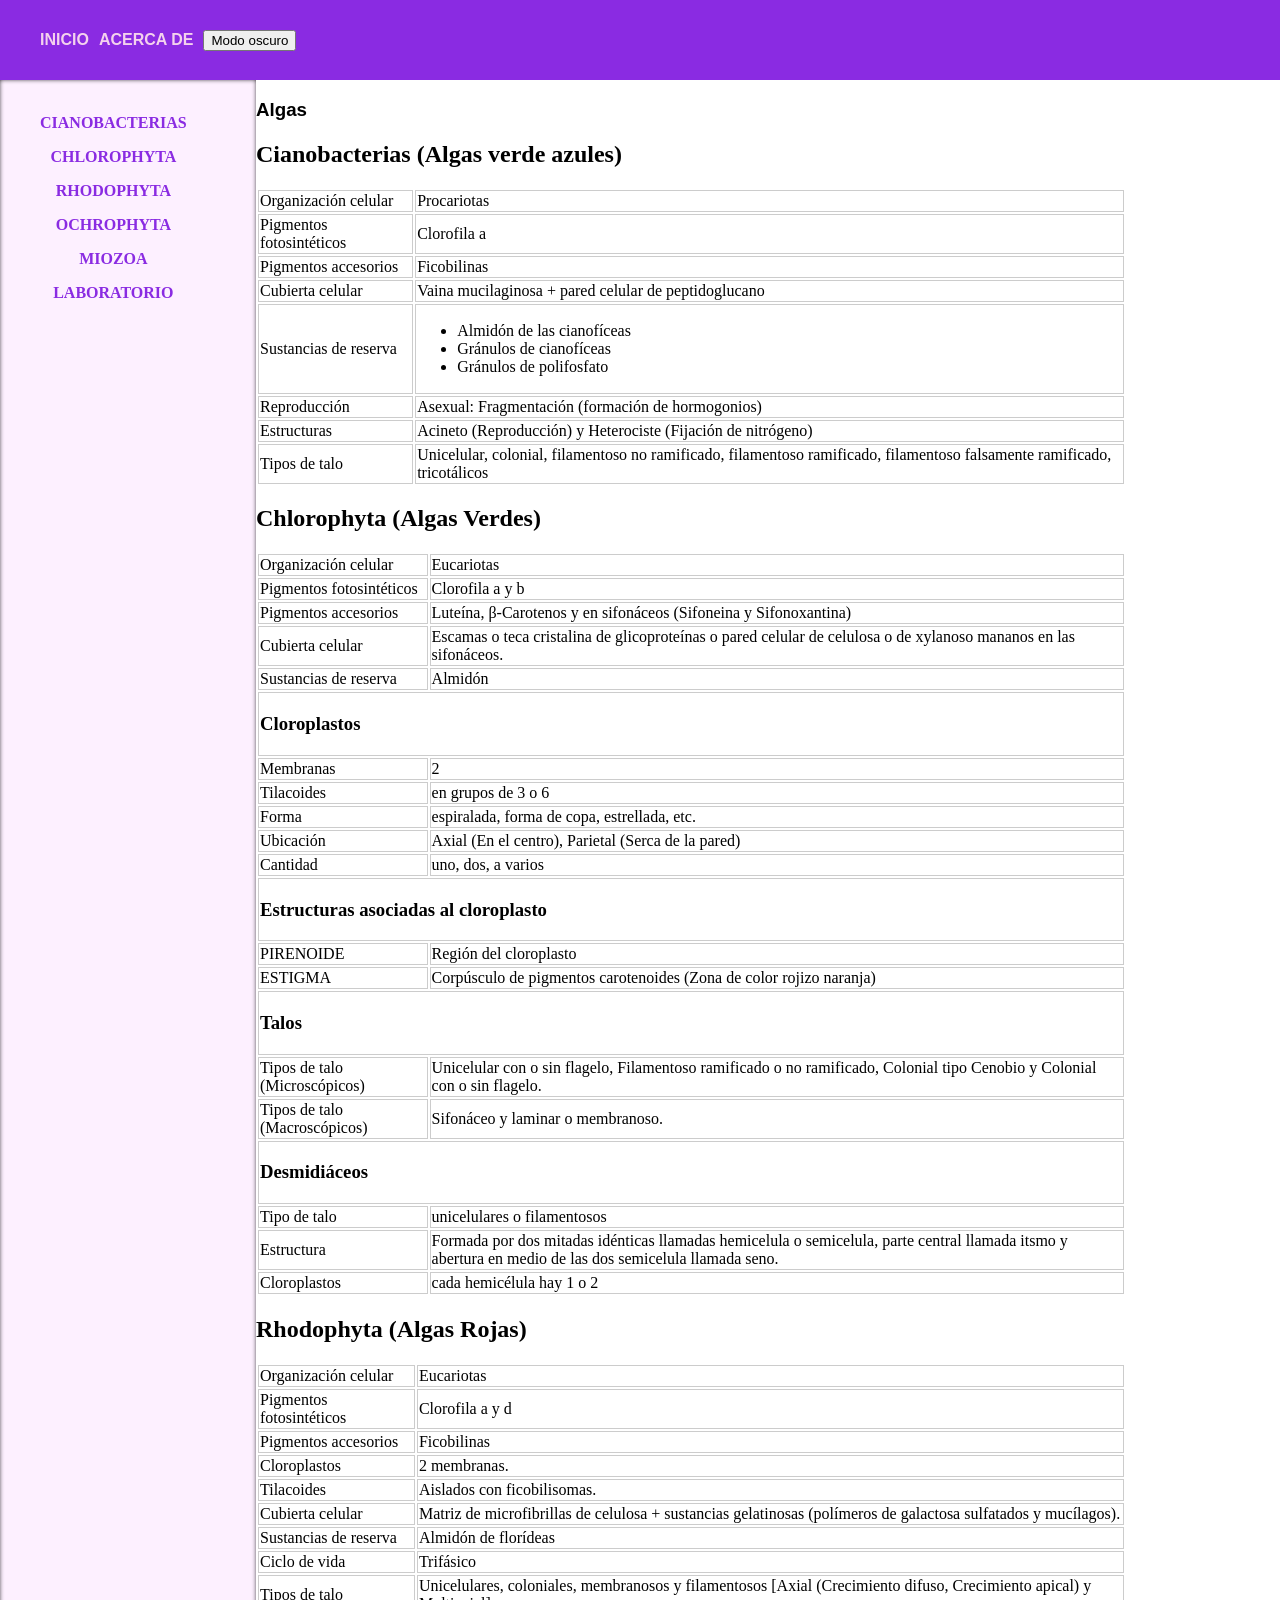
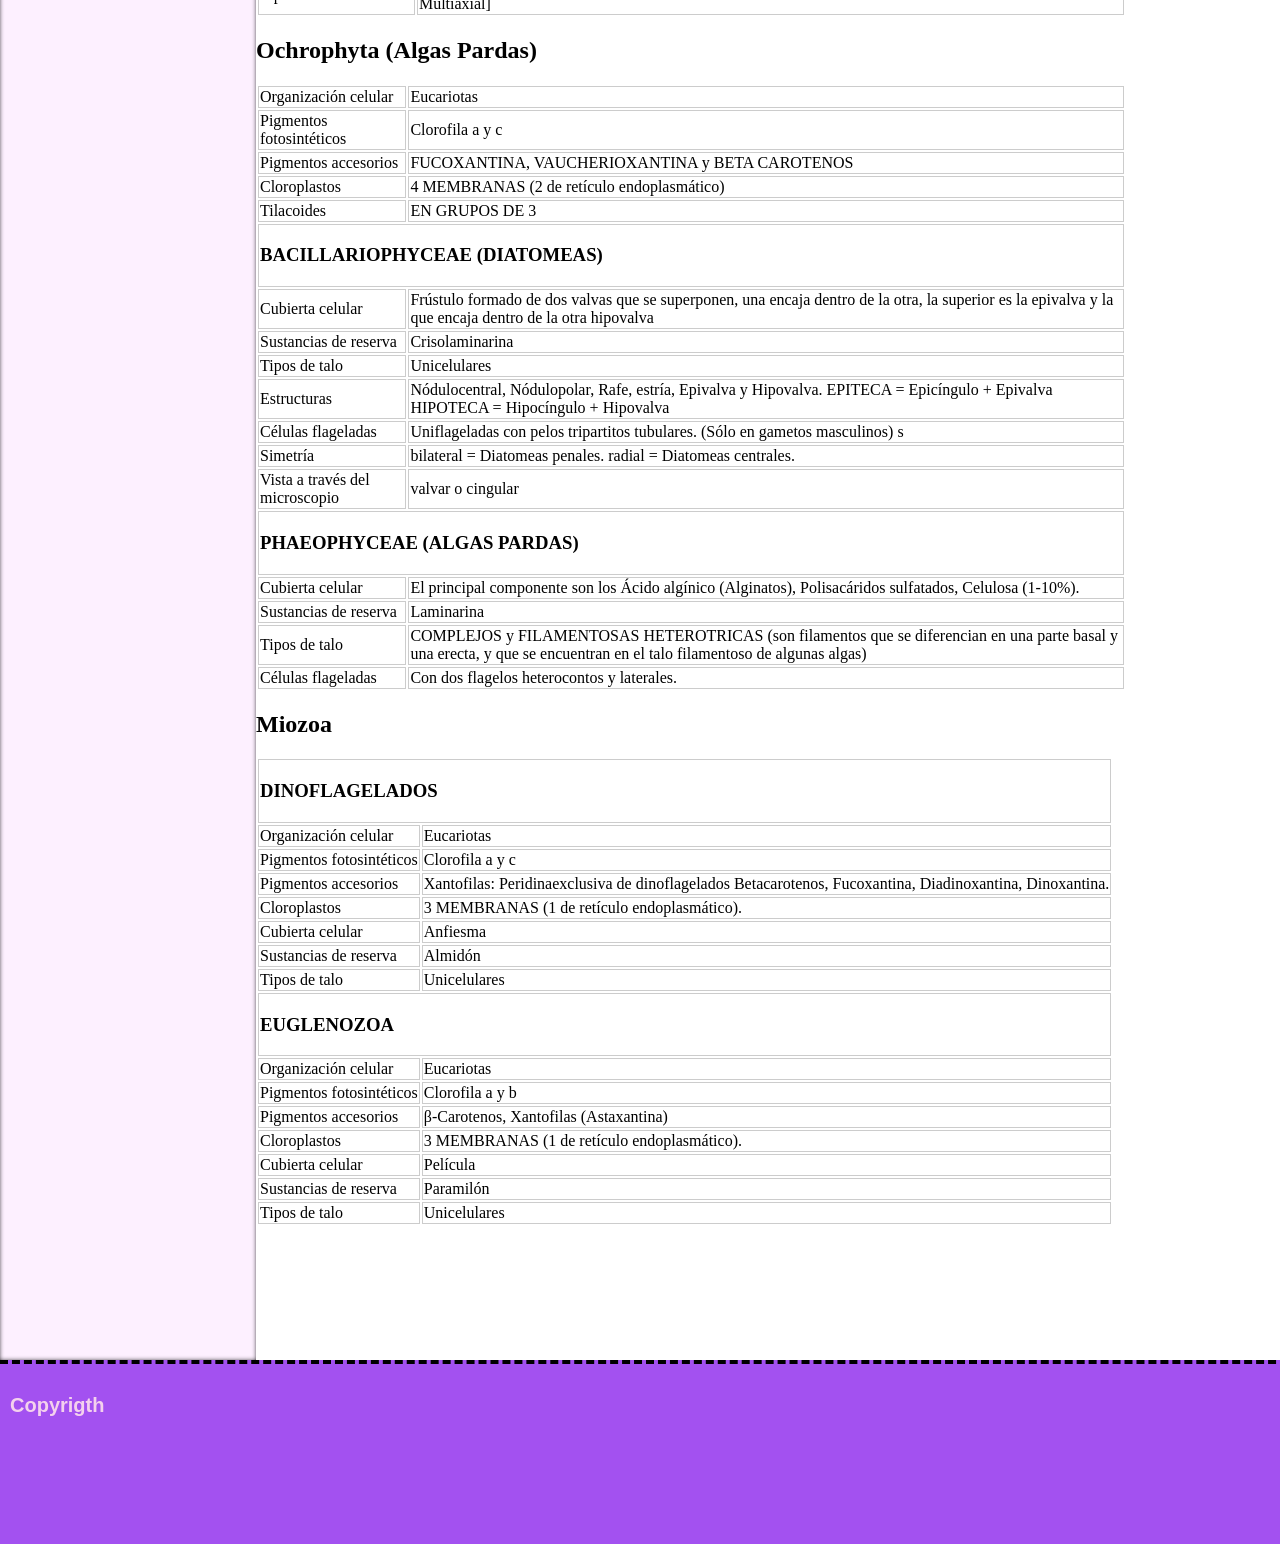
<file: Biología/Plantas no vasculares (Algas).html>
<!DOCTYPE html>
<html lang="en">
<head>
    <meta charset="UTF-8">
    <meta name="viewport" content="width=device-width, initial-scale=1.0">
    <title>CaesiumBlog</title>


    <style>
        body {
            margin: 0%;
        }
        nav {
            height: 5em;
        }
        #nav_ul {
            display: flex;
            align-items: center;
            position: fixed;
            width: 100%;
            height: 5em;

            margin-top: 0%;

            background-color: blueviolet;
        }
        .nav_li {
            margin-right: 10px;
            font-family: 'Gill Sans', 'Gill Sans MT', Calibri, 'Trebuchet MS', sans-serif;
            font-weight: bolder;
            color: white;
            list-style: none;
        
        }
        a {
            text-decoration: none;
            text-transform: uppercase;
            font-weight: bolder;
            color: blueviolet;
            
        }
        a:hover {
            color: rgb(62, 1, 120);
        }
        
        .nav_a {
            text-decoration: none;
            color: rgb(244, 209, 237);
            text-transform: uppercase;
        }
        .nav_a:hover {
            color: white;
        }
        #Copyrigth {
            color: rgb(244, 209, 237);
            justify-self: center;
            align-self: center;
            font-size: 20px;
            font-family: 'Gill Sans', 'Gill Sans MT', Calibri, 'Trebuchet MS', sans-serif;
            font-weight: bolder;
        }

        aside {
            width: 20%;
            height: 180em;
            background-color: rgb(253, 240, 255);
            box-shadow:0px 0px 5px -1px black inset ;
        }
        footer {
            width: 100%;
            height: 10em;
            background-color: rgb(163, 81, 240);
            border-top: 4px dashed black;

            padding: 10px;
        }
        main {
            width: 80%;
            margin-bottom: 3em;
        }
        .Flex_Boxes {
            display: flex;
        }



/* Reeaprendiendo */

        article {
            width: 85%;
            justify-self: center;
        }
        .header_text {
            justify-self: center;
            font-family: 'Gill Sans', 'Gill Sans MT', Calibri, 'Trebuchet MS', sans-serif;
            font-weight: bolder;
        }
        #Table_r1 {
            justify-self: center;

        }
        th, td {
            border: 1px solid #ccc;

        }
        .block_index {
            justify-self: center;
            text-align: center;
            width: 100%;


        }
        #index {
            text-align: center;
            color: black;
            position: fixed;
            margin-left: 2.5em;

        }

/* Reeaprendiendo */
      
/*  */

body {
    background: white;
    color: black;
}

body.oscuro {
    background: #111;
    color: white;
}


/*  */
#sidebar {
  transition: transform 0.3s ease;
}

/* Oculto en móvil */
@media (max-width: 768px) {
  #sidebar {
    transform: translateX(-20%);
  }

  #sidebar.active {
    transform: translateX(0);
    width: 1000em;
  }

  #toggleBtn {
    display: block;
  }

  main {
    width: 90%;
  }
  .space_img {
    display: block;
}
.block_index p {
    display: none;
}


}

/* En desktop */
@media (min-width: 769px) {
  #toggleBtn {
    display: none;
  }
}





    </style>
</head>
<body>
    <nav>
        <ul id="nav_ul">
            <li class="nav_li"><a class="nav_a" href="../index.html">Inicio</a></li>
            <li class="nav_li"><a class="nav_a" href="">Acerca de</a></li>
            <div id="dark"><button onclick="toggleModo()">Modo oscuro</button></div>
        </ul>
    </nav>
    <div class="Flex_Boxes">
    <aside id="sidebar">
            <div id="index">
            <div class="block_index">
<br>
            <button id="toggleBtn">☰</button>

                <p><a href="#Cianobacterias">Cianobacterias</a></p>
            </div>
            <div class="block_index">
                <p><a href="#Chlorophyta">Chlorophyta</a></p>
            </div>
            <div class="block_index">
                <p><a href="#Rhodophyta">Rhodophyta</a></p>
            </div>
            <div class="block_index">
                <p><a href="#Ochrophyta">Ochrophyta</a></p>
            </div>
            <div class="block_index">
                <p><a href="#Miozoa">Miozoa</a></p>
            </div>
            <div class="block_index">
                <p><a href="Alamanac_Algas.html">Laboratorio</a></p>
            </div>
        </div>
 
    </aside>

    <main>
        <article>
            <section>
                <header class="header_text">
                <h1>Algas</h1>
                </header>
<h2 style="justify-self: center;" id="Cianobacterias">Cianobacterias (Algas verde azules)</h2>
            <table id="Table_r1">
                <tr>
                    <td>Organización celular</td>
                    <td>Procariotas</td>
                </tr>
                <tr>
                    <td>Pigmentos fotosintéticos</td>
                    <td>Clorofila a</td>
                <tr>
                    <td>Pigmentos accesorios</td>
                    <td>Ficobilinas</td>
                </tr>
                <tr>
                    <td>Cubierta celular</td>
                    <td>Vaina mucilaginosa + pared celular de peptidoglucano</td>
                </tr>
                <tr>
                    <td>Sustancias de reserva</td>
                    <td><ul><li>Almidón de las cianofíceas</li>
<li>Gránulos de cianofíceas</li>
<li>Gránulos de polifosfato</li>
</ul>
</td>
                </tr>
                <tr>
                    <td>Reproducción</td>
                    <td>Asexual: Fragmentación (formación de hormogonios)</td>
                <tr>
                    <td>Estructuras</td>
                    <td>Acineto (Reproducción) y Heterociste (Fijación de nitrógeno)</td>
                </tr>
                <tr>
                    <td>Tipos de talo</td>
                    <td>Unicelular, colonial, filamentoso no ramificado, filamentoso ramificado, filamentoso falsamente ramificado, tricotálicos</td>
                </tr>

            </table>
<h2 style="justify-self: center;" id="Chlorophyta">Chlorophyta (Algas Verdes)</h2>
                       <table id="Table_r1">
                <tr>
                    <td>Organización celular</td>
                    <td>Eucariotas</td>
                </tr>
                <tr>
                    <td>Pigmentos fotosintéticos</td>
                    <td>Clorofila a y b</td>
                <tr>
                    <td>Pigmentos accesorios</td>
                    <td>Luteína, β-Carotenos y en sifonáceos (Sifoneina y Sifonoxantina)</td>
                </tr>
                <tr>
                    <td>Cubierta celular</td>
                    <td>Escamas o teca cristalina de glicoproteínas o pared celular 
de celulosa o de xylanoso mananos en las sifonáceos.
</td>
                </tr>
                <tr>
                    <td>Sustancias de reserva</td>
                    <td>Almidón</td>
                </tr>
                <tr>
                    <td colspan="2"><h3 style="justify-self: center;">Cloroplastos</h3></td>
                <tr>
                    <td>Membranas</td>
                    <td>2</td>
                </tr>
                <tr>
                    <td>Tilacoides</td>
                    <td>en grupos de 3 o 6</td>
                </tr>
                <tr>
                    <td>Forma</td>
                    <td>espiralada, forma de copa, estrellada, 
etc.
</td>
                </tr>
                <tr>
                    <td>Ubicación</td>
                    <td>Axial (En el centro), Parietal (Serca de la pared)</td>
                </tr>
                 <tr>
                    <td>Cantidad</td>
                    <td>uno, dos, a varios</td>
                </tr>
                <tr>
                    <td colspan="2"><h3 style="justify-self: center;">Estructuras asociadas al cloroplasto</h3></td>
                </tr>
                 <tr>
                    <td>PIRENOIDE</td>
                    <td>Región del cloroplasto</td>
                </tr>
                 <tr>
                    <td>ESTIGMA</td>
                    <td>Corpúsculo de 
pigmentos carotenoides (Zona de color rojizo naranja)
</td>
                </tr>
                 <tr>
                    <td colspan="2"><h3 style="justify-self: center;">Talos</h3></td>
                </tr>
                <tr>
                    <td>Tipos de talo (Microscópicos)</td>
                    <td>Unicelular con o sin flagelo, Filamentoso ramificado o no ramificado, Colonial tipo Cenobio y Colonial con o sin flagelo.</td>
                </tr>
                <tr>
                    <td>Tipos de talo (Macroscópicos)</td>
                    <td>Sifonáceo y laminar o membranoso.</td>
                </tr>
                 <tr>
                    <td colspan="2"><h3 style="justify-self: center;">Desmidiáceos</h3></td>
                </tr>
                <tr>
                    <td>Tipo de talo</td>
                    <td>unicelulares o filamentosos</td>
                </tr>
                <tr>
                    <td>Estructura</td>
                    <td>Formada por dos mitadas idénticas llamadas hemicelula o semicelula,  parte central llamada itsmo y abertura en medio de las dos semicelula llamada seno.</td>
                </tr>
                <tr>
                    <td>Cloroplastos</td>
                    <td>cada hemicélula hay 1 o 2 </td>
                </tr>
            </table>

            <h2 style="justify-self: center;" id="Rhodophyta">Rhodophyta (Algas Rojas)</h2>
            <table id="Table_r1">
                <tr>
                    <td>Organización celular</td>
                    <td>Eucariotas</td>
                </tr>
                <tr>
                    <td>Pigmentos fotosintéticos</td>
                    <td>Clorofila a y d</td>
                </tr>
                <tr>
                    <td>Pigmentos accesorios</td>
                    <td>Ficobilinas</td>
                </tr>
                <tr>
                    <td>Cloroplastos</td>
                    <td>2 membranas.</td>
                </tr>
                <tr>
                    <td>Tilacoides</td>
                    <td>Aislados con ficobilisomas.</td>
                </tr>
                <tr>
                    <td>Cubierta celular</td>
                    <td>Matriz de microfibrillas de celulosa + sustancias gelatinosas (polímeros de galactosa sulfatados y mucílagos).</td>
                </tr>
                <tr>
                    <td>Sustancias de reserva</td>
                    <td>Almidón de florídeas</td>
                </tr>
                <tr>
                    <td>Ciclo de vida</td>
                    <td>Trifásico</td>
                </tr>
                <tr>
                    <td>Tipos de talo</td>
                    <td>Unicelulares, coloniales, membranosos y filamentosos [Axial (Crecimiento difuso, Crecimiento apical) y Multiaxial]</td>
                </tr>

            </table>

           <h2 style="justify-self: center;" id="Ochrophyta">Ochrophyta (Algas Pardas)</h2>
            <table id="Table_r1">
                <tr>
                    <td>Organización celular</td>
                    <td>Eucariotas</td>
                </tr>
                <tr>
                    <td>Pigmentos fotosintéticos</td>
                    <td>Clorofila a y c</td>
                </tr>
                <tr>
                    <td>Pigmentos accesorios</td>
                    <td>FUCOXANTINA, VAUCHERIOXANTINA y BETA CAROTENOS</td>
                </tr>
                <tr>
                    <td>Cloroplastos</td>
                    <td>4 MEMBRANAS (2 de retículo endoplasmático)</td>
                </tr>
                <tr>
                    <td>Tilacoides</td>
                    <td>EN GRUPOS DE 3</td>
                </tr>

                 <tr>
                    <td colspan="2"><h3 style="justify-self: center;">BACILLARIOPHYCEAE (DIATOMEAS)</h3></td>
                </tr>

                <tr>
                    <td>Cubierta celular</td>
                    <td>Frústulo formado de dos valvas que se superponen, una encaja dentro 
de la otra, la superior es la epivalva y la que encaja dentro de la otra hipovalva
</td>
                </tr>
                <tr>
                    <td>Sustancias de reserva</td>
                    <td>Crisolaminarina</td>
                </tr>
                <tr>
                    <td>Tipos de talo</td>
                    <td>Unicelulares</td>
                </tr>
                <tr>
                    <td>Estructuras</td>
                    <td>Nódulocentral, Nódulopolar, Rafe, estría, Epivalva y Hipovalva.
EPITECA = Epicíngulo + Epivalva
HIPOTECA = Hipocíngulo + Hipovalva
</td>
                </tr>
                <tr>
                    <td>Células flageladas</td>
                    <td>Uniflageladas con pelos tripartitos tubulares. (Sólo en gametos 
masculinos)
s</td>
                </tr>
                <tr>
                    <td>Simetría</td>
                    <td>bilateral = Diatomeas penales.
radial = Diatomeas centrales.
</td>
                </tr>
                <tr>
                    <td>Vista a través del microscopio</td>
                    <td>valvar o cingular</td>
                </tr>
                <tr>
                    <td colspan="2"><h3 style="justify-self: center;">PHAEOPHYCEAE (ALGAS PARDAS)</h3></td>
                </tr>

                <tr>
                    <td>Cubierta celular</td>
                    <td>El principal componente son los Ácido algínico (Alginatos), Polisacáridos sulfatados, Celulosa (1-10%).
</td>
                </tr>
                <tr>
                    <td>Sustancias de reserva</td>
                    <td>Laminarina</td>
                </tr>
                <tr>
                    <td>Tipos de talo</td>
                    <td>COMPLEJOS y FILAMENTOSAS HETEROTRICAS (son filamentos que se diferencian en una parte basal y una erecta, y que se encuentran en el talo filamentoso de algunas algas)</td>
                </tr>
                <tr>
                    <td>Células flageladas</td>
                    <td>Con dos flagelos heterocontos y laterales.</td>
                </tr>

            </table>
            <h2 style="justify-self: center;" id="Miozoa">Miozoa</h2>
            <table id="Table_r1">

                <tr>
                    <td colspan="2"><h3 style="justify-self: center;">DINOFLAGELADOS</h3></td>
                </tr>
                <tr>
                    <td>Organización celular</td>
                    <td>Eucariotas</td>
                </tr>
                <tr>
                    <td>Pigmentos fotosintéticos</td>
                    <td>Clorofila a y c</td>
                </tr>
                <tr>
                    <td>Pigmentos accesorios</td>
                    <td>Xantofilas: Peridinaexclusiva de dinoflagelados Betacarotenos, Fucoxantina, Diadinoxantina, Dinoxantina.</td>
                </tr>
                <tr>
                    <td>Cloroplastos</td>
                    <td>3 MEMBRANAS (1 de retículo endoplasmático).</td>
                </tr>
                <tr>
                    <td>Cubierta celular</td>
                    <td>Anfiesma</td>
                </tr>
                <tr>
                    <td>Sustancias de reserva</td>
                    <td>Almidón</td>
                </tr>
                <tr>
                    <td>Tipos de talo</td>
                    <td>Unicelulares</td>
                </tr>
                <tr>
                    <td colspan="2"><h3 style="justify-self: center;">EUGLENOZOA</h3></td>
                </tr>
                <tr>
                    <td>Organización celular</td>
                    <td>Eucariotas</td>
                </tr>
                <tr>
                    <td>Pigmentos fotosintéticos</td>
                    <td>Clorofila a y b</td>
                </tr>
                <tr>
                    <td>Pigmentos accesorios</td>
                    <td>β-Carotenos, Xantofilas (Astaxantina)</td>
                </tr>
                <tr>
                    <td>Cloroplastos</td>
                    <td>3 MEMBRANAS (1 de retículo endoplasmático).</td>
                </tr>
                <tr>
                    <td>Cubierta celular</td>
                    <td>Película</td>
                </tr>
                <tr>
                    <td>Sustancias de reserva</td>
                    <td>Paramilón</td>
                </tr>
                <tr>
                    <td>Tipos de talo</td>
                    <td>Unicelulares</td>
                </tr>


            </table>
            </section>

        </article>
<!-- Tema -->

<article>

</article>

<!-- Tema -->



        <article>

        </article>
<!-- Tema -->

    </main>
    </div>

<script>
// aplicar modo guardado al cargar

window.onload = function () {
    let modoGuardado = localStorage.getItem("modo");
    let btn = document.querySelector("button");

    if (modoGuardado === "oscuro") {
        document.body.classList.add("oscuro");
        btn.textContent = "Modo claro";
    }
};

function toggleModo() {
    document.body.classList.toggle("oscuro");

    let btn = event.target;

    if (document.body.classList.contains("oscuro")) {
        localStorage.setItem("modo", "oscuro");
        btn.textContent = "Modo claro";
    } else {
        localStorage.setItem("modo", "claro");
        btn.textContent = "Modo oscuro";
    }
}
</script>

    <footer>
        <P id="Copyrigth">Copyrigth</P>

    </footer>
</file>
<file: css/style.css>
p, li {
            font-size: 120%;
        }

        h1 {
            font-size: 300%;
        }
        h2 {
            font-size: 200%;
        }
            body {
            margin: 0%;
        }
        nav {
            height: 5em;
        }
        #nav_ul {
            display: flex;
            align-items: center;
            position: fixed;
            width: 100%;
            height: 5em;

            margin-top: 0%;

            background-color: blueviolet;
        }
        .nav_li {
            margin-right: 10px;
            font-family: 'Gill Sans', 'Gill Sans MT', Calibri, 'Trebuchet MS', sans-serif;
            font-weight: bolder;
            color: white;
            list-style: none;
        
        }
        
        a {
            text-decoration: none;
            text-transform: uppercase;
            font-weight: bolder;
            color: blueviolet;
            
        }
        a:hover {
            color: rgb(62, 1, 120);
        }
        
        .nav_a {
            text-decoration: none;
            color: rgb(244, 209, 237);
            text-transform: uppercase;
        }
        .nav_a:hover {
            color: white;
        }
        img {
            width: 60%;
            padding-left: 20%;
   
        }
        #Copyrigth {
            color: rgb(244, 209, 237);
            justify-self: center;
            align-self: center;
            font-size: 20px;
            font-family: 'Gill Sans', 'Gill Sans MT', Calibri, 'Trebuchet MS', sans-serif;
            font-weight: bolder;
        }

        aside {
            width: 20%;
            height: 550em;
            background-color: rgb(253, 240, 255);
            box-shadow:0px 0px 5px -1px black inset ;

            /* palabras */
            text-align: center;
        }
        footer {
            width: 100%;
            height: 10em;
            background-color: rgb(163, 81, 240);
            border-top: 4px dashed black;

            padding: 10px;
        }
        main {
            width: 80%;
            margin-bottom: 3em;
            padding: 5%;
        }
        .Flex_Boxes {
            display: flex;
        }



/* Reeaprendiendo */

        article {
            width: 85%;
            justify-self: center;
        }

        #Table_r1 {
            justify-self: center;

        }
        th, td {
            border: 1px solid #ccc;

        }
        .block_index {
            justify-self: center;
            text-align: center;
            width: 100%;


        }
        #index {
            text-align: center;
            color: black;
            position: fixed;
            margin-left: 0.5em;

        }

        /*  */

body {
    background: white;
    color: black;
}

body.oscuro {
    background: #111;
    color: white;
}

h1 {
    justify-self: center;
    font-family: 'Gill Sans', 'Gill Sans MT', Calibri, 'Trebuchet MS', sans-serif;
    font-weight: bolder;
}

/* animaciones */
aside {
    transition: transform 0.3s ease

}


/* Media */

@media (max-width: 960px) {
  aside {
    transform: translateX(-150%);
    position: fixed;
    width: 40%;

}
aside.active {
    transform: translateX(0);
}

main {
    width: 80%;
    justify-self: center;
}
footer {
    position: absolute;

}

}
/* bottom sidebard */

  #toggleBtn {
   /* margin-left: 100%; */
   position: fixed;
   margin-left: 80%;
  }

/* En desktop */
@media (min-width: 960px) {
  #toggleBtn {
    display: none;
  }
  #sidebar {
    position: fixed;
    justify-self: center;

    }
}
</file>
